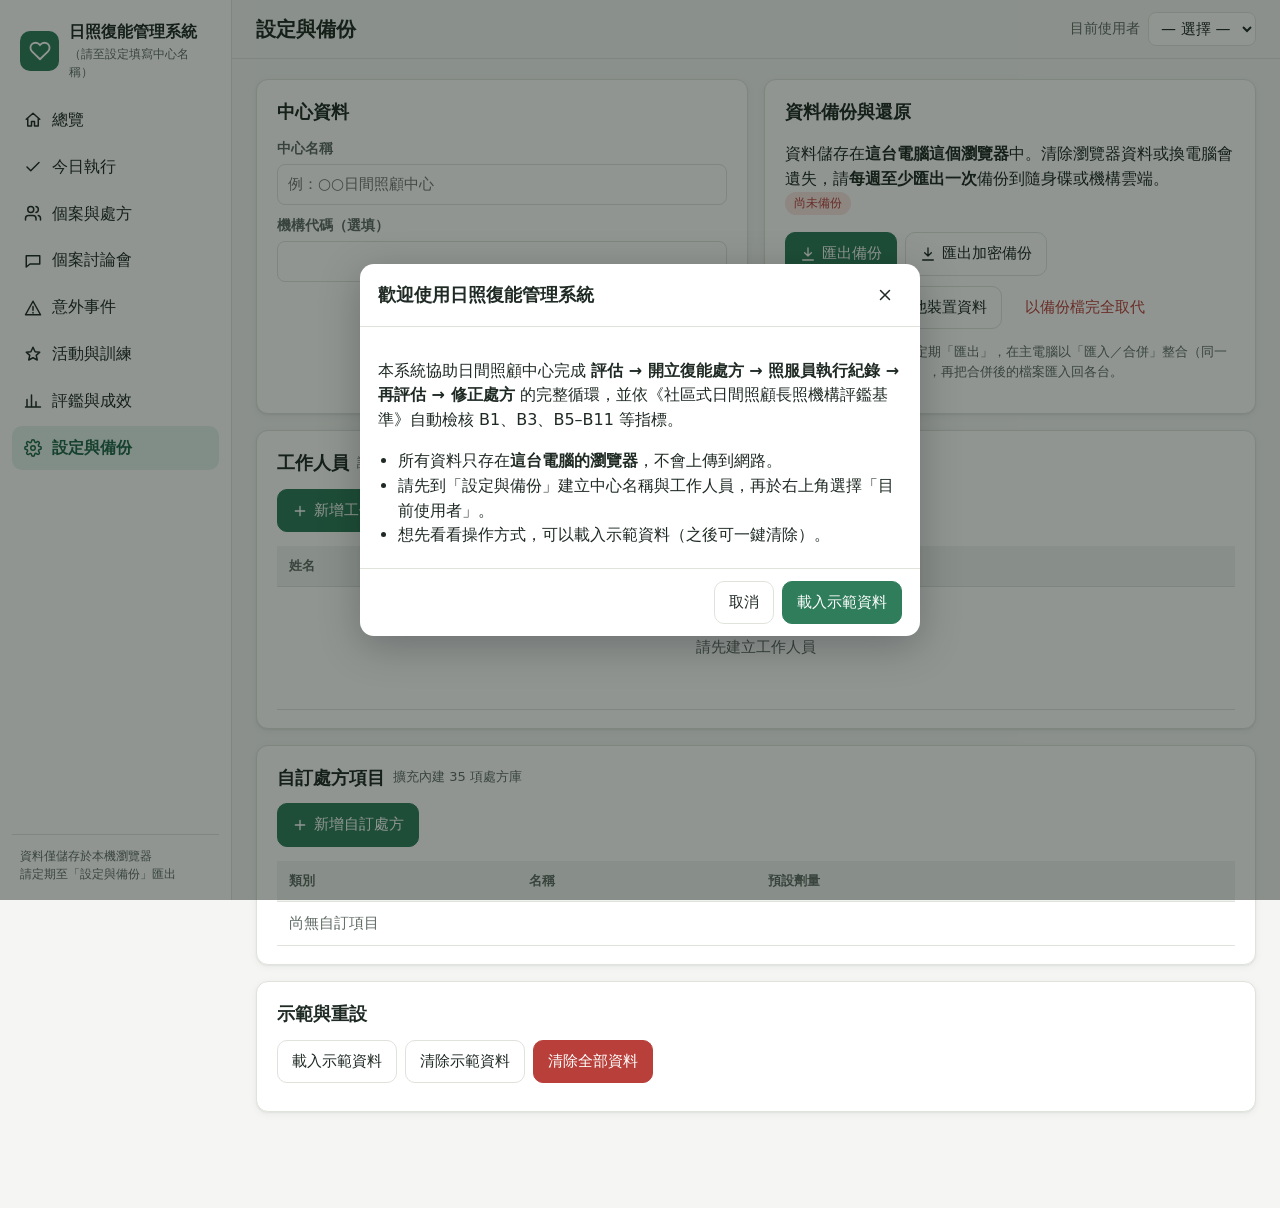
<file: index.html>
<!DOCTYPE html>
<html lang="zh-Hant">
<head>
<meta charset="utf-8">
<meta name="viewport" content="width=device-width, initial-scale=1">
<title>日照復能管理系統</title>
<meta name="description" content="長照日間照顧中心復能系統：評估、開立復能處方、照服員執行紀錄、再評估與修正，並依評鑑基準自動檢核。">
<style>
:root{
  --bg:#f5f6f3; --surface:#ffffff; --surface2:#f0f2ee; --line:#dfe3dc; --text:#1f2a24; --muted:#5f6b64;
  --pri:#2f7d5b; --pri-d:#22654a; --pri-l:#e3f1ea; --accent:#c9792b;
  --ok:#2f7d5b; --ok-l:#e3f1ea; --warn:#b7791f; --warn-l:#fbf0dc; --err:#b9403a; --err-l:#f9e3e1; --purple:#6b4fa0; --purple-l:#efe9f8;
  --radius:12px; --shadow:0 1px 2px rgba(20,40,30,.06),0 2px 8px rgba(20,40,30,.05);
  --font:"PingFang TC","Noto Sans TC","Microsoft JhengHei",system-ui,sans-serif;
  color-scheme:light;
}
@media (prefers-color-scheme:dark){:root:not([data-theme="light"]){
  --bg:#141a17; --surface:#1c2420; --surface2:#232d28; --line:#33403a; --text:#e6ece8; --muted:#9aa8a0;
  --pri:#5fbf92; --pri-d:#7dd3aa; --pri-l:#21392e; --ok:#5fbf92; --ok-l:#21392e; --warn:#e0a84a; --warn-l:#3a3020; --err:#ec7a72; --err-l:#3d2422; --purple:#b49be0; --purple-l:#2e2640; color-scheme:dark;}}
:root[data-theme="dark"]{--bg:#141a17; --surface:#1c2420; --surface2:#232d28; --line:#33403a; --text:#e6ece8; --muted:#9aa8a0; --pri:#5fbf92; --pri-d:#7dd3aa; --pri-l:#21392e; --ok:#5fbf92; --ok-l:#21392e; --warn:#e0a84a; --warn-l:#3a3020; --err:#ec7a72; --err-l:#3d2422; --purple:#b49be0; --purple-l:#2e2640; color-scheme:dark;}
*{box-sizing:border-box}
html,body{margin:0;background:var(--bg);color:var(--text);font-family:var(--font);font-size:16px;line-height:1.55}
a{color:var(--pri)}
.ic{flex:none;vertical-align:middle}
#layout{display:grid;grid-template-columns:232px 1fr;min-height:100vh}
#side{background:var(--surface);border-right:1px solid var(--line);position:sticky;top:0;height:100vh;display:flex;flex-direction:column;padding:16px 12px;overflow:auto}
.brand{display:flex;gap:10px;align-items:center;padding:4px 8px 16px}
.logo{width:40px;height:40px;border-radius:10px;background:var(--pri);color:#fff;display:grid;place-items:center}
.b1{font-weight:700;font-size:16px}.b2{font-size:12px;color:var(--muted)}
#side nav{display:flex;flex-direction:column;gap:2px}
#side nav a{display:flex;gap:10px;align-items:center;padding:10px 12px;border-radius:10px;color:var(--text);text-decoration:none;font-weight:500}
#side nav a:hover{background:var(--surface2)}
#side nav a.on{background:var(--pri-l);color:var(--pri-d);font-weight:700}
.side-foot{margin-top:auto;font-size:12px;color:var(--muted);padding:12px 8px 0;border-top:1px solid var(--line)}
#mainwrap{min-width:0}
#top{position:sticky;top:0;z-index:5;background:color-mix(in srgb,var(--bg) 92%,transparent);backdrop-filter:blur(6px);display:flex;align-items:center;gap:12px;padding:12px 24px;border-bottom:1px solid var(--line)}
.top-title b{font-size:20px}.top-title small{margin-left:10px;color:var(--muted)}
.who{display:flex;align-items:center;gap:8px;font-size:14px;color:var(--muted)}
#main{padding:20px 24px 80px;max-width:1280px}
.sp{flex:1}
.only-m{display:none}
/* card */
.card{background:var(--surface);border:1px solid var(--line);border-radius:var(--radius);box-shadow:var(--shadow);padding:18px 20px;margin-bottom:16px}
.card.flush{padding:0;overflow:hidden}
.card.hl{border-color:var(--pri);box-shadow:0 0 0 2px var(--pri-l)}
.card.dim{opacity:.85}
.card h2{font-size:18px;margin:0 0 12px;display:flex;align-items:center;gap:8px;flex-wrap:wrap}
.card h2 small{font-weight:400;color:var(--muted);font-size:13px}
.card h3{font-size:15px;margin:14px 0 6px;color:var(--muted)}
.grid2{display:grid;grid-template-columns:1fr 1fr;gap:16px}.grid2>.card{margin-bottom:0}.grid2{margin-bottom:16px}
.grid2.tight{gap:20px;margin:0}
/* kpi */
.kpis{display:grid;grid-template-columns:repeat(auto-fit,minmax(170px,1fr));gap:12px;margin-bottom:16px}
.kpi{background:var(--surface);border:1px solid var(--line);border-radius:var(--radius);padding:14px 16px;box-shadow:var(--shadow)}
.kpis.sm .kpi{box-shadow:none;background:var(--surface2)}
.k-n{font-size:30px;font-weight:700;color:var(--pri-d);line-height:1.15;font-variant-numeric:tabular-nums}.k-n small{font-size:15px;margin-left:2px}
.k-l{font-size:13px;color:var(--muted)}
.bar{height:6px;border-radius:3px;background:var(--surface2);margin-top:8px;overflow:hidden}.bar i{display:block;height:100%;background:var(--pri);border-radius:3px}
.mini-bar{display:inline-block;width:60px;height:6px;background:var(--surface2);border-radius:3px;margin-right:6px;vertical-align:middle;overflow:hidden}.mini-bar i{display:block;height:100%;background:var(--pri)}
/* buttons */
.btn{display:inline-flex;align-items:center;gap:6px;border:1px solid var(--line);background:var(--surface);color:var(--text);padding:9px 14px;border-radius:10px;font:inherit;font-size:15px;cursor:pointer;text-decoration:none;white-space:nowrap;min-height:40px}
.btn:hover{background:var(--surface2)}
.btn.primary{background:var(--pri);border-color:var(--pri);color:#fff}.btn.primary:hover{background:var(--pri-d)}
.btn.danger{background:var(--err);border-color:var(--err);color:#fff}
.btn.danger.ghost{background:transparent;color:var(--err);border-color:transparent}
.btn.ghost{background:transparent;border-color:transparent}
.btn.sm{padding:5px 10px;font-size:14px;min-height:32px}
.btn-row{display:flex;gap:8px;flex-wrap:wrap;margin:10px 0}
.icon-btn{border:0;background:transparent;color:var(--text);padding:8px;border-radius:8px;cursor:pointer}
.icon-btn:hover{background:var(--surface2)}
:focus-visible{outline:3px solid color-mix(in srgb,var(--pri) 55%,transparent);outline-offset:2px}
/* forms */
.inp{font:inherit;font-size:15px;color:var(--text);background:var(--surface);border:1px solid var(--line);border-radius:8px;padding:8px 10px;width:100%;min-height:40px}
.inp.sm{padding:4px 8px;min-height:34px;width:auto}
.inp:focus{border-color:var(--pri);outline:none;box-shadow:0 0 0 3px var(--pri-l)}
textarea.inp{resize:vertical}
.inp-num{max-width:140px}
.inp.w6{max-width:110px}
.toolbar .inp{width:auto}
.field{display:flex;flex-direction:column;gap:4px;margin-bottom:10px;min-width:0}
.lbl{font-size:14px;font-weight:600;color:var(--muted)}
.req{color:var(--err)}
.hint{font-size:13px;color:var(--muted)}
.form-grid{display:grid;grid-template-columns:1fr 1fr;gap:4px 16px}.form-grid.g3{grid-template-columns:repeat(3,1fr)}
.span2{grid-column:span 2}.span3{grid-column:1/-1}
.pills{display:flex;flex-wrap:wrap;gap:6px}
.pill input,.chk input{position:absolute;opacity:0;width:1px;height:1px}
.pill span{display:inline-block;padding:7px 12px;border:1px solid var(--line);border-radius:999px;background:var(--surface);cursor:pointer;font-size:14px;min-height:36px}
.pill input:checked+span{background:var(--pri);border-color:var(--pri);color:#fff}
.pill input:focus-visible+span,.chk input:focus-visible+span{outline:3px solid color-mix(in srgb,var(--pri) 55%,transparent)}
.pills.vert{flex-direction:column}.pills.vert .pill span{border-radius:10px;width:100%;display:block}
.chk{display:inline-flex;align-items:flex-start;gap:8px;cursor:pointer;margin:4px 12px 4px 0;position:relative}
.chk span::before{content:"";display:inline-block;width:18px;height:18px;border:2px solid var(--line);border-radius:5px;margin-right:8px;vertical-align:-4px;background:var(--surface)}
.chk input:checked+span::before{background:var(--pri);border-color:var(--pri);box-shadow:inset 0 0 0 3px var(--surface)}
.chk small{display:block;color:var(--muted);margin-left:26px}.chk small.ref{color:var(--accent)}
.q{border-top:1px solid var(--line);padding:12px 0}.q:first-child{border-top:0;padding-top:0}
.qh{display:flex;gap:10px;align-items:baseline;margin-bottom:6px}
.prev{font-size:13px;color:var(--accent);background:var(--warn-l);padding:1px 8px;border-radius:999px}
.calc{font-size:20px;font-weight:700;color:var(--pri-d);padding:6px 0}
.row-edit{display:flex;gap:8px;margin-bottom:6px;align-items:center}
/* table */
.tbl-wrap{overflow-x:auto}
.tbl{width:100%;border-collapse:collapse;font-size:15px}
.tbl th,.tbl td{padding:10px 12px;border-bottom:1px solid var(--line);text-align:left;vertical-align:top}
.tbl th{font-size:13px;color:var(--muted);font-weight:600;background:var(--surface2);white-space:nowrap}
.tbl.sm th,.tbl.sm td{padding:6px 8px}
.tbl tr.click{cursor:pointer}.tbl tr.click:hover td{background:var(--surface2)}
.tbl.qa td:last-child{width:200px}
.nowrap{white-space:nowrap}
/* misc */
.badge{display:inline-block;font-size:12px;padding:1px 8px;border-radius:999px;background:var(--surface2);color:var(--muted);border:1px solid var(--line);white-space:nowrap;vertical-align:1px}
.badge.green{background:var(--ok-l);color:var(--ok);border-color:transparent}.badge.red{background:var(--err-l);color:var(--err);border-color:transparent}.badge.amber{background:var(--warn-l);color:var(--warn);border-color:transparent}.badge.purple{background:var(--purple-l);color:var(--purple);border-color:transparent}
.empty{text-align:center;color:var(--muted);padding:24px}
.muted{color:var(--muted)}.pad{padding:10px 0}
.notice{background:var(--pri-l);border-radius:10px;padding:10px 14px;margin:0 0 14px;font-size:15px}
.notice.warn{background:var(--warn-l)}
.toolbar{display:flex;gap:8px;align-items:center;flex-wrap:wrap;margin-bottom:14px}
.sticky-bar{position:sticky;top:61px;z-index:4;background:var(--bg);padding:8px 0;margin-top:-8px}
.jump{display:flex;gap:2px;flex-wrap:wrap}.jump a{font-size:13px;padding:4px 8px;border-radius:6px;text-decoration:none}.jump a:hover{background:var(--surface2)}
.list{margin:4px 0;padding-left:20px}
.tabs{display:flex;gap:4px;border-bottom:1px solid var(--line);margin-bottom:16px;overflow-x:auto}
.tabs a{padding:10px 14px;text-decoration:none;color:var(--muted);border-bottom:3px solid transparent;white-space:nowrap;font-weight:500}
.tabs a.on{color:var(--pri-d);border-color:var(--pri);font-weight:700}
.info{display:grid;grid-template-columns:repeat(2,1fr);gap:8px 16px;margin:0}.info dt{font-size:13px;color:var(--muted)}.info dd{margin:0}
.todo{list-style:none;margin:0;padding:0}
.todo li{display:flex;gap:10px;align-items:center;padding:10px 0;border-bottom:1px solid var(--line)}.todo li:last-child{border:0}
.todo .tt{flex:1}.todo .dot{width:10px;height:10px;border-radius:50%;flex:none}
.lv-high .dot{background:var(--err)}.lv-mid .dot{background:var(--warn)}.lv-low .dot{background:var(--muted)}
.checks{list-style:none;padding:0;margin:0}.checks li{padding:7px 0;border-bottom:1px dashed var(--line)}.checks li.ok{color:var(--text)}.checks li.no{color:var(--err)}
.checks li small{color:var(--muted)}.checks .det{font-size:13px;color:var(--muted);margin:2px 0 0 18px}.checks .det a{color:var(--err)}
.cycle{display:flex;align-items:stretch;gap:8px;flex-wrap:wrap}
.step{flex:1;min-width:140px;background:var(--surface2);border-radius:10px;padding:12px;display:flex;flex-direction:column;gap:2px}
.step small{color:var(--muted);font-size:13px}.sn{width:26px;height:26px;border-radius:50%;background:var(--pri);color:#fff;display:grid;place-items:center;font-weight:700;font-size:14px}
.arrow{align-self:center;color:var(--muted);font-size:20px}
.ind .code{background:var(--pri);color:#fff;font-size:13px;padding:2px 8px;border-radius:6px}
/* today */
.tgrid{display:grid;grid-template-columns:repeat(auto-fill,minmax(420px,1fr));gap:14px}
.tcard{background:var(--surface);border:1px solid var(--line);border-radius:var(--radius);box-shadow:var(--shadow);padding:14px}
.tcard.absent{opacity:.6}
.tcard header{display:flex;gap:10px;align-items:center;flex-wrap:wrap}
.av{width:44px;height:44px;border-radius:50%;background:var(--pri-l);color:var(--pri-d);display:grid;place-items:center;font-weight:700;font-size:20px;flex:none}
.tn{flex:1;min-width:120px}.tn b{font-size:18px;display:block}.tn small{color:var(--muted)}
.att{display:flex;gap:6px;align-items:center;flex-wrap:wrap}
.seg{border:1px solid var(--line);background:var(--surface);padding:6px 12px;border-radius:8px;font:inherit;font-size:14px;cursor:pointer;min-height:36px;color:var(--text)}
.seg.on{background:var(--pri);color:#fff;border-color:var(--pri)}.seg.on.warn{background:var(--warn);border-color:var(--warn)}
.temp{display:flex;align-items:center;gap:4px;font-size:14px;color:var(--muted)}.temp input{width:72px;font:inherit;padding:6px;border:1px solid var(--line);border-radius:8px;background:var(--surface);color:var(--text);min-height:36px}
.temp.warn input{border-color:var(--err);background:var(--err-l)}
.tprog{display:flex;gap:10px;align-items:center;font-size:13px;color:var(--muted);margin:10px 0 4px}.tprog .bar{flex:1;margin:0}
.items{list-style:none;margin:0;padding:0}
.it{border-top:1px solid var(--line);padding:10px 0}
.it-main{display:flex;gap:10px;align-items:center;flex-wrap:wrap}
.it-t{flex:1;min-width:160px}.it-t b{font-size:16px}.it-t small{display:block;color:var(--muted);font-size:13px}.it-t .badge{margin-left:6px}
.it-b{display:flex;gap:6px}
.sbtn{border:2px solid var(--line);background:var(--surface);border-radius:10px;min-width:56px;min-height:52px;font:inherit;font-size:18px;cursor:pointer;display:flex;flex-direction:column;align-items:center;justify-content:center;line-height:1.1;color:var(--muted)}
.sbtn span{font-size:12px}
.sbtn.ok.on{background:var(--ok);border-color:var(--ok);color:#fff}.sbtn.part.on{background:var(--warn);border-color:var(--warn);color:#fff}.sbtn.skip.on{background:var(--err);border-color:var(--err);color:#fff}
.sbtn.more{font-size:13px;min-width:48px}
.it.st-ok .it-t b{color:var(--ok)}
.it-detail{background:var(--surface2);border-radius:10px;padding:12px;margin-top:10px}
.how{font-size:14px;margin-bottom:10px}.warn-t{color:var(--err)}
.row3{display:grid;grid-template-columns:repeat(3,1fr);gap:8px}
/* grid exec */
.grid-t{border-collapse:collapse;font-size:13px}
.grid-t th,.grid-t td{border:1px solid var(--line);padding:4px;text-align:center;min-width:28px}
.grid-t th{background:var(--surface2);font-weight:500}.grid-t th small{color:var(--muted)}
.grid-t th.we{color:var(--err)}
.grid-t .sticky{position:sticky;left:0;background:var(--surface);text-align:left;white-space:nowrap;min-width:150px;z-index:1}
.g-ok{background:var(--ok-l);color:var(--ok);font-weight:700}.g-part{background:var(--warn-l);color:var(--warn);font-weight:700}.g-skip{background:var(--err-l);color:var(--err);font-weight:700}.g-miss{color:var(--err)}
.legend{font-size:13px;color:var(--muted);display:flex;gap:10px;align-items:center;flex-wrap:wrap}.legend .g{display:inline-block;width:24px;text-align:center;border-radius:4px}
.feed{list-style:none;margin:0;padding:0}.feed li{padding:10px 0;border-bottom:1px solid var(--line)}.feed time{color:var(--muted);font-size:13px;margin-right:8px}.feed p{margin:4px 0}.feed small{color:var(--muted)}
/* charts */
.charts{display:grid;grid-template-columns:repeat(auto-fill,minmax(300px,1fr));gap:14px;margin-bottom:16px}.charts .card{margin:0}
.chart{width:100%;height:auto}
.chart .cg{stroke:var(--line);stroke-width:1}.chart .ct{fill:var(--muted);font-size:10px}.chart .cv{fill:var(--text);font-weight:700}
.chart .cl{fill:none;stroke:var(--pri);stroke-width:2.5}.chart .cd{fill:var(--surface);stroke:var(--pri);stroke-width:2.5}
.chart .ccut{stroke:var(--err);stroke-dasharray:4 3}.chart .cut-t{fill:var(--err)}
.chart-empty{color:var(--muted);padding:30px;text-align:center}
/* editor */
.edit-layout{display:grid;grid-template-columns:1fr 260px;gap:16px;align-items:start}
.edit-side .sticky{position:sticky;top:130px}
.ls{display:flex;justify-content:space-between;padding:6px 0;border-bottom:1px dashed var(--line);font-size:14px}.ls b{font-variant-numeric:tabular-nums}.ls small{color:var(--muted);font-weight:400}
.ls.flag b{color:var(--err)}
.sugg{list-style:none;padding:0;margin:0 0 12px}.sugg li{padding:6px 0;border-bottom:1px dashed var(--line)}
.item-card,.case-b{border:1px solid var(--line);border-radius:10px;padding:12px;margin-bottom:10px;background:var(--surface2)}
.ic-h{display:flex;gap:8px;align-items:center;margin-bottom:8px;flex-wrap:wrap}.ic-h .grow{flex:1;min-width:160px}.ic-h select{width:auto}
.libs details{border-bottom:1px solid var(--line);padding:6px 0}.libs summary{cursor:pointer;font-weight:600;padding:4px 0}
.lib{display:flex;flex-wrap:wrap;gap:6px;padding:6px 0}
.chip{display:inline-flex;align-items:center;gap:4px;border:1px solid var(--line);background:var(--surface);border-radius:999px;padding:5px 12px;font:inherit;font-size:14px;cursor:pointer;color:var(--text);margin:2px}
.chip:hover{border-color:var(--pri)}.chip.hl{border-color:var(--pri);background:var(--pri-l);color:var(--pri-d)}
/* modal & toast */
.modal-bg{position:fixed;inset:0;background:rgba(10,20,15,.45);z-index:50;display:grid;place-items:center;padding:16px}
.modal{background:var(--surface);border-radius:14px;width:min(560px,100%);max-height:calc(100vh - 32px);display:flex;flex-direction:column;box-shadow:0 10px 40px rgba(0,0,0,.25)}
.modal.wide{width:min(860px,100%)}
.modal-h{display:flex;align-items:center;padding:14px 18px;border-bottom:1px solid var(--line)}.modal-h h3{margin:0;flex:1;font-size:18px}
.modal-b{padding:16px 18px;overflow:auto}.modal-f{display:flex;gap:8px;padding:12px 18px;border-top:1px solid var(--line)}
#toasts{position:fixed;bottom:20px;left:50%;transform:translateX(-50%);z-index:60;display:flex;flex-direction:column;gap:8px;align-items:center}
.toast{background:var(--text);color:var(--bg);padding:10px 18px;border-radius:10px;opacity:0;transform:translateY(10px);transition:.25s;max-width:90vw;box-shadow:var(--shadow)}
.toast.show{opacity:1;transform:none}.toast.err{background:var(--err);color:#fff}
#print{display:none}
/* responsive */
@media (max-width:1000px){
  .grid2,.edit-layout{grid-template-columns:1fr}.edit-side{order:-1}.edit-side .sticky{position:static}
  .form-grid.g3{grid-template-columns:1fr 1fr}
}
@media (max-width:760px){
  #layout{grid-template-columns:1fr}
  #side{position:fixed;left:0;top:0;z-index:40;width:260px;transform:translateX(-100%);transition:.2s;box-shadow:0 0 30px rgba(0,0,0,.2)}
  body.nav-open #side{transform:none}
  .only-m{display:inline-flex}
  #top{padding:10px 16px;flex-wrap:wrap}.who{width:100%;order:3}.who select{flex:1}
  #main{padding:16px 16px 80px}
  .form-grid,.form-grid.g3{grid-template-columns:1fr}.span2,.span3{grid-column:auto}
  .tgrid{grid-template-columns:1fr}.row3{grid-template-columns:1fr}
  .info{grid-template-columns:1fr}
  .sticky-bar{top:105px}
  .top-title small{display:block;margin:0}
}
/* print */
@media print{
  @page{size:A4;margin:14mm 12mm}
  body{background:#fff;color:#000;font-size:11pt}
  #layout,#modal,#toasts,[data-oth-report]{display:none!important}
  #print{display:block}
  .p-head{text-align:center;border-bottom:2px solid #000;margin-bottom:10px;padding-bottom:6px}
  .p-center{font-size:12pt}.p-title{font-size:17pt;font-weight:700}.p-date{font-size:9pt;color:#444}
  #print h3{font-size:14pt;margin:8px 0}#print h4{font-size:12pt;margin:12px 0 4px;border-left:4px solid #000;padding-left:6px}
  #print h2{font-size:13pt;margin:10px 0 4px}
  .p-t{width:100%;border-collapse:collapse;margin:4px 0;font-size:10pt}
  .p-t th,.p-t td{border:1px solid #555;padding:3px 5px;text-align:left;vertical-align:top}
  .p-t th{background:#eee;white-space:nowrap}
  .p-sign{display:flex;gap:16px;margin-top:24px;flex-wrap:wrap}.p-sign div{flex:1;min-width:150px}.p-sign span{display:inline-block;border-bottom:1px solid #000;width:110px;height:18px}
  .p-break{page-break-before:always}
  .p-charts{display:grid;grid-template-columns:repeat(3,1fr);gap:8px}
  .chart .cl{stroke:#000}.chart .cd{stroke:#000;fill:#fff}.chart .ct{fill:#333}.chart .cg{stroke:#ccc}
  #print .card{border:1px solid #999;box-shadow:none;padding:8px;margin-bottom:8px;break-inside:avoid}
  #print .checks li.no{color:#000;font-weight:700}#print .grid2{display:block}
  #print .det a{color:#000;text-decoration:none}
}

</style>
</head>
<body>
<div id="layout">
  <aside id="side"></aside>
  <div id="mainwrap">
    <header id="top"></header>
    <main id="main"><div class="empty">載入中…</div></main>
  </div>
</div>
<div id="modal"></div>
<div id="toasts" aria-live="polite"></div>
<div id="print"></div>
<noscript>本系統需要啟用 JavaScript。</noscript>
<script>
/* ---- domain.js ---- */
/* ================================================================
   領域資料：評估量表、常模、復能處方庫、建議規則、評鑑指標
   ================================================================ */

const ROLES = ['照顧服務員','物理治療師','職能治療師','護理師','社工','個案管理/督導','營養師','語言治療師','主任/業務負責人','其他'];
const PRESCRIBER_ROLES = ['物理治療師','職能治療師','護理師','語言治療師','營養師','個案管理/督導','主任/業務負責人'];
const WEEKDAYS = ['','一','二','三','四','五','六','日'];
const CMS_LEVELS = ['','第1級','第2級','第3級','第4級','第5級','第6級','第7級','第8級'];

const ASSIST_LEVELS = ['獨立完成','監督/口頭提示','少量協助(<25%)','中度協助(25–50%)','大量協助(>50%)','完全依賴'];
const TOLERANCE = ['良好','尚可','疲累','不適停止'];
const SKIP_REASONS = ['個案請假/未到','身體不適','個案拒絕','時間不足/活動衝突','人力不足','其他'];

/* ---------- 巴氏量表 Barthel Index（衛福部版描述） ---------- */
const BARTHEL = [
  {k:'feeding', n:'進食', opts:[[10,'自己在合理時間內（約10秒吃一口）可用筷子取食眼前食物；若需進食輔具，會自行穿脫'],[5,'需別人幫忙穿脫輔具或只會用湯匙進食'],[0,'無法自行取食或耗費時間過長']]},
  {k:'transfer', n:'移位（輪椅↔床）', opts:[[15,'可獨立完成，包括輪椅煞車及移開腳踏板'],[10,'需要稍微協助（如輕扶以保持平衡）或需口頭指導'],[5,'可自行從床上坐起，但移位時仍需別人幫忙'],[0,'需別人幫忙方可坐起或移位']]},
  {k:'grooming', n:'個人衛生', opts:[[5,'可獨立完成洗臉、洗手、刷牙及梳頭髮'],[0,'需要別人幫忙']]},
  {k:'toilet', n:'如廁', opts:[[10,'可自行進出廁所，不弄髒衣物並能穿好衣服；使用便盆者可自行清理'],[5,'需幫忙保持平衡、整理衣物或使用衛生紙；使用便盆者可自取放但須他人清理'],[0,'需他人幫忙']]},
  {k:'bathing', n:'洗澡', opts:[[5,'可獨立完成（盆浴或沐浴）'],[0,'需別人幫忙']]},
  {k:'mobility', n:'平地走動', opts:[[15,'使用或不使用輔具皆可獨立行走50公尺以上'],[10,'需稍微扶持或口頭指導方可行走50公尺以上'],[5,'無法行走，但可獨立操作輪椅（含轉彎、進門、接近桌子床沿）並推行50公尺以上'],[0,'需別人幫忙']]},
  {k:'stairs', n:'上下樓梯', opts:[[10,'可自行上下樓梯（可抓扶手、用拐杖）'],[5,'需要稍微幫忙或口頭指導'],[0,'無法上下樓梯']]},
  {k:'dressing', n:'穿脫衣褲鞋襪', opts:[[10,'可自行穿脫衣服、鞋子及輔具'],[5,'在別人幫忙下，可自行完成一半以上動作'],[0,'需別人幫忙']]},
  {k:'bowel', n:'大便控制', opts:[[10,'不會失禁，並可自行使用塞劑'],[5,'偶爾失禁（每週不超過一次）或使用塞劑時需人幫助'],[0,'需別人處理']]},
  {k:'bladder', n:'小便控制', opts:[[10,'日夜皆不會尿失禁，或可自行使用並清理尿套'],[5,'偶爾尿失禁（每週不超過一次）或尿急，或需別人幫忙處理尿套'],[0,'需別人處理']]},
];
function barthelLevel(t){ if(t==null) return ''; if(t===100) return '獨立'; if(t>=91) return '輕度依賴'; if(t>=61) return '中度依賴'; if(t>=21) return '重度依賴'; return '完全依賴'; }

/* ---------- 工具性日常生活 Lawton IADL（原版二分計分） ---------- */
const IADL = [
  {k:'phone', n:'使用電話', opts:[['獨立使用電話，含查電話簿、撥號',1],['僅可撥熟悉的電話號碼',1],['僅會接電話，不會撥電話',1],['完全不會使用電話',0]]},
  {k:'shopping', n:'上街購物', opts:[['獨立完成所有購物需求',1],['獨立購買日常生活用品',0],['每次上街購物都需要有人陪',0],['完全不會上街購物',0]]},
  {k:'cooking', n:'備餐', opts:[['能獨立計畫、烹煮和擺設一頓適當的飯菜',1],['如果準備好一切佐料，會做一頓適當的飯菜',0],['會將已做好的飯菜加熱',0],['需要別人把飯菜煮好、擺好',0]]},
  {k:'housework', n:'處理家務', opts:[['能做較繁重的家事或需偶爾協助（如搬動沙發）',1],['能做較簡單的家事，如洗碗、鋪床、疊被',1],['能做家事，但不能達到可被接受的整潔程度',1],['所有家事都需要別人協助',1],['完全不會做家事',0]]},
  {k:'laundry', n:'洗衣服', opts:[['自己清洗所有衣物',1],['只清洗小件衣物',1],['完全依賴他人',0]]},
  {k:'transport', n:'外出（交通）', opts:[['能自己開車、騎車或搭乘大眾運輸',1],['能自己搭乘計程車，但不會搭乘大眾運輸',1],['有人陪同可搭乘大眾運輸',1],['只能在有人陪同下搭乘計程車或汽車',0],['完全不能出門',0]]},
  {k:'meds', n:'服用藥物', opts:[['能自己負責在正確時間服用正確藥物',1],['需要提醒或協助，如事先準備好服用份量',0],['無法自己服用藥物',0]]},
  {k:'finance', n:'處理財務', opts:[['可以獨立處理財務',1],['可處理日常購買，但需要別人協助與銀行往來或大宗買賣',1],['不能處理錢財',0]]},
];

/* ---------- 簡易心智狀態問卷 SPMSQ ---------- */
const SPMSQ = ['今天是幾年幾月幾日？','今天是星期幾？','這是什麼地方？','您的電話號碼（或住址）是？','您幾歲了？','您的出生年月日？','現任總統是誰？','前任總統是誰？','您媽媽姓什麼？','從20減3，再一直減3下去'];
const EDU_OPTS = [['low','小學（含）以下／不識字（容許多錯1題）'],['mid','國中～高中'],['high','高中以上（容許少錯1題）']];
function spmsqLevel(adj){ if(adj==null) return ''; if(adj<=2) return '心智功能完好'; if(adj<=4) return '輕度心智功能障礙'; if(adj<=7) return '中度心智功能障礙'; return '重度心智功能障礙'; }

/* ---------- 老人憂鬱量表 GDS-15（[題目, 計分答案]） ---------- */
const GDS15 = [
  ['您對目前的生活滿意嗎？','n'],['您是否減少很多活動和嗜好？','y'],['您是否覺得生活空虛？','y'],['您是否常常感到無聊？','y'],
  ['您是否大部分時間精神都很好？','n'],['您是否害怕將有不幸的事情發生在您身上？','y'],['您是否大部分時間都感到快樂？','n'],
  ['您是否常感到無助？','y'],['您是否比較喜歡待在家裡，而不喜歡外出做新的事？','y'],['您是否覺得您比大多數人有較多記憶的問題？','y'],
  ['您是否覺得「現在還活著」是很好的事？','n'],['您是否覺得自己現在活得很沒有價值？','y'],['您是否覺得精力很充沛？','n'],
  ['您是否覺得自己的處境沒有希望？','y'],['您是否覺得大部分的人都比您幸福？','y'],
];

/* ---------- 迷你營養評估簡表 MNA-SF ---------- */
const MNASF = [
  {k:'A', n:'過去三個月食量是否因食慾不振、消化、咀嚼或吞嚥問題而減少？', opts:[[0,'食量嚴重減少'],[1,'食量中度減少'],[2,'食量沒有改變']]},
  {k:'B', n:'過去三個月體重下降情形', opts:[[0,'大於3公斤'],[1,'不知道'],[2,'1～3公斤'],[3,'體重沒有下降']]},
  {k:'C', n:'行動力', opts:[[0,'臥床或依賴輪椅'],[1,'可下床或離開輪椅，但不能外出'],[2,'可以外出']]},
  {k:'D', n:'過去三個月內有無受到心理創傷或急性疾病？', opts:[[0,'是'],[2,'否']]},
  {k:'E', n:'神經心理問題', opts:[[0,'嚴重失智或抑鬱'],[1,'輕度失智'],[2,'沒有精神心理問題']]},
];
function mnaLevel(t){ if(t==null) return ''; if(t>=12) return '營養狀況正常'; if(t>=8) return '有營養不良風險'; return '營養不良'; }

/* ---------- 體能常模 ---------- */
// 30秒坐站：低於此次數＝低於同齡平均（Rikli & Jones；CDC STEADI）
const CS30_NORM = { M:[[60,14],[65,12],[70,12],[75,11],[80,10],[85,8],[90,7]], F:[[60,12],[65,11],[70,10],[75,10],[80,9],[85,8],[90,4]] };
function cs30Cut(age, sex){ const t=CS30_NORM[sex==='男'?'M':'F']; let c=t[0][1]; for(const [a,v] of t){ if(age>=a) c=v; } return c; }
const PHY_CUT = { tug:13.5, gripM:28, gripF:18, gait:1.0, oneLeg:5, cs5:12 }; // TUG≥13.5s 跌倒風險；AWGS 2019 肌少症切點

/* ---------- 復能處方庫 ---------- */
const EX_CATS = ['肌力','平衡','耐力','關節活動','ADL自立支援','IADL','認知','口腔吞嚥','心理社會'];
const EXERCISES = [
  {id:'str_sitstand', cat:'肌力', name:'坐站訓練', dose:'10下 × 2組', how:'坐在有扶手的穩固椅子前1/2，雙腳與肩同寬、腳跟在膝蓋後方；身體前傾「鼻子超過腳尖」再站直，慢慢坐下。能力好者雙手交叉胸前。', caution:'站起時有頭暈、血壓偏高（收縮壓>180）暫停；椅子靠牆防滑。', selfcare:false},
  {id:'str_kneeext', cat:'肌力', name:'坐姿膝伸直抬腿', dose:'每側10下 × 2組', how:'坐姿背靠椅背，一腳膝蓋慢慢伸直，腳尖朝上停3秒再放下。可綁0.5–1公斤沙包增加阻力。', caution:'膝關節疼痛加劇時降低次數或不加沙包。', selfcare:false},
  {id:'str_heelraise', cat:'肌力', name:'扶椅墊腳尖', dose:'10下 × 2組', how:'雙手扶穩椅背，腳跟慢慢抬高停2秒再放下。', caution:'需有人在旁監督，防止後倒。', selfcare:false},
  {id:'str_hipabd', cat:'肌力', name:'扶椅側抬腿', dose:'每側10下 × 2組', how:'扶椅背站直，一腳向側邊抬起約20公分，身體不歪斜，慢慢放下。', caution:'髖關節置換術後依治療師指示角度。', selfcare:false},
  {id:'str_step', cat:'肌力', name:'踏階訓練', dose:'每側10下 × 2組', how:'在扶手旁使用10公分踏階，健側先上、患側先下（上樓好腳先，下樓壞腳先）。', caution:'需近身監督，必要時使用步態帶。', selfcare:false},
  {id:'str_band_row', cat:'肌力', name:'彈力帶划船（上肢）', dose:'10下 × 2組', how:'坐姿雙手握彈力帶，手肘往後拉、夾背停2秒，慢慢回原位。', caution:'肩痛時減小範圍。', selfcare:false},
  {id:'str_grip', cat:'肌力', name:'握力訓練（握力球/擰毛巾）', dose:'10下 × 2組', how:'用力握緊軟球5秒後放鬆；或雙手擰濕毛巾。', caution:'手部關節發炎期間暫停。', selfcare:false},
  {id:'bal_chair_oneleg', cat:'平衡', name:'扶椅單腳站', dose:'每側10秒 × 3次', how:'雙手扶椅背，一腳抬離地面維持平衡；進步後改單手扶、再改手指輕觸。', caution:'照服員站在個案側後方保護。', selfcare:false},
  {id:'bal_tandem', cat:'平衡', name:'前後腳站（半串聯站）', dose:'10秒 × 3次', how:'一腳腳跟靠在另一腳腳尖旁站立，雙手扶桌或椅背。', caution:'近身保護，旁邊不放雜物。', selfcare:false},
  {id:'bal_weightshift', cat:'平衡', name:'重心轉移', dose:'左右、前後各10次', how:'站姿扶椅，身體重心慢慢移到左腳再移到右腳；再前後移動。', caution:'有明顯晃動時改為坐姿重心轉移。', selfcare:false},
  {id:'bal_obstacle', cat:'平衡', name:'跨越障礙步行', dose:'來回 × 3趟', how:'於走廊放置2–3個低矮障礙物（如毛巾捲），練習抬腳跨越。', caution:'使用原有輔具，照服員陪走。', selfcare:false},
  {id:'end_march', cat:'耐力', name:'坐姿/扶椅原地踏步', dose:'3–5分鐘', how:'坐姿或扶椅原地踏步，配合音樂；自覺「有點喘、還能說話」為適當強度（RPE 11–13）。', caution:'心臟病個案監測心跳與血壓。', selfcare:false},
  {id:'end_walk', cat:'耐力', name:'走廊步行訓練', dose:'＿＿公尺 × 2趟', how:'使用原有輔具，在走廊來回步行；記錄距離與休息次數。', caution:'下肢無力者使用步態帶並近身保護。', selfcare:false},
  {id:'end_bike', cat:'耐力', name:'腳踏車/上下肢訓練器', dose:'10分鐘', how:'低阻力開始，速度穩定。', caution:'足部需固定好；中途不適即停止。', selfcare:false},
  {id:'rom_upper', cat:'關節活動', name:'上肢關節活動（爬牆/繞肩）', dose:'各10下', how:'手指沿牆面慢慢往上爬到最高點停3秒；肩膀前後繞圈。', caution:'偏癱側肩膀勿用力拉扯手臂。', selfcare:false},
  {id:'rom_neck', cat:'關節活動', name:'頸部與軀幹伸展操', dose:'各5下', how:'坐姿進行點頭、轉頭、側彎、軀幹旋轉，動作緩慢配合呼吸。', caution:'頸椎疾患避免過度後仰。', selfcare:false},
  {id:'adl_transfer', cat:'ADL自立支援', name:'移位練習（輪椅↔椅子/馬桶）', dose:'每次移位時執行', how:'以「最少必要協助」原則：先口頭提示煞車、移腳踏板、身體前傾，讓個案自己出力；照服員只在需要時給予協助。', caution:'未能負重者使用移位腰帶。', selfcare:true},
  {id:'adl_toilet', cat:'ADL自立支援', name:'如廁步驟練習', dose:'每次如廁時執行', how:'分解步驟：走進廁所→轉身→扶扶手→自己拉下褲子→坐下→清潔→穿回褲子。只協助個案做不到的那一步。', caution:'注意地面濕滑，個案隱私。', selfcare:true},
  {id:'adl_toiletschedule', cat:'ADL自立支援', name:'定時如廁/排泄訓練', dose:'每2小時提醒1次', how:'依排尿紀錄定時引導如廁，記錄是否成功、是否失禁。', caution:'記錄異常（血尿、灼熱）回報護理師。', selfcare:true},
  {id:'adl_feed', cat:'ADL自立支援', name:'自行進食訓練', dose:'每餐', how:'提供合適輔具（加粗湯匙、防滑墊、有邊碗），鼓勵自己吃完，必要時只協助最後幾口。', caution:'吞嚥困難者依飲食質地與姿勢建議（坐正、下巴微收）。', selfcare:true},
  {id:'adl_dress', cat:'ADL自立支援', name:'穿脫衣練習', dose:'每日1次（如換外套、午休前後）', how:'偏癱者「患側先穿、健側先脫」；給予口頭步驟提示，讓個案自己完成。', caution:'選擇寬鬆、前開衣物。', selfcare:true},
  {id:'adl_groom', cat:'ADL自立支援', name:'自行盥洗（洗手/刷牙/梳頭）', dose:'每日餐後', how:'將用品擺在個案伸手可及處，提示步驟，讓個案自行完成。', caution:'', selfcare:true},
  {id:'adl_walkmeal', cat:'ADL自立支援', name:'自行步行至用餐/活動區', dose:'每日移動時', how:'能步行者以步行取代輪椅推送，照服員陪走。', caution:'疲累時可中途休息。', selfcare:true},
  {id:'iadl_fold', cat:'IADL', name:'摺衣服/整理物品', dose:'15分鐘', how:'摺毛巾、衣物分類、整理桌面；可擔任中心小幫手。', caution:'', selfcare:true},
  {id:'iadl_cook', cat:'IADL', name:'備餐活動（洗菜、剝豆、切水果）', dose:'每週1–2次', how:'在團體備餐活動中負責個案能力所及的步驟。', caution:'使用刀具需監督。', selfcare:true},
  {id:'iadl_shop', cat:'IADL', name:'模擬購物/金錢計算', dose:'20分鐘', how:'使用模擬商品與錢幣練習挑選、計算與找零。', caution:'', selfcare:true},
  {id:'iadl_meds', cat:'IADL', name:'服藥管理練習（藥盒分裝）', dose:'每週1次', how:'在護理師指導下練習看藥袋、分裝一週藥盒、依時間服藥。', caution:'由護理師確認正確性。', selfcare:true},
  {id:'iadl_phone', cat:'IADL', name:'電話/手機使用練習', dose:'每週1–2次', how:'練習撥打家屬電話、使用視訊。', caution:'', selfcare:true},
  {id:'cog_ro', cat:'認知', name:'現實導向', dose:'每日上午', how:'說出今天日期、星期、天氣、節日；看月曆與白板。', caution:'不糾正責備，以提示引導。', selfcare:false},
  {id:'cog_game', cat:'認知', name:'益智活動（分類/配對/計算）', dose:'20分鐘', how:'依個案程度選擇撲克牌配對、物品分類、數字計算等。', caution:'難度以「努力一下可以完成」為原則。', selfcare:false},
  {id:'cog_reminisce', cat:'認知', name:'懷舊/回憶活動', dose:'每週1–2次', how:'以老照片、老歌、舊物引導分享過往經驗。', caution:'留意引發負面情緒的話題。', selfcare:false},
  {id:'oral_exercise', cat:'口腔吞嚥', name:'健口操（餐前）', dose:'每餐前5分鐘', how:'臉頰鼓氣、舌頭前伸左右、發「ㄆㄚ、ㄊㄚ、ㄎㄚ」音、唾液腺按摩。', caution:'', selfcare:false},
  {id:'oral_swallow', cat:'口腔吞嚥', name:'吞嚥訓練（依語言治療師指示）', dose:'依處方', how:'依語言治療師指定的姿勢、食物質地與吞嚥策略執行。', caution:'出現嗆咳、聲音濕潤立即停止並回報。', selfcare:false},
  {id:'psy_role', cat:'心理社會', name:'角色任務（擔任小幫手）', dose:'每日', how:'安排個案有意義的任務，如發點心、澆花、帶操，提升自我價值感。', caution:'', selfcare:true},
  {id:'psy_group', cat:'心理社會', name:'鼓勵參與團體活動', dose:'每日', how:'主動邀請參加團體課程，安排座位在熟識的長輩旁。', caution:'尊重個案意願，不勉強。', selfcare:false},
];

/* ---------- 評估結果 → 問題與建議處方 ---------- */
function suggestFromAssessment(a, client){
  const out=[]; if(!a) return out;
  const add=(code,text,ex,ref)=>{ if(!out.find(o=>o.code===code)) out.push({code,text,ex:ex||[],referral:ref||''}); };
  const b=a.adl||{}, has=k=>b[k]!==''&&b[k]!=null;
  if(has('transfer')&&+b.transfer<15) add('transfer','移位能力受限（巴氏移位 '+b.transfer+' 分）',['adl_transfer','str_sitstand']);
  if(has('mobility')&&+b.mobility<15) add('mobility','平地行走能力受限（巴氏走動 '+b.mobility+' 分）',['end_walk','bal_weightshift','adl_walkmeal']);
  if(has('stairs')&&+b.stairs<10) add('stairs','上下樓梯能力受限',['str_step','str_heelraise']);
  if(has('toilet')&&+b.toilet<10) add('toilet','如廁需協助',['adl_toilet']);
  if(has('dressing')&&+b.dressing<10) add('dressing','穿脫衣需協助',['adl_dress']);
  if(has('feeding')&&+b.feeding<10) add('feeding','進食需協助',['adl_feed','oral_exercise']);
  if(has('grooming')&&+b.grooming<5) add('grooming','個人衛生需協助',['adl_groom']);
  if((has('bladder')&&+b.bladder<10)||(has('bowel')&&+b.bowel<10)) add('contin','排泄控制問題',['adl_toiletschedule'],'護理師評估排泄問題');
  const p=a.phy||{}; const ag=client?ageAt(client.birth,a.date):null;
  if((p.tug!==''&&p.tug!=null&&+p.tug>=PHY_CUT.tug)||(p.oneLeg!==''&&p.oneLeg!=null&&+p.oneLeg<PHY_CUT.oneLeg)) add('fall','跌倒高風險（TUG/單腳站未達標）',['bal_chair_oneleg','bal_tandem','bal_weightshift','str_sitstand']);
  if((p.cs30!==''&&p.cs30!=null&&ag&&+p.cs30<cs30Cut(ag,client.gender))||(p.cs5!==''&&p.cs5!=null&&+p.cs5>=PHY_CUT.cs5)) add('legstr','下肢肌力不足（坐站測試低於同齡常模）',['str_sitstand','str_kneeext','str_heelraise','str_hipabd']);
  if(p.grip!==''&&p.grip!=null&&client&&+p.grip<(client.gender==='男'?PHY_CUT.gripM:PHY_CUT.gripF)) add('grip','握力不足（AWGS 肌少症切點以下）',['str_grip','str_band_row'],'營養師評估蛋白質攝取');
  if(p.gait4!==''&&p.gait4!=null&&+p.gait4>0&&4/(+p.gait4)<PHY_CUT.gait) add('gait','步行速度慢（<1.0 m/s）',['end_walk','end_march']);
  const i=a.iadl||{}, iz=k=>i[k]!==''&&i[k]!=null&&IADL.find(x=>x.k===k).opts[+i[k]]?.[1]===0;
  if(iz('meds')) add('meds','服藥管理需協助',['iadl_meds']);
  if(iz('shopping')||iz('finance')) add('shop','購物與金錢管理能力下降',['iadl_shop']);
  if(iz('cooking')) add('cook','備餐能力下降',['iadl_cook']);
  if(iz('housework')||iz('laundry')) add('house','家務能力下降',['iadl_fold']);
  if(iz('phone')) add('phone','電話使用困難',['iadl_phone']);
  const sp=scoreSPMSQ(a); if(sp&&sp.adj>=3) add('cog','認知功能退化（SPMSQ：'+spmsqLevel(sp.adj)+'）',['cog_ro','cog_game','cog_reminisce'], sp.adj>=5&&!client?.dementia?'建議轉介神經內科/精神科進行失智症診斷':'');
  const g=scoreGDS(a); if(g&&g.total>=5) add('mood','疑似憂鬱情緒（GDS-15＝'+g.total+'）',['psy_role','psy_group'],'社工關懷；必要時轉介身心科');
  const m=scoreMNA(a); if(m&&m.total<=11) add('nutri',mnaLevel(m.total)+'（MNA-SF＝'+m.total+'）',[],'轉介營養師評估');
  if(a.pain&&+a.pain.nrs>=4) add('pain','疼痛影響活動（NRS '+a.pain.nrs+'）',['rom_upper','rom_neck'],'醫師/物理治療師評估疼痛');
  (a.copm||[]).filter(c=>c.activity).forEach((c,ix)=>add('copm'+ix,'個案期待：'+c.activity,[]));
  return out;
}

/* ---------- 計分 ---------- */
function scoreBarthel(a){ const b=a?.adl; if(!b) return null; let t=0,n=0; for(const it of BARTHEL){ const v=b[it.k]; if(v===''||v==null) continue; t+=+v; n++; } return n===BARTHEL.length?{total:t,level:barthelLevel(t)}:(n?{total:t,partial:true,level:'未完成('+n+'/10)'}:null); }
function scoreIADL(a){ const b=a?.iadl; if(!b) return null; let t=0,n=0; for(const it of IADL){ const v=b[it.k]; if(v===''||v==null) continue; const o=it.opts[+v]; if(!o) continue; t+=o[1]; n++; } return n?{total:t,partial:n<IADL.length}:null; }
function scoreSPMSQ(a){ const s=a?.spmsq; if(!s||!s.items) return null; const ans=s.items.filter(x=>x==='c'||x==='x'); if(ans.length<SPMSQ.length) return ans.length?{errors:s.items.filter(x=>x==='x').length,partial:true,adj:null}:null; const e=s.items.filter(x=>x==='x').length; let adj=e; if(s.edu==='low') adj=Math.max(0,e-1); if(s.edu==='high') adj=e+1; return {errors:e,adj}; }
function scoreGDS(a){ const g=a?.gds; if(!g) return null; let t=0,n=0; GDS15.forEach((q,ix)=>{ const v=g[ix]; if(v!=='y'&&v!=='n') return; n++; if(v===q[1]) t++; }); return n===15?{total:t}:(n?{total:t,partial:true}:null); }
function scoreMNA(a){ const m=a?.mna; if(!m) return null; let t=0; for(const it of MNASF){ if(m[it.k]===''||m[it.k]==null) return null; t+=+m[it.k]; } let f=null; const bmi=calcBMI(a); if(bmi!=null) f=bmi<19?0:bmi<21?1:bmi<23?2:3; else if(m.calf!==''&&m.calf!=null) f=+m.calf<31?0:3; if(f==null) return null; return {total:t+f}; }
function calcBMI(a){ const p=a?.phy||{}; if(!+p.height||!+p.weight) return null; const h=+p.height/100; return Math.round(+p.weight/(h*h)*10)/10; }
function gaitSpeed(a){ const s=+a?.phy?.gait4; return s>0?Math.round(4/s*100)/100:null; }
function ageAt(birth, iso){ if(!birth) return null; const b=new Date(birth+'T00:00:00'), d=iso?new Date(iso+'T00:00:00'):new Date(); let y=d.getFullYear()-b.getFullYear(); if(d.getMonth()<b.getMonth()||(d.getMonth()===b.getMonth()&&d.getDate()<b.getDate())) y--; return y; }

/* 目標達成量表 GAS */
const GAS = [[-2,'-2 退步／遠低於預期'],[-1,'-1 未達預期（維持基準）'],[0,'0 達成預期目標'],[1,'+1 略優於預期'],[2,'+2 遠優於預期']];

/* ---------- 評鑑指標參照（115年度臺中市社區式日間照顧評鑑基準） ---------- */
const INDICATORS = {
  B1:{name:'服務計畫及跨專業服務', items:[
    '所有服務對象皆訂有個別化服務計畫',
    '新服務對象需求評估包括生理、心理認知、家庭及社會支持、重大生命事件',
    '依評估結果確立問題及服務計畫，具體執行並留有評估及服務紀錄',
    '至少每6個月評估一次並修正服務計畫',
    '依需求適時轉介醫療或其他專業服務',
    '每3個月至少1次跨專業個案討論會（≥3種專業），追蹤前次決議']},
  B3:{name:'感染預防、處理及監測', items:['服務對象體溫每日至少測量1次並有紀錄']},
  B5:{name:'意外、緊急事件處理與預防', items:['發生時依流程處理並有紀錄','事件有分析報告、改善措施及追蹤紀錄']},
  B6:{name:'提供緊急送醫服務', items:['緊急就醫紀錄完整','與家屬即時聯繫之紀錄']},
  B7:{name:'服務對象團體或社區活動', items:['每月至少辦理1次團體或社區活動並有紀錄']},
  B8:{name:'照顧者（關係人）支持性服務', items:['與照顧者主動聯繫之具體做法與紀錄','每年至少1次照顧者支持性活動']},
  B9:{name:'服務對象生活輔助', items:['依個別需求提供或連結適切輔具']},
  B10:{name:'維持自我照顧能力', items:['依需求提供自立支援','落實增加自我照顧能力之措施，確實執行並有紀錄']},
  B11:{name:'強化長照人員專業知能', items:['每人每年繼續教育≥20小時（含感管≥1小時）','均參與提升服務對象自我照顧能力相關課程']},
};

/* ---- store.js ---- */
/* ================================================================
   資料層：IndexedDB（失敗時退回 localStorage），所有資料只存在本機
   每筆紀錄含 id / updatedAt / updatedBy，刪除採軟刪除，方便多台裝置合併
   ================================================================ */
const COLLECTIONS = ['staff','clients','assessments','plans','execs','vitals','meetings','incidents','activities','contacts','library'];

const Store = (() => {
  const DB = { meta:{} };
  let idb = null, timer = null;
  const dirty = new Set();

  function openIDB(){
    return new Promise(res => {
      try {
        const r = indexedDB.open('rehab-daycare', 1);
        r.onupgradeneeded = () => r.result.createObjectStore('kv');
        r.onsuccess = () => res(r.result);
        r.onerror = () => res(null);
      } catch(e){ res(null); }
    });
  }
  function idbGet(k){ return new Promise(res => { try { const q = idb.transaction('kv').objectStore('kv').get(k); q.onsuccess = () => res(q.result); q.onerror = () => res(undefined); } catch(e){ res(undefined); } }); }

  async function load(){
    idb = await openIDB();
    for (const c of ['meta', ...COLLECTIONS]) {
      let v;
      if (idb) v = await idbGet(c);
      else { try { v = JSON.parse(localStorage.getItem('rehab:'+c)); } catch(e){} }
      DB[c] = v ?? (c === 'meta' ? {} : []);
    }
    try { navigator.storage?.persist?.(); } catch(e){}
  }

  function touch(c){ dirty.add(c); clearTimeout(timer); timer = setTimeout(flush, 120); }
  function flush(){
    const cols = [...dirty]; dirty.clear();
    if (idb) {
      try {
        const tx = idb.transaction('kv','readwrite'), st = tx.objectStore('kv');
        cols.forEach(c => st.put(DB[c], c));
        tx.onerror = () => App.toast('資料儲存失敗，請立即匯出備份', 'err');
      } catch(e){ App.toast('資料儲存失敗：'+e.message, 'err'); }
    } else {
      try { cols.forEach(c => localStorage.setItem('rehab:'+c, JSON.stringify(DB[c]))); }
      catch(e){ App.toast('瀏覽器儲存空間不足，請匯出備份', 'err'); }
    }
  }
  window.addEventListener('beforeunload', () => { if (dirty.size) flush(); });

  const newId = () => Date.now().toString(36) + Math.random().toString(36).slice(2, 8);
  const all = c => DB[c].filter(r => !r.deleted);
  const get = (c, id) => DB[c].find(r => r.id === id && !r.deleted);
  function upsert(c, obj){
    const now = new Date().toISOString();
    obj.updatedAt = now; obj.updatedBy = App.currentUserId();
    if (!obj.id) { obj.id = newId(); obj.createdAt = now; DB[c].push(obj); }
    else { const i = DB[c].findIndex(r => r.id === obj.id); if (i >= 0) DB[c][i] = obj; else DB[c].push(obj); }
    touch(c); return obj;
  }
  function remove(c, id){ const r = DB[c].find(x => x.id === id); if (r) { r.deleted = true; r.updatedAt = new Date().toISOString(); touch(c); } }
  function setMeta(k, v){ DB.meta[k] = v; touch('meta'); }

  function exportAll(){ return { app:'rehab-daycare', schema:1, exportedAt:new Date().toISOString(), meta:DB.meta, ...Object.fromEntries(COLLECTIONS.map(c => [c, DB[c]])) }; }
  // 合併匯入：同 id 取 updatedAt 較新者
  function mergeImport(data, replace){
    if (!data || data.app !== 'rehab-daycare') throw new Error('檔案格式不符（不是本系統的備份檔）');
    let added = 0, updated = 0;
    for (const c of COLLECTIONS) {
      const inc = Array.isArray(data[c]) ? data[c] : [];
      if (replace) { DB[c] = inc; added += inc.length; touch(c); continue; }
      for (const r of inc) {
        const i = DB[c].findIndex(x => x.id === r.id);
        if (i < 0) { DB[c].push(r); added++; }
        else if ((r.updatedAt||'') > (DB[c][i].updatedAt||'')) { DB[c][i] = r; updated++; }
      }
      touch(c);
    }
    if (replace || !DB.meta.center) { DB.meta = { ...DB.meta, ...(data.meta||{}) }; touch('meta'); }
    return { added, updated };
  }
  function clearAll(){ COLLECTIONS.forEach(c => { DB[c] = []; touch(c); }); DB.meta = {}; touch('meta'); }

  return { DB, load, all, get, upsert, remove, setMeta, exportAll, mergeImport, clearAll, newId, flush };
})();

/* ---- core.js ---- */
/* ================================================================
   核心：工具函式、狀態、路由、表單綁定、對話框、列印、匯出
   ================================================================ */
const $ = s => document.querySelector(s);
const esc = s => String(s ?? '').replace(/[&<>"']/g, c => ({'&':'&amp;','<':'&lt;','>':'&gt;','"':'&quot;',"'":'&#39;'}[c]));
const fmtISO = d => { const z = new Date(d); z.setMinutes(z.getMinutes() - z.getTimezoneOffset()); return z.toISOString().slice(0, 10); };
const todayISO = () => fmtISO(new Date());
const addDays = (iso, n) => { const d = new Date(iso + 'T00:00:00'); d.setDate(d.getDate() + n); return fmtISO(d); };
const addMonths = (iso, n) => { const d = new Date(iso + 'T00:00:00'); d.setMonth(d.getMonth() + n); return fmtISO(d); };
const diffDays = (a, b) => Math.round((new Date(b + 'T00:00:00') - new Date(a + 'T00:00:00')) / 864e5);
const weekday = iso => { const w = new Date(iso + 'T00:00:00').getDay(); return w === 0 ? 7 : w; };
const rocDate = iso => { if (!iso) return ''; const [y, m, d] = iso.slice(0, 10).split('-'); return `${+y - 1911}/${m}/${d}`; };
const pct = (a, b) => b ? Math.round(a / b * 100) : null;
const getPath = (o, p) => p.split('.').reduce((x, k) => x == null ? undefined : x[k], o);
function setPath(o, p, v){ const ks = p.split('.'); let x = o; for (let i = 0; i < ks.length - 1; i++) { if (x[ks[i]] == null) x[ks[i]] = /^\d+$/.test(ks[i + 1]) ? [] : {}; x = x[ks[i]]; } x[ks.at(-1)] = v; }
const clone = o => JSON.parse(JSON.stringify(o));
const byDate = k => (a, b) => (a[k] || '').localeCompare(b[k] || '');

const S = { edit:null, dirty:false, onEdit:null, todayDate:todayISO(), showAllToday:false, openExec:null, lastHash:'' };

/* ---------- 圖示 ---------- */
const ICON_PATHS = {
  home:'M3 11l9-8 9 8M5 10v10h5v-6h4v6h5V10',
  check:'M4 12l5 5L20 6',
  users:'M16 20v-2a4 4 0 00-4-4H6a4 4 0 00-4 4v2M9 10a4 4 0 100-8 4 4 0 000 8M22 20v-2a4 4 0 00-3-3.9M16 2.1a4 4 0 010 7.8',
  meet:'M3 5h18v11H8l-5 4z',
  alert:'M12 3l10 18H2zM12 10v5M12 18v.5',
  star:'M12 3l2.8 6 6.2.6-4.7 4.2 1.4 6.2L12 17l-5.7 3 1.4-6.2L3 9.6 9.2 9z',
  chart:'M4 20V10M10 20V4M16 20v-7M22 20H2',
  gear:'M12 15a3 3 0 100-6 3 3 0 000 6M19.4 15a1.7 1.7 0 00.3 1.8l.1.1a2 2 0 11-2.8 2.8l-.1-.1a1.7 1.7 0 00-1.8-.3 1.7 1.7 0 00-1 1.5V21a2 2 0 11-4 0v-.1a1.7 1.7 0 00-1.1-1.5 1.7 1.7 0 00-1.8.3l-.1.1a2 2 0 11-2.8-2.8l.1-.1a1.7 1.7 0 00.3-1.8 1.7 1.7 0 00-1.5-1H3a2 2 0 110-4h.1a1.7 1.7 0 001.5-1.1 1.7 1.7 0 00-.3-1.8l-.1-.1a2 2 0 112.8-2.8l.1.1a1.7 1.7 0 001.8.3H9a1.7 1.7 0 001-1.5V3a2 2 0 114 0v.1a1.7 1.7 0 001 1.5 1.7 1.7 0 001.8-.3l.1-.1a2 2 0 112.8 2.8l-.1.1a1.7 1.7 0 00-.3 1.8V9a1.7 1.7 0 001.5 1H21a2 2 0 110 4h-.1a1.7 1.7 0 00-1.5 1z',
  plus:'M12 5v14M5 12h14', print:'M6 9V2h12v7M6 18H4a2 2 0 01-2-2v-5a2 2 0 012-2h16a2 2 0 012 2v5a2 2 0 01-2 2h-2M6 14h12v8H6z',
  edit:'M12 20h9M16.5 3.5a2.1 2.1 0 013 3L7 19l-4 1 1-4z', trash:'M3 6h18M8 6V4h8v2M19 6l-1 14H6L5 6',
  back:'M15 18l-6-6 6-6', menu:'M3 6h18M3 12h18M3 18h18', x:'M18 6L6 18M6 6l12 12',
  rx:'M5 3h7a4 4 0 010 8H5zM5 11v10M10 11l9 10M19 13l-6 8', clip:'M9 2h6v4H9zM5 4h4M15 4h4v18H5V4',
  download:'M12 3v12M7 10l5 5 5-5M4 21h16', upload:'M12 21V9M7 14l5-5 5 5M4 3h16', heart:'M20.8 4.6a5.5 5.5 0 00-7.8 0L12 5.7l-1-1.1a5.5 5.5 0 00-7.8 7.8L12 21l8.8-8.6a5.5 5.5 0 000-7.8z',
};
const icon = (n, s = 18) => `<svg class="ic" width="${s}" height="${s}" viewBox="0 0 24 24" fill="none" stroke="currentColor" stroke-width="2" stroke-linecap="round" stroke-linejoin="round" aria-hidden="true"><path d="${ICON_PATHS[n] || ''}"/></svg>`;

/* ---------- 表單元件（以 data-bind 綁定 S.edit） ---------- */
const bAttr = (p, t) => `data-bind="${p}"${t ? ` data-t="${t}"` : ''}`;
const V = p => getPath(S.edit, p);
const F = {
  input:(p, o = {}) => `<input class="inp ${o.cls||''}" ${bAttr(p, o.t)} type="${o.type||'text'}" value="${esc(V(p) ?? '')}" ${o.ph?`placeholder="${esc(o.ph)}"`:''} ${o.step?`step="${o.step}"`:''} ${o.min!=null?`min="${o.min}"`:''} ${o.max!=null?`max="${o.max}"`:''} ${o.list?`list="${o.list}"`:''} ${o.attrs||''}>`,
  num:(p, o = {}) => F.input(p, { ...o, type:'number', t:'num', step:o.step||'any', cls:'inp-num ' + (o.cls||'') }),
  date:(p, o = {}) => F.input(p, { ...o, type:'date' }),
  text:(p, o = {}) => `<textarea class="inp" ${bAttr(p)} rows="${o.rows||3}" ${o.ph?`placeholder="${esc(o.ph)}"`:''}>${esc(V(p) ?? '')}</textarea>`,
  select:(p, opts, o = {}) => `<select class="inp" ${bAttr(p, o.t)}>${o.blank!==false?'<option value="">— 請選擇 —</option>':''}${opts.map(x => { const [v, l] = Array.isArray(x) ? x : [x, x]; return `<option value="${esc(v)}" ${String(V(p) ?? '') === String(v) ? 'selected' : ''}>${esc(l)}</option>`; }).join('')}</select>`,
  radios:(p, opts, o = {}) => `<div class="pills ${o.cls||''}">${opts.map(x => { const [v, l] = Array.isArray(x) ? x : [x, x]; return `<label class="pill"><input type="radio" name="${p}" value="${esc(v)}" ${bAttr(p, o.t)} ${String(V(p) ?? '') === String(v) ? 'checked' : ''}><span>${esc(l)}</span></label>`; }).join('')}</div>`,
  check:(p, label) => `<label class="chk"><input type="checkbox" ${bAttr(p)} ${V(p) ? 'checked' : ''}><span>${label}</span></label>`,
  checkArr:(p, val, label, num) => `<label class="chk"><input type="checkbox" ${bAttr(p)} data-arr="${esc(val)}" ${num?'data-num="1"':''} ${(V(p) || []).includes(val) ? 'checked' : ''}><span>${esc(label)}</span></label>`,
  field:(label, html, o = {}) => `<div class="field ${o.cls||''}"><label class="lbl">${label}${o.req?' <b class="req">*</b>':''}</label>${html}${o.hint?`<div class="hint">${o.hint}</div>`:''}</div>`,
};
function onBind(e){
  const el = e.target, p = el.dataset?.bind; if (!p || !S.edit) return;
  let v;
  if (el.type === 'checkbox') {
    if (el.dataset.arr != null) { const x = el.dataset.num ? +el.dataset.arr : el.dataset.arr; const arr = getPath(S.edit, p) || []; v = el.checked ? [...new Set([...arr, x])] : arr.filter(y => y !== x); if (el.dataset.num) v.sort((a, b) => a - b); }
    else v = el.checked;
  } else if (el.type === 'radio') { if (!el.checked) return; v = el.dataset.t === 'num' ? +el.value : el.value; }
  else { v = el.value; if (el.dataset.t === 'num') v = v === '' ? '' : +v; }
  setPath(S.edit, p, v); S.dirty = true; if (S.onEdit) S.onEdit(p, el);
}
document.addEventListener('input', onBind); document.addEventListener('change', onBind);

/* ---------- 共用 UI ---------- */
function staffName(id){ const s = Store.get('staff', id); return s ? s.name : ''; }
function staffRole(id){ return Store.get('staff', id)?.role || ''; }
function clientName(id){ return Store.get('clients', id)?.name || '（已刪除）'; }
const staffOpts = (filter) => Store.all('staff').filter(s => s.active !== false && (!filter || filter(s))).map(s => [s.id, `${s.name}（${s.role}）`]);
const clientOpts = (all) => Store.all('clients').filter(c => all || c.status !== '結案').sort(byDate('name')).map(c => [c.id, c.name]);
const badge = (t, k = '') => `<span class="badge ${k}">${esc(t)}</span>`;
const empty = (t, btn = '') => `<div class="empty"><p>${t}</p>${btn}</div>`;
function btn(label, onclick, o = {}){ return `<button type="button" class="btn ${o.k||''}" onclick="${esc(onclick)}" ${o.title?`title="${esc(o.title)}"`:''}>${o.i?icon(o.i, 16):''}<span>${label}</span></button>`; }

function toast(msg, kind = ''){ const t = document.createElement('div'); t.className = 'toast ' + kind; t.textContent = msg; $('#toasts').appendChild(t); setTimeout(() => t.classList.add('show'), 10); setTimeout(() => { t.classList.remove('show'); setTimeout(() => t.remove(), 300); }, kind === 'err' ? 6000 : 2600); }

/* 對話框：openModal(title, html, {onSave, saveLabel, wide}) */
let modalCfg = null;
function openModal(title, html, cfg = {}){
  modalCfg = cfg;
  $('#modal').innerHTML = `<div class="modal-bg" onclick="if(event.target===this)closeModal()"><div class="modal ${cfg.wide?'wide':''}" role="dialog" aria-modal="true" aria-label="${esc(title)}">
    <div class="modal-h"><h3>${esc(title)}</h3><button class="icon-btn" onclick="closeModal()" aria-label="關閉">${icon('x')}</button></div>
    <div class="modal-b" id="modal-body">${html}</div>
    <div class="modal-f">${cfg.extra||''}<span class="sp"></span>${btn('取消','closeModal()')}${cfg.onSave?btn(cfg.saveLabel||'儲存','modalSave()',{k:'primary'}):''}</div></div></div>`;
  setTimeout(() => $('#modal .modal-b input, #modal .modal-b select, #modal .modal-b textarea')?.focus(), 30);
}
function modalSave(){ if (modalCfg?.onSave && modalCfg.onSave() !== false) closeModal(true); }
function closeModal(saved){ $('#modal').innerHTML = ''; if (!saved && modalCfg?.restore) modalCfg.restore(); modalCfg = null; }
function askConfirm(msg){ return window.confirm(msg); }

/* ---------- 列印 ---------- */
function printHTML(title, html){
  const center = Store.DB.meta.center || '日間照顧中心';
  $('#print').innerHTML = `<div class="p-head"><div class="p-center">${esc(center)}</div><div class="p-title">${esc(title)}</div><div class="p-date">列印日期：${rocDate(todayISO())}　列印人：${esc(staffName(App.currentUserId()) || '—')}</div></div>${html}`;
  document.title = title + '｜' + center;
  setTimeout(() => { window.print(); document.title = APP_TITLE; }, 50);
}

/* ---------- 下載與 CSV ---------- */
function download(name, data, type){ const b = data instanceof Blob ? data : new Blob([data], { type }); const a = document.createElement('a'); a.href = URL.createObjectURL(b); a.download = name; document.body.appendChild(a); a.click(); setTimeout(() => { URL.revokeObjectURL(a.href); a.remove(); }, 500); }
function exportCSV(name, headers, rows){
  const q = v => { const s = String(v ?? ''); return /[",\n]/.test(s) ? '"' + s.replace(/"/g, '""') + '"' : s; };
  const body = [headers, ...rows].map(r => r.map(q).join(',')).join('\r\n');
  download(name, '﻿' + body, 'text/csv;charset=utf-8');
}

/* ---------- 加密備份（AES-GCM + PBKDF2） ---------- */
async function deriveKey(pw, salt){ const base = await crypto.subtle.importKey('raw', new TextEncoder().encode(pw), 'PBKDF2', false, ['deriveKey']); return crypto.subtle.deriveKey({ name:'PBKDF2', salt, iterations:200000, hash:'SHA-256' }, base, { name:'AES-GCM', length:256 }, false, ['encrypt', 'decrypt']); }
const b64 = u => btoa(String.fromCharCode(...new Uint8Array(u)));
const unb64 = s => Uint8Array.from(atob(s), c => c.charCodeAt(0));
async function encryptJSON(obj, pw){
  const salt = crypto.getRandomValues(new Uint8Array(16)), iv = crypto.getRandomValues(new Uint8Array(12));
  const key = await deriveKey(pw, salt);
  const ct = await crypto.subtle.encrypt({ name:'AES-GCM', iv }, key, new TextEncoder().encode(JSON.stringify(obj)));
  let bin = ''; const u = new Uint8Array(ct); for (let i = 0; i < u.length; i += 32768) bin += String.fromCharCode(...u.subarray(i, i + 32768));
  return JSON.stringify({ app:'rehab-daycare', enc:'AES-GCM', salt:b64(salt), iv:b64(iv), data:btoa(bin) });
}
async function decryptJSON(wrap, pw){ const key = await deriveKey(pw, unb64(wrap.salt)); const pt = await crypto.subtle.decrypt({ name:'AES-GCM', iv:unb64(wrap.iv) }, key, unb64(wrap.data)); return JSON.parse(new TextDecoder().decode(pt)); }

/* ---------- 簡易折線圖（SVG） ---------- */
function lineChart(points, o = {}){
  const pts = points.filter(p => p.y !== null && p.y !== undefined && p.y !== '' && !isNaN(p.y));
  if (pts.length === 0) return `<div class="chart-empty">尚無資料</div>`;
  const W = 320, H = 150, L = 34, R = 22, T = 16, B = 26;
  const ys = pts.map(p => +p.y).concat(o.cut != null ? [o.cut] : []);
  let min = o.min ?? Math.min(...ys), max = o.max ?? Math.max(...ys); if (min === max) { min -= 1; max += 1; }
  const x = i => pts.length === 1 ? (L + W - R) / 2 : L + i * (W - L - R) / (pts.length - 1);
  const y = v => T + (H - T - B) * (1 - (v - min) / (max - min));
  const path = pts.map((p, i) => `${i ? 'L' : 'M'}${x(i).toFixed(1)},${y(+p.y).toFixed(1)}`).join('');
  const grid = [min, (min + max) / 2, max].map(v => `<line x1="${L}" x2="${W - R}" y1="${y(v)}" y2="${y(v)}" class="cg"/><text x="${L - 5}" y="${y(v) + 4}" class="ct" text-anchor="end">${Math.round(v * 10) / 10}</text>`).join('');
  const cut = o.cut != null ? `<line x1="${L}" x2="${W - R}" y1="${y(o.cut)}" y2="${y(o.cut)}" class="ccut"/><text x="${W - R}" y="${y(o.cut) - 4}" class="ct cut-t" text-anchor="end">${esc(o.cutLabel || '切點 ' + o.cut)}</text>` : '';
  const dots = pts.map((p, i) => `<circle cx="${x(i)}" cy="${y(+p.y)}" r="4" class="cd"><title>${rocDate(p.x)}：${p.y}${o.unit || ''}</title></circle><text x="${x(i)}" y="${y(+p.y) - 8}" class="ct cv" text-anchor="middle">${p.y}</text><text x="${x(i)}" y="${H - 8}" class="ct" text-anchor="middle">${rocDate(p.x).slice(-5)}</text>`).join('');
  return `<svg viewBox="0 0 ${W} ${H}" class="chart" role="img" aria-label="${esc(o.title || '')}">${grid}${cut}<path d="${path}" class="cl"/>${dots}</svg>`;
}

/* ---- logic.js ---- */
/* ================================================================
   業務邏輯：處方有效期、排程、執行率、再評提醒、評鑑檢核、成效指標
   ================================================================ */
const REASSESS_MONTHS = 6;      // B1-4 至少每6個月評估一次
const MEETING_MONTHS = 3;       // B1-6 每3個月至少1次跨專業個案討論會
const DEFAULT_CYCLE_DAYS = 84;  // 復能週期預設12週

const Logic = {
  assessmentsOf: cid => Store.all('assessments').filter(a => a.clientId === cid).sort(byDate('date')),
  lastAssessment(cid){ return this.assessmentsOf(cid).at(-1) || null; },
  plansOf: cid => Store.all('plans').filter(p => p.clientId === cid).sort((a, b) => (a.version || 0) - (b.version || 0)),
  activePlan(cid){ return this.plansOf(cid).filter(p => p.status === '執行中').at(-1) || null; },
  planOn(cid, iso){ return this.plansOf(cid).filter(p => p.startDate <= iso && (!p.endDate || p.endDate >= iso) && p.status !== '草稿').at(-1) || null; },
  itemsOn(plan, iso){ if (!plan) return []; const w = weekday(iso); return (plan.items || []).filter(it => (it.days || []).includes(w)); },

  index(){
    const ex = new Map(), vi = new Map(), exDay = new Set();
    for (const e of Store.all('execs')) { ex.set(e.clientId + '|' + e.itemId + '|' + e.date, e); exDay.add(e.clientId + '|' + e.date); }
    for (const v of Store.all('vitals')) vi.set(v.clientId + '|' + v.date, v);
    return { ex, vi, exDay };
  },
  /* 個案某日是否「應執行」：有出席紀錄=出席；無紀錄則看固定到班日 */
  expected(client, iso, idx){
    const v = idx.vi.get(client.id + '|' + iso);
    if (v && v.present === false) return false;
    if (v && v.present === true) return true;
    if (idx.exDay.has(client.id + '|' + iso)) return true;
    return (client.attendDays || []).includes(weekday(iso));
  },
  /* 執行統計：from~to（含），回傳整體與分項 */
  execStats(client, from, to, idx){
    idx = idx || this.index();
    const res = { expected:0, done:0, partial:0, skipped:0, missing:0, selfcare:0, byItem:{}, byCat:{} };
    const end = to > todayISO() ? todayISO() : to;
    if (client.admitDate && from < client.admitDate) from = client.admitDate;
    for (let d = from; d <= end; d = addDays(d, 1)) {
      const plan = this.planOn(client.id, d); if (!plan) continue;
      if (!this.expected(client, d, idx)) continue;
      for (const it of this.itemsOn(plan, d)) {
        res.expected++;
        const bi = res.byItem[it.id] ||= { name:it.name, cat:it.cat, expected:0, done:0, partial:0, skipped:0, missing:0 };
        const bc = res.byCat[it.cat || '其他'] ||= { expected:0, done:0, partial:0 };
        bi.expected++; bc.expected++;
        const e = idx.ex.get(client.id + '|' + it.id + '|' + d);
        if (!e) { res.missing++; bi.missing++; }
        else if (e.status === '完成') { res.done++; bi.done++; bc.done++; if (it.selfcare) res.selfcare++; }
        else if (e.status === '部分') { res.partial++; bi.partial++; bc.partial++; if (it.selfcare) res.selfcare++; }
        else { res.skipped++; bi.skipped++; }
      }
    }
    res.rate = res.expected ? Math.round((res.done + res.partial * 0.5) / res.expected * 100) : null;
    return res;
  },

  /* 再評估到期：取「上次評估+6個月」與「處方預定再評日」較早者 */
  reassessDue(cid){
    const last = this.lastAssessment(cid), plan = this.activePlan(cid);
    if (!last) return null;
    const six = addMonths(last.date, REASSESS_MONTHS);
    if (plan?.reviewDate && plan.reviewDate < six) return { date:plan.reviewDate, why:'處方預定再評日' };
    return { date:six, why:'距上次評估滿6個月' };
  },

  /* 單一個案的評鑑檢核 */
  clientChecks(c){
    const as = this.assessmentsOf(c.id), last = as.at(-1), plan = this.activePlan(c.id), today = todayISO();
    const first = as.find(a => a.type === '初評') || as[0];
    const due = this.reassessDue(c.id);
    const domains = a => !!(a && scoreBarthel(a) && !scoreBarthel(a).partial && (a.psycho || scoreSPMSQ(a) || scoreGDS(a)) && a.social && a.lifeEvents);
    const flagged = last ? suggestFromAssessment(last, c).filter(s => s.referral) : [];
    const refs = (plan?.referrals || []).filter(r => r.to);
    const idx = this.index();
    const st = plan ? this.execStats(c, addDays(today, -29), today, idx) : null;
    return {
      hasPlan: !!plan,
      domains: domains(first) || domains(last),
      planFromAssess: !!(plan && plan.assessmentId && (plan.goals || []).length && (plan.items || []).length),
      execRecorded: !!(st && st.expected && st.missing / st.expected < 0.2),
      reassessOK: !!(due && due.date >= today),
      reassessDue: due,
      referralOK: flagged.length === 0 || refs.length > 0,
      flagged, st, plan, last,
      lastContact: Store.all('contacts').filter(x => x.clientId === c.id).sort(byDate('date')).at(-1)?.date || null,
    };
  },

  meetings(){ return Store.all('meetings').sort(byDate('date')); },
  lastMeeting(){ return this.meetings().at(-1) || null; },
  openDecisions(){ const out = []; for (const m of this.meetings()) for (const d of (m.decisions || [])) if (d.status !== '已完成') out.push({ ...d, meetingId:m.id, meetingDate:m.date }); return out; },
  meetingDisciplines(m){ const set = new Set(); (m.attendees || []).forEach(id => { const r = staffRole(id); if (r) set.add(r); }); (m.external || []).forEach(x => x.discipline && set.add(x.discipline)); return [...set]; },

  /* 照服員回報警示（7天內不適停止、或標記需治療師注意且未處理） */
  alerts(){
    const since = addDays(todayISO(), -7);
    return Store.all('execs').filter(e => e.date >= since && (e.tolerance === '不適停止' || e.flag) && !e.ack).sort(byDate('date')).reverse();
  },
  /* 連續3次以上未執行之處方項目 */
  repeatedSkips(){
    const out = [];
    for (const c of Store.all('clients').filter(c => c.status === '服務中')) {
      const plan = this.activePlan(c.id); if (!plan) continue;
      for (const it of plan.items || []) {
        const es = Store.all('execs').filter(e => e.clientId === c.id && e.itemId === it.id).sort(byDate('date')).slice(-3);
        if (es.length === 3 && es.every(e => e.status === '未執行' && e.reason !== '個案請假/未到')) out.push({ client:c, item:it, reasons:[...new Set(es.map(e => e.reason))].join('、') });
      }
    }
    return out;
  },

  /* 成效指標 */
  outcomes(){
    const clients = Store.all('clients').filter(c => c.status !== '結案' || c.closeDate >= addMonths(todayISO(), -12));
    let pairs = 0, keep = 0, improve = 0, goals = 0, met = 0, copmN = 0, copmUp = 0;
    for (const c of clients) {
      const as = this.assessmentsOf(c.id).filter(a => scoreBarthel(a) && !scoreBarthel(a).partial);
      if (as.length >= 2) { const a0 = scoreBarthel(as.at(-2)).total, a1 = scoreBarthel(as.at(-1)).total; pairs++; if (a1 >= a0) keep++; if (a1 > a0) improve++; }
      for (const a of this.assessmentsOf(c.id)) for (const g of (a.goalReview || [])) if (g.gas !== '' && g.gas != null) { goals++; if (+g.gas >= 0) met++; }
      const cs = this.assessmentsOf(c.id).filter(a => (a.copm || []).some(x => x.activity && x.perf));
      if (cs.length >= 2) { const p = a => { const v = a.copm.filter(x => x.activity && x.perf).map(x => +x.perf); return v.reduce((s, x) => s + x, 0) / v.length; }; copmN++; if (p(cs.at(-1)) - p(cs[0]) >= 2) copmUp++; }
    }
    const today = todayISO(), from = addDays(today, -29), idx = this.index();
    let ex = 0, dn = 0, pa = 0, days = 0;
    for (const c of Store.all('clients').filter(c => c.status === '服務中')) { const s = this.execStats(c, from, today, idx); ex += s.expected; dn += s.done; pa += s.partial; }
    for (const v of Store.all('vitals')) if (v.present && v.date >= addMonths(today, -12)) days++;
    const falls = Store.all('incidents').filter(i => i.type === '跌倒' && i.datetime?.slice(0, 10) >= addMonths(today, -12)).length;
    return {
      adlKeep: pct(keep, pairs), adlImprove: pct(improve, pairs), pairs,
      goalMet: pct(met, goals), goals,
      copmUp: pct(copmUp, copmN), copmN,
      execRate: ex ? Math.round((dn + pa * 0.5) / ex * 100) : null, ex,
      fallRate: days ? Math.round(falls / days * 1000 * 100) / 100 : null, falls, days,
    };
  },
};

/* ---- app.js ---- */
/* ================================================================
   App：外框、使用者切換、路由
   ================================================================ */
const APP_TITLE = '日照復能管理系統';
const NAV = [
  ['#/', 'home', '總覽'],
  ['#/today', 'check', '今日執行'],
  ['#/clients', 'users', '個案與處方'],
  ['#/meetings', 'meet', '個案討論會'],
  ['#/incidents', 'alert', '意外事件'],
  ['#/activities', 'star', '活動與訓練'],
  ['#/reports', 'chart', '評鑑與成效'],
  ['#/settings', 'gear', '設定與備份'],
];

const App = {
  currentUserId(){ try { return localStorage.getItem('rehab:user') || ''; } catch(e){ return ''; } },
  setUser(id){ try { localStorage.setItem('rehab:user', id); } catch(e){} renderShell(); route(); },
  toast,
  isCareWorker(){ return staffRole(this.currentUserId()) === '照顧服務員'; },
  go(h){ location.hash = h; },
};

function renderShell(){
  const uid = App.currentUserId(), cur = location.hash || '#/';
  const center = Store.DB.meta.center || '（請至設定填寫中心名稱）';
  const nav = (App.isCareWorker() ? [NAV[1], NAV[0], ...NAV.slice(2)] : NAV);
  $('#side').innerHTML = `
    <div class="brand"><div class="logo">${icon('heart', 22)}</div><div><div class="b1">${APP_TITLE}</div><div class="b2">${esc(center)}</div></div></div>
    <nav>${nav.map(([h, i, l]) => `<a href="${h}" class="${(cur === h || (h !== '#/' && cur.startsWith(h.replace(/s$/, '')))) ? 'on' : ''}">${icon(i)}<span>${l}</span></a>`).join('')}</nav>
    <div class="side-foot">資料僅儲存於本機瀏覽器<br>請定期至「設定與備份」匯出</div>`;
  const staff = Store.all('staff').filter(s => s.active !== false);
  $('#top').innerHTML = `
    <button class="icon-btn only-m" onclick="document.body.classList.toggle('nav-open')" aria-label="選單">${icon('menu')}</button>
    <div class="top-title" id="top-title"></div><span class="sp"></span>
    <label class="who">目前使用者
      <select onchange="App.setUser(this.value)" class="inp sm">
        <option value="">— 選擇 —</option>${staff.map(s => `<option value="${s.id}" ${s.id === uid ? 'selected' : ''}>${esc(s.name)}（${esc(s.role)}）</option>`).join('')}
      </select></label>`;
}
function setTitle(t, sub = ''){ $('#top-title').innerHTML = `<b>${esc(t)}</b>${sub ? `<small>${esc(sub)}</small>` : ''}`; document.title = t + '｜' + APP_TITLE; }

const ROUTES = [
  [/^#?\/?$/, () => pageDashboard()],
  [/^#\/today$/, () => pageToday()],
  [/^#\/clients$/, () => pageClients()],
  [/^#\/client\/([^/]+)(?:\/(\w+))?$/, m => pageClient(m[1], m[2] || 'overview')],
  [/^#\/assess\/new\/([^/]+)(?:\/([^/?]+))?$/, m => pageAssessEdit(null, m[1], m[2])],
  [/^#\/assess\/([^/]+)$/, m => pageAssessEdit(m[1])],
  [/^#\/plan\/new\/([^/?]+)(?:\?(.*))?$/, m => pagePlanEdit(null, m[1], new URLSearchParams(m[2] || ''))],
  [/^#\/plan\/([^/]+)$/, m => pagePlanEdit(m[1])],
  [/^#\/meetings$/, () => pageMeetings()],
  [/^#\/meeting\/([^/]+)$/, m => pageMeetingEdit(m[1])],
  [/^#\/incidents$/, () => pageIncidents()],
  [/^#\/incident\/([^/?]+)(?:\?(.*))?$/, m => pageIncidentEdit(m[1], new URLSearchParams(m[2] || ''))],
  [/^#\/activities$/, () => pageActivities()],
  [/^#\/reports$/, () => pageReports()],
  [/^#\/settings$/, () => pageSettings()],
];
let ignoreHash = false;
function route(){
  let h = location.hash || '#/'; try { h = decodeURIComponent(h); } catch(e){}
  for (const [re, fn] of ROUTES) {
    const m = h.match(re);
    if (m) { S.edit = null; S.onEdit = null; S.dirty = false; const html = fn(m); if (html != null) { $('#main').innerHTML = html; } $('#main').scrollTop = 0; window.scrollTo(0, 0); S.lastHash = h; renderShellNav(); return; }
  }
  location.hash = '#/';
}
function renderShellNav(){ let cur = location.hash || '#/'; if (/^#\/(assess|plan)\//.test(cur)) cur = '#/client/'; document.querySelectorAll('#side nav a').forEach(a => { const h = a.getAttribute('href'); a.classList.toggle('on', cur === h || (h !== '#/' && cur.startsWith(h.replace(/s$/, '')))); }); document.body.classList.remove('nav-open'); }
window.addEventListener('hashchange', () => {
  if (ignoreHash) { ignoreHash = false; return; }
  if (S.dirty && !askConfirm('目前編輯的內容尚未儲存，確定要離開嗎？')) { ignoreHash = true; location.hash = S.lastHash; return; }
  route();
});
window.addEventListener('beforeunload', e => { if (S.dirty) { e.preventDefault(); e.returnValue = ''; } });
/* 重新繪製目前頁面但保留編輯狀態 */
function rerender(fn){ const y = window.scrollY; $('#main').innerHTML = fn(); window.scrollTo(0, y); }

async function init(){
  await Store.load();
  renderShell();
  if (!Store.all('staff').length) { location.hash = '#/settings'; }
  route();
  if (!Store.all('staff').length) setTimeout(() => openWelcome(), 200);
}
function openWelcome(){
  openModal('歡迎使用日照復能管理系統', `
    <p>本系統協助日間照顧中心完成 <b>評估 → 開立復能處方 → 照服員執行紀錄 → 再評估 → 修正處方</b> 的完整循環，並依《社區式日間照顧長照機構評鑑基準》自動檢核 B1、B3、B5–B11 等指標。</p>
    <ul class="list">
      <li>所有資料只存在<b>這台電腦的瀏覽器</b>，不會上傳到網路。</li>
      <li>請先到「設定與備份」建立中心名稱與工作人員，再於右上角選擇「目前使用者」。</li>
      <li>想先看看操作方式，可以載入示範資料（之後可一鍵清除）。</li>
    </ul>`, { saveLabel:'載入示範資料', onSave:() => { loadDemo(); } });
}
document.addEventListener('DOMContentLoaded', init);

/* ---- pages-main.js ---- */
/* ================================================================
   頁面：總覽、今日執行（照服員）、個案列表、個案詳細
   ================================================================ */

/* ---------------- 總覽 ---------------- */
function pageDashboard(){
  setTitle('總覽', rocDate(todayISO()) + '（星期' + WEEKDAYS[weekday(todayISO())] + '）');
  const today = todayISO(), active = Store.all('clients').filter(c => c.status === '服務中');
  const idx = Logic.index();
  let tExp = 0, tDone = 0;
  active.forEach(c => { const s = Logic.execStats(c, today, today, idx); tExp += s.expected; tDone += s.done + s.partial; });
  const oc = Logic.outcomes();
  const todo = [];
  for (const c of active) {
    const ck = Logic.clientChecks(c), link = `#/client/${c.id}`;
    if (!ck.last) todo.push({ lv:'high', t:`${c.name}：尚未完成初評`, a:`<a class="btn sm primary" href="#/assess/new/${c.id}/初評">開始初評</a>` });
    else if (!ck.hasPlan) todo.push({ lv:'high', t:`${c.name}：已評估但尚未開立復能處方`, a:`<a class="btn sm primary" href="#/plan/new/${c.id}?from=${ck.last.id}">開立處方</a>` });
    if (ck.reassessDue) {
      const d = diffDays(today, ck.reassessDue.date);
      if (d < 0) todo.push({ lv:'high', t:`${c.name}：再評估已逾期 ${-d} 天（${ck.reassessDue.why} ${rocDate(ck.reassessDue.date)}）`, a:`<a class="btn sm primary" href="#/assess/new/${c.id}/再評">進行再評</a>` });
      else if (d <= 21) todo.push({ lv:'mid', t:`${c.name}：${d} 天後需再評估（${rocDate(ck.reassessDue.date)}）`, a:`<a class="btn sm" href="#/assess/new/${c.id}/再評">進行再評</a>` });
    }
    if (ck.last && !ck.referralOK) todo.push({ lv:'mid', t:`${c.name}：評估顯示需轉介（${ck.flagged.map(f => f.referral).join('；')}），處方尚無轉介紀錄`, a:`<a class="btn sm" href="#/plan/${ck.plan?.id || ''}">補轉介</a>` });
    if ((ck.lastContact ? diffDays(ck.lastContact, today) : diffDays(c.admitDate || today, today)) > 90) todo.push({ lv:'low', t:`${c.name}：超過3個月未有家屬聯繫紀錄（B8）`, a:`<a class="btn sm" href="${link}/contacts">新增聯繫</a>` });
  }
  const lm = Logic.lastMeeting();
  const mDue = lm ? addMonths(lm.date, MEETING_MONTHS) : null;
  if (!lm) todo.push({ lv:'high', t:'尚無跨專業個案討論會紀錄（每3個月至少1次）', a:`<a class="btn sm primary" href="#/meeting/new">建立會議</a>` });
  else if (diffDays(today, mDue) < 0) todo.push({ lv:'high', t:`跨專業個案討論會已逾期（上次 ${rocDate(lm.date)}）`, a:`<a class="btn sm primary" href="#/meeting/new">建立會議</a>` });
  else if (diffDays(today, mDue) <= 21) todo.push({ lv:'mid', t:`下次跨專業個案討論會請於 ${rocDate(mDue)} 前召開`, a:`<a class="btn sm" href="#/meeting/new">建立會議</a>` });
  const od = Logic.openDecisions().filter(d => d.due && d.due < today);
  od.forEach(d => todo.push({ lv:'mid', t:`討論會決議逾期未完成：${d.text}（${d.clientId ? clientName(d.clientId) + '，' : ''}負責：${staffName(d.owner) || '未指定'}）`, a:`<a class="btn sm" href="#/meeting/${d.meetingId}">查看</a>` }));
  Store.all('incidents').filter(i => !i.closed && (!i.analysis || !i.improvement)).forEach(i => todo.push({ lv:'mid', t:`意外事件待完成分析與改善：${clientName(i.clientId)} ${i.type}（${rocDate(i.datetime)}）`, a:`<a class="btn sm" href="#/incident/${i.id}">補寫</a>` }));
  const ym = today.slice(0, 7);
  if (!Store.all('activities').some(a => a.date?.startsWith(ym) && (a.kind === '團體活動' || a.kind === '社區活動'))) todo.push({ lv:'low', t:'本月尚未登錄團體或社區活動（B7 每月至少1次）', a:`<a class="btn sm" href="#/activities">登錄活動</a>` });
  const order = { high:0, mid:1, low:2 }; todo.sort((a, b) => order[a.lv] - order[b.lv]);

  const alerts = Logic.alerts(), skips = Logic.repeatedSkips();
  return `
  <div class="kpis">
    <div class="kpi"><div class="k-n">${active.length}</div><div class="k-l">服務中個案</div></div>
    <div class="kpi"><div class="k-n">${tExp ? tDone + '/' + tExp : '—'}</div><div class="k-l">今日處方已記錄</div><div class="bar"><i style="width:${pct(tDone, tExp) || 0}%"></i></div></div>
    <div class="kpi"><div class="k-n">${oc.execRate ?? '—'}<small>%</small></div><div class="k-l">近30天處方執行率</div></div>
    <div class="kpi"><div class="k-n">${oc.adlKeep ?? '—'}<small>%</small></div><div class="k-l">ADL 維持或進步率（${oc.pairs} 人）</div></div>
    <div class="kpi"><div class="k-n">${oc.goalMet ?? '—'}<small>%</small></div><div class="k-l">復能目標達成率（${oc.goals} 項）</div></div>
  </div>
  <div class="grid2">
    <section class="card"><h2>待辦與評鑑提醒 <small>${todo.length} 項</small></h2>
      ${todo.length ? `<ul class="todo">${todo.map(t => `<li class="lv-${t.lv}"><span class="dot"></span><span class="tt">${esc(t.t)}</span>${t.a}</li>`).join('')}</ul>` : empty('目前沒有待辦事項 👍')}
    </section>
    <section class="card"><h2>照服員回報 <small>需治療師/護理師注意</small></h2>
      ${alerts.length ? `<ul class="todo">${alerts.map(e => `<li class="lv-high"><span class="dot"></span><span class="tt"><b>${esc(clientName(e.clientId))}</b> ${rocDate(e.date)}｜${esc(e.itemName || '')}｜${esc(e.tolerance || '')}${e.note ? '：' + esc(e.note) : ''}<br><small>回報：${esc(staffName(e.staffId || e.updatedBy))}</small></span>${btn('已處理', `ackAlert('${e.id}')`, { k:'sm' })}</li>`).join('')}</ul>` : empty('近7天沒有不適或異常回報')}
      ${skips.length ? `<h3>連續3次未執行</h3><ul class="todo">${skips.map(s => `<li class="lv-mid"><span class="dot"></span><span class="tt">${esc(s.client.name)}：${esc(s.item.name)}（${esc(s.reasons)}）→ 建議檢討處方</span><a class="btn sm" href="#/client/${s.client.id}/plan">檢視</a></li>`).join('')}</ul>` : ''}
    </section>
  </div>
  <section class="card"><h2>復能循環</h2>
    <div class="cycle">${[['評估','巴氏、IADL、SPMSQ、體能、GDS、MNA-SF、身心社會'],['開立處方','問題→目標→處方項目→頻率'],['照服員執行','每日勾選完成度、協助程度、耐受度'],['再評估','≤6個月或處方再評日、目標達成 GAS'],['修正處方','保留版本與修正理由']].map(([a, b], i) => `<div class="step"><div class="sn">${i + 1}</div><b>${a}</b><small>${b}</small></div>`).join('<div class="arrow">→</div>')}</div>
  </section>`;
}
function ackAlert(id){ const e = Store.get('execs', id); if (!e) return; e.ack = { by:App.currentUserId(), at:new Date().toISOString() }; Store.upsert('execs', e); route(); }

/* ---------------- 今日執行（照服員） ---------------- */
function pageToday(){
  const d = S.todayDate, w = weekday(d);
  setTitle('今日執行紀錄', rocDate(d) + '（星期' + WEEKDAYS[w] + '）');
  const idx = Logic.index();
  let list = Store.all('clients').filter(c => c.status === '服務中').sort(byDate('name'));
  const scheduled = list.filter(c => (c.attendDays || []).includes(w) || idx.vi.has(c.id + '|' + d));
  if (!S.showAllToday) list = scheduled;
  let exp = 0, rec = 0;
  const cards = list.map(c => {
    const plan = Logic.planOn(c.id, d), items = Logic.itemsOn(plan, d), v = idx.vi.get(c.id + '|' + d);
    const absent = v?.present === false;
    if (!absent) { exp += items.length; rec += items.filter(it => idx.ex.has(c.id + '|' + it.id + '|' + d)).length; }
    const done = items.filter(it => idx.ex.has(c.id + '|' + it.id + '|' + d)).length;
    const tempWarn = v?.temp && (+v.temp >= 37.5 || +v.temp < 35.5);
    return `<article class="tcard ${absent ? 'absent' : ''}" id="tc-${c.id}">
      <header>
        <div class="av">${esc(c.name.slice(0, 1))}</div>
        <div class="tn"><b>${esc(c.name)}</b><small>${esc([c.gender, ageAt(c.birth) ? ageAt(c.birth) + '歲' : '', c.aids, c.diet].filter(Boolean).join('・'))}</small></div>
        <div class="att">
          <button class="seg ${v?.present === true ? 'on' : ''}" onclick="setPresent('${c.id}',true)">出席</button><button class="seg ${absent ? 'on warn' : ''}" onclick="setPresent('${c.id}',false)">請假</button>
          <label class="temp ${tempWarn ? 'warn' : ''}">體溫<input type="number" step="0.1" min="34" max="42" inputmode="decimal" value="${esc(v?.temp ?? '')}" onchange="setTemp('${c.id}',this.value)" aria-label="${esc(c.name)} 體溫">°C</label>
        </div>
      </header>
      ${absent ? '<div class="muted pad">今日請假，不需執行處方。</div>' : !plan ? '<div class="muted pad">尚無生效中的復能處方。</div>' : !items.length ? '<div class="muted pad">今日（星期' + WEEKDAYS[w] + '）沒有排定的處方項目。</div>' : `
      <div class="tprog"><span>${done}/${items.length} 已記錄</span><div class="bar"><i style="width:${pct(done, items.length)}%"></i></div></div>
      <ul class="items">${items.map(it => execRow(c, it, plan, d, idx)).join('')}</ul>`}
    </article>`;
  }).join('');
  return `
  <div class="toolbar">
    <button class="btn" onclick="S.todayDate=addDays(S.todayDate,-1);route()">${icon('back', 16)}前一天</button>
    <input type="date" class="inp" value="${d}" onchange="S.todayDate=this.value||todayISO();route()" aria-label="日期">
    <button class="btn" onclick="S.todayDate=addDays(S.todayDate,1);route()">後一天</button>
    ${d !== todayISO() ? `<button class="btn" onclick="S.todayDate=todayISO();route()">回到今天</button>` : ''}
    <span class="sp"></span>
    <label class="chk"><input type="checkbox" ${S.showAllToday ? 'checked' : ''} onchange="S.showAllToday=this.checked;route()"><span>顯示非到班日個案</span></label>
  </div>
  ${!App.currentUserId() ? `<div class="notice warn">請先於右上角選擇「目前使用者」，紀錄才會留下執行人員姓名。</div>` : ''}
  <div class="notice">今日共 <b>${list.length}</b> 位個案，處方項目已記錄 <b>${rec}/${exp}</b>。執行時請掌握「<b>最少必要協助</b>」：讓長輩自己做得到的部分自己做（自立支援，B10）。</div>
  <div class="tgrid">${cards || empty('今天沒有排定到班的個案。', `<button class="btn" onclick="S.showAllToday=true;route()">顯示全部個案</button>`)}</div>`;
}
function execRow(c, it, plan, d, idx){
  const e = idx.ex.get(c.id + '|' + it.id + '|' + d), key = c.id + '|' + it.id;
  const open = S.openExec === key;
  const st = e?.status;
  return `<li class="it ${st ? 'st-' + ({ 完成:'ok', 部分:'part', 未執行:'skip' })[st] : ''}">
    <div class="it-main">
      <div class="it-t"><b>${esc(it.name)}</b>${it.selfcare ? badge('自立支援', 'green') : ''}<small>${esc(it.dose || '')}${it.assist ? '｜目標：' + esc(it.assist) : ''}</small></div>
      <div class="it-b">
        <button class="sbtn ok ${st === '完成' ? 'on' : ''}" onclick="markExec('${c.id}','${it.id}','完成')" aria-label="完成">✓<span>完成</span></button>
        <button class="sbtn part ${st === '部分' ? 'on' : ''}" onclick="markExec('${c.id}','${it.id}','部分')" aria-label="部分完成">△<span>部分</span></button>
        <button class="sbtn skip ${st === '未執行' ? 'on' : ''}" onclick="markExec('${c.id}','${it.id}','未執行')" aria-label="未執行">✕<span>未執行</span></button>
        <button class="sbtn more" onclick="S.openExec=S.openExec==='${key}'?null:'${key}';refreshTodayCard('${c.id}')" aria-label="詳細">${open ? '收合' : '詳細'}</button>
      </div>
    </div>
    ${open ? `<div class="it-detail">
      <div class="how"><b>執行方式：</b>${esc(it.how || '')}${it.caution ? `<br><b class="warn-t">注意：</b>${esc(it.caution)}` : ''}</div>
      <div class="row3">
        <label class="field"><span class="lbl">實際協助程度</span><select class="inp" onchange="patchExec('${c.id}','${it.id}','assist',this.value)"><option value="">—</option>${ASSIST_LEVELS.map(a => `<option ${e?.assist === a ? 'selected' : ''}>${a}</option>`).join('')}</select></label>
        <label class="field"><span class="lbl">耐受度/反應</span><select class="inp" onchange="patchExec('${c.id}','${it.id}','tolerance',this.value)"><option value="">—</option>${TOLERANCE.map(a => `<option ${e?.tolerance === a ? 'selected' : ''}>${a}</option>`).join('')}</select></label>
        <label class="field"><span class="lbl">實際量（次數/時間/距離）</span><input class="inp" value="${esc(e?.amount || '')}" placeholder="例：10下×2組" onchange="patchExec('${c.id}','${it.id}','amount',this.value)"></label>
      </div>
      ${st === '未執行' ? `<label class="field"><span class="lbl">未執行原因</span><div class="pills">${SKIP_REASONS.map(r => `<label class="pill"><input type="radio" name="rs-${key}" ${e?.reason === r ? 'checked' : ''} onchange="patchExec('${c.id}','${it.id}','reason','${r}')"><span>${r}</span></label>`).join('')}</div></label>` : ''}
      <label class="field"><span class="lbl">觀察紀錄</span><textarea class="inp" rows="2" placeholder="長輩今天的表現、進步或困難…" onchange="patchExec('${c.id}','${it.id}','note',this.value)">${esc(e?.note || '')}</textarea></label>
      <label class="chk"><input type="checkbox" ${e?.flag ? 'checked' : ''} onchange="patchExec('${c.id}','${it.id}','flag',this.checked)"><span>需治療師/護理師注意（會出現在總覽提醒）</span></label>
    </div>` : ''}
  </li>`;
}
function findExec(cid, iid, d){ return Store.all('execs').find(e => e.clientId === cid && e.itemId === iid && e.date === d); }
function markExec(cid, iid, status){
  const d = S.todayDate, plan = Logic.planOn(cid, d), it = plan?.items.find(x => x.id === iid); if (!it) return;
  let e = findExec(cid, iid, d);
  if (e && e.status === status) { Store.remove('execs', e.id); refreshTodayCard(cid); return; } // 再按一次取消
  e = e || { clientId:cid, itemId:iid, date:d };
  Object.assign(e, { status, planId:plan.id, itemName:it.name, cat:it.cat, staffId:App.currentUserId() });
  if (status !== '未執行') delete e.reason;
  if (status === '完成' && !e.amount) e.amount = it.dose;
  Store.upsert('execs', e);
  if (status === '未執行') S.openExec = cid + '|' + iid;
  ensurePresent(cid, d);
  refreshTodayCard(cid);
}
function patchExec(cid, iid, k, v){
  const d = S.todayDate; let e = findExec(cid, iid, d);
  if (!e) { const plan = Logic.planOn(cid, d), it = plan?.items.find(x => x.id === iid); e = { clientId:cid, itemId:iid, date:d, status:'部分', planId:plan?.id, itemName:it?.name, cat:it?.cat, staffId:App.currentUserId() }; }
  e[k] = v; if (k === 'tolerance' && v === '不適停止') e.flag = true;
  Store.upsert('execs', e); if (k === 'tolerance' || k === 'flag') refreshTodayCard(cid);
}
function ensurePresent(cid, d){ let v = Store.all('vitals').find(x => x.clientId === cid && x.date === d); if (!v) Store.upsert('vitals', { clientId:cid, date:d, present:true }); }
function setPresent(cid, p){ const d = S.todayDate; let v = Store.all('vitals').find(x => x.clientId === cid && x.date === d) || { clientId:cid, date:d }; v.present = v.present === p ? null : p; Store.upsert('vitals', v); refreshTodayCard(cid); }
function setTemp(cid, t){ const d = S.todayDate; let v = Store.all('vitals').find(x => x.clientId === cid && x.date === d) || { clientId:cid, date:d }; v.temp = t === '' ? '' : +t; if (t !== '' && v.present == null) v.present = true; Store.upsert('vitals', v); if (t && (+t >= 37.5 || +t < 35.5)) toast(`${clientName(cid)} 體溫 ${t}°C 異常，請通知護理師`, 'err'); refreshTodayCard(cid); }
function refreshTodayCard(cid){
  const html = pageToday(); const tmp = document.createElement('div'); tmp.innerHTML = html;
  const n = tmp.querySelector('#tc-' + cid), o = document.getElementById('tc-' + cid);
  if (n && o) o.replaceWith(n); else rerender(() => html);
  const nt = tmp.querySelector('.notice:not(.warn)'), ot = document.querySelector('#main .notice:not(.warn)'); if (nt && ot) ot.replaceWith(nt);
}

/* ---------------- 個案列表 ---------------- */
let clientFilter = { q:'', status:'服務中' };
function pageClients(){
  setTitle('個案與復能處方');
  const today = todayISO(), idx = Logic.index();
  const list = Store.all('clients').filter(c => (!clientFilter.status || c.status === clientFilter.status) && (!clientFilter.q || c.name.includes(clientFilter.q))).sort(byDate('name'));
  const rows = list.map(c => {
    const last = Logic.lastAssessment(c.id), plan = Logic.activePlan(c.id), due = Logic.reassessDue(c.id), b = scoreBarthel(last);
    const st = plan ? Logic.execStats(c, addDays(today, -29), today, idx) : null;
    const dd = due ? diffDays(today, due.date) : null;
    return `<tr onclick="App.go('#/client/${c.id}')" class="click">
      <td><b>${esc(c.name)}</b>${c.dementia ? ' ' + badge('失智', 'purple') : ''}</td>
      <td>${esc(c.gender || '')} ${ageAt(c.birth) ?? ''}</td><td>${esc(CMS_LEVELS[c.cmsLevel] || '')}</td>
      <td>${last ? rocDate(last.date) + ' ' + badge(last.type) : badge('未評估', 'red')}</td>
      <td>${b ? b.total : '—'}</td>
      <td>${plan ? `v${plan.version}（${(plan.items || []).length}項）` : badge('無處方', 'red')}</td>
      <td>${due ? `${rocDate(due.date)} ${dd < 0 ? badge('逾期', 'red') : dd <= 21 ? badge(dd + '天', 'amber') : ''}` : '—'}</td>
      <td>${st && st.rate != null ? `<div class="mini-bar"><i style="width:${st.rate}%"></i></div>${st.rate}%` : '—'}</td></tr>`;
  }).join('');
  return `
  <div class="toolbar">
    <input class="inp" placeholder="搜尋姓名" value="${esc(clientFilter.q)}" oninput="clientFilter.q=this.value;rerenderClients()" aria-label="搜尋">
    <select class="inp" onchange="clientFilter.status=this.value;rerenderClients()" aria-label="狀態">${['服務中', '暫停', '結案', ''].map(s => `<option value="${s}" ${clientFilter.status === s ? 'selected' : ''}>${s || '全部'}</option>`).join('')}</select>
    <span class="sp"></span>${btn('新增個案', 'editClient()', { k:'primary', i:'plus' })}
  </div>
  <div class="card flush"><div class="tbl-wrap"><table class="tbl" id="client-table">
    <thead><tr><th>姓名</th><th>性別/年齡</th><th>CMS</th><th>最近評估</th><th>巴氏</th><th>生效處方</th><th>下次再評</th><th>近30天執行率</th></tr></thead>
    <tbody>${rows || `<tr><td colspan="8">${empty('尚無個案資料')}</td></tr>`}</tbody></table></div></div>`;
}
function rerenderClients(){ const t = document.createElement('div'); t.innerHTML = pageClients(); $('#client-table').replaceWith(t.querySelector('#client-table')); }

function editClient(id){
  const c = id ? clone(Store.get('clients', id)) : { status:'服務中', attendDays:[1, 2, 3, 4, 5], admitDate:todayISO(), gender:'女' };
  S.edit = c;
  const html = `<div class="form-grid">
    ${F.field('姓名', F.input('name'), { req:true })}
    ${F.field('性別', F.radios('gender', ['女', '男']))}
    ${F.field('出生日期', F.date('birth'))}
    ${F.field('身分證字號（選填）', F.input('idno', { ph:'可留空以減少個資' }))}
    ${F.field('長照需要等級 CMS', F.select('cmsLevel', CMS_LEVELS.slice(1).map((l, i) => [i + 1, l]), { t:'num' }))}
    ${F.field('收案日期', F.date('admitDate'), { req:true })}
    ${F.field('服務狀態', F.select('status', ['服務中', '暫停', '結案'], { blank:false }))}
    ${F.field('結案日期', F.date('closeDate'))}
    ${F.field('固定到班日', `<div class="pills">${[1, 2, 3, 4, 5, 6, 7].map(w => F.checkArr('attendDays', w, '週' + WEEKDAYS[w], true)).join('')}</div>`, { cls:'span2' })}
    ${F.field('主要診斷／疾病史', F.text('diagnoses', { rows:2, ph:'例：腦中風（右側偏癱）、高血壓、糖尿病' }), { cls:'span2' })}
    ${F.field('失智症', F.check('dementia', '已確診失智症'))}
    ${F.field('飲食質地', F.select('diet', ['一般', '軟質', '細碎', '泥狀', '流質', '管灌']))}
    ${F.field('使用輔具', F.input('aids', { ph:'例：四腳拐、輪椅、助行器' }))}
    ${F.field('過敏／特殊注意', F.input('allergy'))}
    ${F.field('主要照顧者', F.input('cgName'))}
    ${F.field('關係', F.input('cgRel', { ph:'例：女兒' }))}
    ${F.field('聯絡電話', F.input('cgPhone', { type:'tel' }))}
    ${F.field('備註', F.input('note'))}
  </div>`;
  openModal(id ? '編輯個案資料' : '新增個案', html, { wide:true, onSave:() => {
    if (!S.edit.name?.trim()) { toast('請填寫姓名', 'err'); return false; }
    if (!S.edit.admitDate) { toast('請填寫收案日期', 'err'); return false; }
    if (S.edit.status === '結案' && !S.edit.closeDate) S.edit.closeDate = todayISO();
    const saved = Store.upsert('clients', S.edit); S.dirty = false;
    toast('已儲存個案資料');
    if (!id) App.go('#/client/' + saved.id); else route();
  }, restore:() => { S.dirty = false; } });
}

/* ---------------- 個案詳細 ---------------- */
const CLIENT_TABS = [['overview', '概要'], ['assess', '評估紀錄'], ['plan', '復能處方'], ['exec', '執行紀錄'], ['outcome', '成效歷程'], ['contacts', '家屬聯繫'], ['incidents', '意外事件']];
function pageClient(id, tab){
  const c = Store.get('clients', id); if (!c) { App.go('#/clients'); return ''; }
  setTitle(c.name, [c.gender, ageAt(c.birth) ? ageAt(c.birth) + '歲' : '', CMS_LEVELS[c.cmsLevel]].filter(Boolean).join('・'));
  const body = { overview:clientOverview, assess:clientAssess, plan:clientPlans, exec:clientExec, outcome:clientOutcome, contacts:clientContacts, incidents:clientIncidents }[tab] || clientOverview;
  return `
  <div class="toolbar">
    <a class="btn" href="#/clients">${icon('back', 16)}個案列表</a>
    <span class="sp"></span>
    ${btn('編輯基本資料', `editClient('${c.id}')`, { i:'edit' })}
    <a class="btn" href="#/assess/new/${c.id}/${Logic.lastAssessment(c.id) ? '再評' : '初評'}">${icon('clip', 16)}${Logic.lastAssessment(c.id) ? '進行再評估' : '進行初評'}</a>
    ${btn('列印復能歷程報告', `printClientDossier('${c.id}')`, { i:'print' })}
  </div>
  <div class="tabs" role="tablist">${CLIENT_TABS.map(([k, l]) => `<a role="tab" href="#/client/${c.id}/${k}" class="${tab === k ? 'on' : ''}">${l}</a>`).join('')}</div>
  ${body(c)}`;
}
function infoGrid(pairs){ return `<dl class="info">${pairs.filter(p => p[1] !== undefined).map(([k, v]) => `<div><dt>${k}</dt><dd>${v || '—'}</dd></div>`).join('')}</dl>`; }

function clientOverview(c){
  const ck = Logic.clientChecks(c), plan = ck.plan, last = ck.last, today = todayISO();
  const chk = (ok, t, extra = '') => `<li class="${ok ? 'ok' : 'no'}">${ok ? '✓' : '✕'} ${t}${extra ? ' <small>' + extra + '</small>' : ''}</li>`;
  return `<div class="grid2">
    <section class="card"><h2>基本資料</h2>${infoGrid([
      ['收案日', rocDate(c.admitDate)], ['狀態', esc(c.status)], ['到班日', (c.attendDays || []).map(w => '週' + WEEKDAYS[w]).join('、')],
      ['診斷', esc(c.diagnoses)], ['失智症', c.dementia ? '是' : '否'], ['飲食質地', esc(c.diet)], ['輔具', esc(c.aids)], ['過敏/注意', esc(c.allergy)],
      ['主要照顧者', esc([c.cgName, c.cgRel].filter(Boolean).join('／'))], ['電話', esc(c.cgPhone)]])}</section>
    <section class="card"><h2>評鑑 B1 個案檢核</h2><ul class="checks">
      ${chk(!!last, '已完成需求評估', last ? rocDate(last.date) + ' ' + last.type : '')}
      ${chk(ck.domains, '評估涵蓋生理、心理認知、家庭社會支持、重大生命事件')}
      ${chk(ck.hasPlan, '訂有個別化復能處方（服務計畫）', plan ? 'v' + plan.version + '，' + rocDate(plan.startDate) + ' 起' : '')}
      ${chk(ck.planFromAssess, '處方依評估結果訂定問題、目標與項目')}
      ${chk(ck.execRecorded, '近30天執行紀錄完整（缺漏<20%）', ck.st ? `執行率 ${ck.st.rate ?? '—'}%，未記錄 ${ck.st.missing} 筆` : '')}
      ${chk(ck.reassessOK, '再評估未逾期（≤6個月）', ck.reassessDue ? '下次：' + rocDate(ck.reassessDue.date) : '')}
      ${chk(ck.referralOK, '依需求轉介', ck.flagged.length ? ck.flagged.map(f => f.referral).join('；') : '無轉介需求')}
      ${chk(ck.lastContact && diffDays(ck.lastContact, today) <= 90, '近3個月有家屬聯繫紀錄（B8）', ck.lastContact ? '最近：' + rocDate(ck.lastContact) : '')}
    </ul></section>
  </div>
  <section class="card"><h2>目前生效的復能處方 ${plan ? `<small>v${plan.version}｜開立：${esc(staffName(plan.prescriberId))}｜預定再評：${rocDate(plan.reviewDate)}</small>` : ''}</h2>
    ${plan ? planSummary(plan) : empty('尚未開立復能處方', last ? `<a class="btn primary" href="#/plan/new/${c.id}?from=${last.id}">依最新評估開立處方</a>` : `<a class="btn primary" href="#/assess/new/${c.id}/初評">先進行初評</a>`)}
  </section>`;
}
function planSummary(p){
  return `<div class="grid2 tight">
    <div><h3>問題</h3><ol class="list">${(p.problems || []).map(x => `<li>${esc(x)}</li>`).join('') || '<li class="muted">—</li>'}</ol>
    <h3>長期目標</h3><p>${esc(p.longGoal || '—')}</p>
    <h3>短期目標</h3><ol class="list">${(p.goals || []).map(g => `<li>${esc(g.text)} <small class="muted">（${esc(g.measure || '')}：${esc(g.baseline || '?')} → ${esc(g.target || '?')}，${rocDate(g.due)}）</small></li>`).join('') || '<li class="muted">—</li>'}</ol></div>
    <div><h3>處方項目</h3><table class="tbl sm"><thead><tr><th>項目</th><th>劑量</th><th>頻率</th></tr></thead><tbody>${(p.items || []).map(it => `<tr><td>${esc(it.name)}${it.selfcare ? ' ' + badge('自立', 'green') : ''}</td><td>${esc(it.dose)}</td><td>${(it.days || []).map(w => WEEKDAYS[w]).join('')}</td></tr>`).join('')}</tbody></table>
    ${(p.referrals || []).filter(r => r.to).length ? `<h3>轉介</h3><ul class="list">${p.referrals.filter(r => r.to).map(r => `<li>${esc(r.to)}：${esc(r.reason || '')} ${r.result ? '→ ' + esc(r.result) : ''}</li>`).join('')}</ul>` : ''}</div>
  </div>`;
}

function clientAssess(c){
  const as = Logic.assessmentsOf(c.id).reverse();
  if (!as.length) return `<section class="card">${empty('尚無評估紀錄', `<a class="btn primary" href="#/assess/new/${c.id}/初評">進行初評</a>`)}</section>`;
  return `<section class="card flush"><div class="tbl-wrap"><table class="tbl">
    <thead><tr><th>日期</th><th>類別</th><th>評估者</th><th>巴氏</th><th>IADL</th><th>SPMSQ錯</th><th>TUG秒</th><th>30秒坐站</th><th>握力</th><th>步速</th><th>GDS</th><th>MNA</th><th></th></tr></thead>
    <tbody>${as.map(a => { const b = scoreBarthel(a), i = scoreIADL(a), s = scoreSPMSQ(a), g = scoreGDS(a), m = scoreMNA(a), p = a.phy || {};
      return `<tr><td>${rocDate(a.date)}</td><td>${badge(a.type)}</td><td>${esc(staffName(a.assessorId))}</td><td>${b ? b.total : '—'}</td><td>${i ? i.total + '/8' : '—'}</td><td>${s ? s.errors : '—'}</td><td>${p.tug || '—'}</td><td>${p.cs30 || '—'}</td><td>${p.grip || '—'}</td><td>${gaitSpeed(a) ?? '—'}</td><td>${g ? g.total : '—'}</td><td>${m ? m.total : '—'}</td>
      <td class="nowrap"><a class="btn sm" href="#/assess/${a.id}">開啟</a> ${btn('列印', `printAssessment('${a.id}')`, { k:'sm' })}</td></tr>`; }).join('')}</tbody></table></div></section>`;
}

function clientPlans(c){
  const ps = Logic.plansOf(c.id).reverse(), active = Logic.activePlan(c.id), last = Logic.lastAssessment(c.id);
  return `<div class="toolbar">${last ? `<a class="btn primary" href="#/plan/new/${c.id}?from=${last.id}${active ? '&revise=' + active.id : ''}">${icon('rx', 16)}${active ? '依最新評估修正處方' : '依最新評估開立處方'}</a>` : ''}
    ${active ? `<a class="btn" href="#/plan/new/${c.id}?revise=${active.id}">小幅修正（不重新評估）</a>${btn('列印處方箋', `printPlan('${active.id}')`, { i:'print' })}` : ''}</div>
  ${ps.length ? ps.map(p => `<section class="card ${p.status === '執行中' ? 'hl' : 'dim'}"><h2>v${p.version}　${badge(p.status, p.status === '執行中' ? 'green' : '')}
    <small>${rocDate(p.startDate)} ～ ${p.endDate ? rocDate(p.endDate) : '（預定再評 ' + rocDate(p.reviewDate) + '）'}｜開立：${esc(staffName(p.prescriberId))}</small>
    <span class="sp"></span><a class="btn sm" href="#/plan/${p.id}">${p.status === '執行中' ? '編輯' : '檢視'}</a>${btn('列印', `printPlan('${p.id}')`, { k:'sm' })}</h2>
    ${p.changeReason ? `<div class="notice">修正理由：${esc(p.changeReason)}</div>` : ''}${planSummary(p)}</section>`).join('') : `<section class="card">${empty('尚無處方')}</section>`}`;
}

function clientExec(c){
  const today = todayISO(), from = addDays(today, -27), idx = Logic.index();
  const days = []; for (let d = from; d <= today; d = addDays(d, 1)) days.push(d);
  const plan = Logic.activePlan(c.id); const items = plan ? plan.items : [];
  const st = Logic.execStats(c, from, today, idx);
  const sym = { 完成:'✓', 部分:'△', 未執行:'✕' };
  const grid = items.map(it => `<tr><th class="sticky">${esc(it.name)}</th>${days.map(d => {
    const p = Logic.planOn(c.id, d), sched = Logic.itemsOn(p, d).some(x => x.id === it.id) && Logic.expected(c, d, idx);
    const e = idx.ex.get(c.id + '|' + it.id + '|' + d);
    return `<td class="g ${e ? 'g-' + ({ 完成:'ok', 部分:'part', 未執行:'skip' })[e.status] : sched && d <= today ? 'g-miss' : ''}" title="${rocDate(d)} ${e ? e.status + (e.reason ? '（' + e.reason + '）' : '') + (e.note ? '：' + e.note : '') : sched ? '未記錄' : ''}">${e ? sym[e.status] : sched ? '·' : ''}</td>`; }).join('')}<td>${st.byItem[it.id] ? Math.round((st.byItem[it.id].done + st.byItem[it.id].partial * 0.5) / st.byItem[it.id].expected * 100) + '%' : '—'}</td></tr>`).join('');
  const notes = Store.all('execs').filter(e => e.clientId === c.id && (e.note || e.tolerance === '疲累' || e.tolerance === '不適停止')).sort(byDate('date')).reverse().slice(0, 30);
  return `<section class="card"><h2>近4週執行狀況 <small>執行率 ${st.rate ?? '—'}%｜完成 ${st.done}｜部分 ${st.partial}｜未執行 ${st.skipped}｜未記錄 ${st.missing}</small></h2>
    ${items.length ? `<div class="tbl-wrap"><table class="grid-t"><thead><tr><th class="sticky">項目</th>${days.map(d => `<th class="${[6, 7].includes(weekday(d)) ? 'we' : ''}">${d.slice(8)}<br><small>${WEEKDAYS[weekday(d)]}</small></th>`).join('')}<th>執行率</th></tr></thead><tbody>${grid}</tbody></table></div>
    <p class="legend"><span class="g g-ok">✓</span>完成 <span class="g g-part">△</span>部分 <span class="g g-skip">✕</span>未執行 <span class="g g-miss">·</span>應執行未記錄</p>` : empty('目前沒有生效處方')}</section>
  <section class="card"><h2>照服員觀察紀錄</h2>${notes.length ? `<ul class="feed">${notes.map(e => `<li><time>${rocDate(e.date)}</time><b>${esc(e.itemName || '')}</b> ${e.tolerance ? badge(e.tolerance, e.tolerance === '不適停止' ? 'red' : e.tolerance === '疲累' ? 'amber' : '') : ''} ${e.assist ? badge(e.assist) : ''}<p>${esc(e.note || '')}</p><small>${esc(staffName(e.staffId || e.updatedBy))}</small></li>`).join('')}</ul>` : empty('尚無觀察紀錄')}</section>`;
}

function clientOutcome(c){
  const as = Logic.assessmentsOf(c.id);
  const pts = f => as.map(a => ({ x:a.date, y:f(a) }));
  const charts = [
    ['巴氏量表 ADL（0–100）', pts(a => scoreBarthel(a)?.partial ? null : scoreBarthel(a)?.total), { min:0, max:100 }],
    ['IADL（0–8）', pts(a => scoreIADL(a)?.total), { min:0, max:8 }],
    ['TUG 起身行走（秒，越低越好）', pts(a => a.phy?.tug), { cut:PHY_CUT.tug, cutLabel:'跌倒風險 13.5秒' }],
    ['30秒坐站（次）', pts(a => a.phy?.cs30), { min:0, cut:ageAt(c.birth) ? cs30Cut(ageAt(c.birth), c.gender) : null, cutLabel:'同齡平均下限' }],
    ['握力（公斤）', pts(a => a.phy?.grip), { min:0, cut:c.gender === '男' ? PHY_CUT.gripM : PHY_CUT.gripF, cutLabel:'AWGS 切點' }],
    ['步行速度（公尺/秒）', pts(a => gaitSpeed(a)), { min:0, cut:PHY_CUT.gait, cutLabel:'1.0 m/s' }],
  ];
  const reviews = as.flatMap(a => (a.goalReview || []).map(g => ({ ...g, date:a.date })));
  const copm = as.filter(a => (a.copm || []).some(x => x.activity));
  return `<div class="charts">${charts.map(([t, p, o]) => `<section class="card"><h3>${t}</h3>${lineChart(p, { ...o, title:t })}</section>`).join('')}</div>
  <section class="card"><h2>短期目標達成（GAS）</h2>${reviews.length ? `<table class="tbl"><thead><tr><th>再評日期</th><th>目標</th><th>現值</th><th>GAS</th><th>說明</th></tr></thead><tbody>${reviews.map(g => `<tr><td>${rocDate(g.date)}</td><td>${esc(g.text)}</td><td>${esc(g.current || '')}</td><td>${badge((GAS.find(x => x[0] === +g.gas) || ['', '—'])[1], +g.gas >= 0 ? 'green' : 'amber')}</td><td>${esc(g.note || '')}</td></tr>`).join('')}</tbody></table>` : empty('再評估時評定目標達成度後會顯示於此')}</section>
  <section class="card"><h2>個案有意義活動（自評表現/滿意度 1–10）</h2>${copm.length ? `<table class="tbl"><thead><tr><th>評估日期</th><th>活動</th><th>重要性</th><th>表現</th><th>滿意度</th></tr></thead><tbody>${copm.flatMap(a => a.copm.filter(x => x.activity).map(x => `<tr><td>${rocDate(a.date)}</td><td>${esc(x.activity)}</td><td>${x.imp ?? ''}</td><td>${x.perf ?? ''}</td><td>${x.sat ?? ''}</td></tr>`)).join('')}</tbody></table><p class="hint">表現或滿意度提升 ≥2 分具臨床意義。</p>` : empty('尚無資料')}</section>`;
}

function clientContacts(c){
  const list = Store.all('contacts').filter(x => x.clientId === c.id).sort(byDate('date')).reverse();
  return `<div class="toolbar">${btn('新增聯繫紀錄', `editContact(null,'${c.id}')`, { k:'primary', i:'plus' })}</div>
  <section class="card">${list.length ? `<ul class="feed">${list.map(x => `<li><time>${rocDate(x.date)}</time>${badge(x.method)} <b>${esc(x.person || '')}</b><p>${esc(x.content || '')}</p><small>${esc(staffName(x.staffId))}</small> <a href="javascript:editContact('${x.id}')">編輯</a></li>`).join('')}</ul>` : empty('尚無聯繫紀錄。評鑑 B8 要求與照顧者主動聯繫並留有紀錄（聯絡本、電話、LINE、座談會等）。')}</section>`;
}
function editContact(id, cid){
  S.edit = id ? clone(Store.get('contacts', id)) : { clientId:cid, date:todayISO(), method:'電話', staffId:App.currentUserId() };
  openModal(id ? '編輯聯繫紀錄' : '新增家屬聯繫紀錄', `<div class="form-grid">
    ${F.field('日期', F.date('date'), { req:true })}${F.field('方式', F.select('method', ['電話', 'LINE/通訊軟體', '聯絡簿', '面談', '家訪', '家屬座談會', '其他'], { blank:false }))}
    ${F.field('聯繫對象', F.input('person', { ph:'例：女兒 王小姐' }))}${F.field('紀錄人', F.select('staffId', staffOpts()))}
    ${F.field('內容（含復能處方說明、居家延續建議、家屬回饋）', F.text('content', { rows:4 }), { cls:'span2' })}</div>`,
    { wide:true, extra:id ? btn('刪除', `if(askConfirm('確定刪除？')){Store.remove('contacts','${id}');closeModal(true);route()}`, { k:'danger' }) : '', onSave:() => { Store.upsert('contacts', S.edit); S.dirty = false; toast('已儲存'); route(); }, restore:() => { S.dirty = false; } });
}
function clientIncidents(c){
  const list = Store.all('incidents').filter(x => x.clientId === c.id).sort(byDate('datetime')).reverse();
  return `<div class="toolbar"><a class="btn primary" href="#/incident/new?client=${c.id}">${icon('plus', 16)}登錄意外事件</a></div>
  <section class="card">${list.length ? incidentTable(list) : empty('無意外事件紀錄')}</section>`;
}

/* ---- pages-edit.js ---- */
/* ================================================================
   編輯頁：評估（初評/再評）與復能處方（開立/修正）
   ================================================================ */
const allExercises = () => [...EXERCISES, ...Store.all('library')];
const findEx = id => allExercises().find(e => e.id === id);
const isPrescriber = id => PRESCRIBER_ROLES.includes(staffRole(id));

/* ---------------- 評估 ---------------- */
function newAssessment(cid, type){
  const prev = Logic.lastAssessment(cid), plan = Logic.activePlan(cid);
  type = type || (prev ? '再評' : '初評');
  const a = { clientId:cid, date:todayISO(), type, assessorId:App.currentUserId(),
    adl:{}, iadl:{}, spmsq:{ items:Array(10).fill(''), edu:prev?.spmsq?.edu || '' }, gds:Array(15).fill(''), mna:{}, pain:{},
    phy:{ height:prev?.phy?.height || '' },
    physio:prev?.physio || '', psycho:prev?.psycho || '', social:prev?.social || '', lifeEvents:prev?.lifeEvents || '', expect:prev?.expect || '',
    copm:prev?.copm?.length ? prev.copm.filter(x => x.activity).map(x => ({ activity:x.activity, imp:x.imp, perf:'', sat:'' })) : [{}, {}, {}],
    problemSel:{}, customProblems:'', summary:'', carried:!!prev };
  if (plan && type !== '初評') a.goalReview = (plan.goals || []).map(g => ({ goalId:g.id, planId:plan.id, text:g.text, measure:g.measure, baseline:g.baseline, target:g.target, current:'', gas:'', note:'' }));
  return a;
}
function pageAssessEdit(id, cid, type){
  const a = id ? clone(Store.get('assessments', id) || {}) : newAssessment(cid, type);
  if (!a.clientId) { App.go('#/clients'); return ''; }
  const c = Store.get('clients', a.clientId);
  if (!c) { App.go('#/clients'); return ''; }
  S.edit = a;
  const prev = Logic.assessmentsOf(a.clientId).filter(x => x.id !== a.id && x.date <= a.date).at(-1) || null;
  setTitle((id ? '' : '新增') + (a.type || '') + '評估', c.name);
  S.onEdit = p => { liveSummary(c); if (/^(adl|iadl|phy|spmsq|gds|mna|pain|copm)/.test(p)) { clearTimeout(S._sg); S._sg = setTimeout(() => { const el = $('#sugg'); if (el) el.innerHTML = suggestionsHTML(c); }, 250); } };
  setTimeout(() => liveSummary(c), 0);
  const pv = (v) => prev ? `<span class="prev">前次：${v ?? '—'}</span>` : '';
  const sec = (k, t, body, note = '') => `<section class="card" id="s-${k}"><h2>${t}${note ? ` <small>${note}</small>` : ''}</h2>${body}</section>`;

  const adl = BARTHEL.map(it => `<div class="q"><div class="qh"><b>${it.n}</b>${pv(prev?.adl?.[it.k])}</div>${F.radios('adl.' + it.k, it.opts.map(([s, d]) => [s, `${s} 分｜${d}`]), { t:'num', cls:'vert' })}</div>`).join('');
  const iadl = IADL.map(it => `<div class="q"><div class="qh"><b>${it.n}</b>${pv(prev?.iadl?.[it.k] != null && prev.iadl[it.k] !== '' ? it.opts[prev.iadl[it.k]][0] : null)}</div>${F.radios('iadl.' + it.k, it.opts.map(([d, s], i) => [i, `${d}（${s}）`]), { t:'num', cls:'vert' })}</div>`).join('');
  const spm = `${F.field('教育程度', F.radios('spmsq.edu', EDU_OPTS))}<table class="tbl qa"><tbody>${SPMSQ.map((q, i) => `<tr><td>${i + 1}. ${q}</td><td>${F.radios('spmsq.items.' + i, [['c', '正確'], ['x', '錯誤']])}</td></tr>`).join('')}</tbody></table>`;
  const phyRow = (k, label, unit, hint) => F.field(label + (unit ? `（${unit}）` : ''), F.num('phy.' + k, { min:0 }) + pv(prev?.phy?.[k]), { hint });
  const phy = `<div class="form-grid g3">
    ${phyRow('height', '身高', '公分')}${phyRow('weight', '體重', '公斤')}
    ${F.field('BMI', `<div class="calc" id="bmi">—</div>`)}
    ${phyRow('tug', 'TUG 起身行走', '秒', '≥13.5 秒為跌倒高風險')}
    ${F.field('TUG 使用輔具', F.input('phy.tugAid', { ph:'例：四腳拐' }))}
    ${phyRow('oneLeg', '單腳站立', '秒', '<5 秒為跌倒風險')}
    ${phyRow('cs30', '30秒坐站', '次', c.birth ? `同齡平均下限：${cs30Cut(ageAt(c.birth, a.date), c.gender)} 次` : '請填寫出生日期以比對常模')}
    ${phyRow('cs5', '5次坐站', '秒', '≥12 秒表示下肢功能下降（AWGS）')}
    ${phyRow('grip', '握力（慣用手最佳值）', '公斤', `AWGS 切點：男 <28、女 <18`)}
    ${phyRow('gait4', '4公尺步行時間', '秒', '系統自動換算步速；<1.0 m/s 為慢')}
    ${F.field('步行速度', `<div class="calc" id="gait">—</div>`)}
    ${F.field('無法施測說明', F.input('phy.note', { ph:'例：無法站立，未施測 TUG' }))}
  </div>`;
  const gds = `<p class="hint">中、重度失智者可不施測。依長輩「過去一週」的感受回答。</p><table class="tbl qa"><tbody>${GDS15.map(([q], i) => `<tr><td>${i + 1}. ${q}</td><td>${F.radios('gds.' + i, [['y', '是'], ['n', '否']])}</td></tr>`).join('')}</tbody></table>`;
  const mna = MNASF.map(it => `<div class="q"><div class="qh"><b>${it.k}. ${it.n}</b></div>${F.radios('mna.' + it.k, it.opts.map(([s, d]) => [s, `${d}（${s}）`]), { t:'num' })}</div>`).join('') +
    `<div class="q"><div class="qh"><b>F. BMI 或小腿圍</b></div><p class="hint">已填身高體重會自動以 BMI 計分；無法量體重時填小腿圍。</p>${F.field('小腿圍（公分）', F.num('mna.calf'))}</div>`;
  const pain = `<div class="form-grid">${F.field('疼痛程度 NRS（0 不痛～10 最痛）', F.radios('pain.nrs', [0, 1, 2, 3, 4, 5, 6, 7, 8, 9, 10].map(n => [n, String(n)]), { t:'num' }), { cls:'span2' })}${F.field('疼痛部位/影響', F.input('pain.site'), { cls:'span2' })}</div>`;
  const psy = `${a.carried && !id ? '<div class="notice">已帶入前次內容，請依現況更新。</div>' : ''}<div class="form-grid">
    ${F.field('生理狀況', F.text('physio', { ph:'疾病、用藥、視力聽力、睡眠、排泄、皮膚、吞嚥…' }), { cls:'span2' })}
    ${F.field('心理、認知與情緒', F.text('psycho', { ph:'情緒狀態、認知表現、行為問題、適應情形…' }), { cls:'span2', req:true, hint:'B1 需求評估必備' })}
    ${F.field('家庭及社會支持', F.text('social', { ph:'同住者、主要照顧者負荷、經濟、社區資源、社交參與…' }), { cls:'span2', req:true, hint:'B1 需求評估必備' })}
    ${F.field('重大生命事件', F.text('lifeEvents', { rows:2, ph:'近一年喪偶、搬遷、住院、跌倒…；若無請填「無」' }), { cls:'span2', req:true, hint:'B1 需求評估必備' })}
    ${F.field('個案與家屬對服務的期待', F.text('expect', { rows:2 }), { cls:'span2' })}</div>`;
  const copm = `<p class="hint">請長輩說出「最想再做到的日常活動」，以 1–10 分自評重要性、目前表現、滿意度（參考 COPM）。這是處方目標的核心。</p>
    <table class="tbl"><thead><tr><th>想做到的活動</th><th>重要性</th><th>表現</th><th>滿意度</th><th></th></tr></thead><tbody>${(a.copm || []).map((x, i) => `<tr><td>${F.input(`copm.${i}.activity`, { ph:'例：自己走去市場買菜' })}</td><td>${F.num(`copm.${i}.imp`, { min:1, max:10 })}</td><td>${F.num(`copm.${i}.perf`, { min:1, max:10 })}</td><td>${F.num(`copm.${i}.sat`, { min:1, max:10 })}</td><td>${btn('✕', `S.edit.copm.splice(${i},1);rerender(()=>pageAssessBody())`, { k:'sm ghost', title:'刪除' })}</td></tr>`).join('')}</tbody></table>
    ${btn('新增活動', 'S.edit.copm.push({});rerender(()=>pageAssessBody())', { k:'sm', i:'plus' })}`;
  const gr = (a.goalReview || []).length ? sec('gr', '前次處方目標達成評值', `<table class="tbl"><thead><tr><th>短期目標</th><th>基準 → 目標</th><th>本次現值</th><th>GAS 達成度</th><th>說明</th></tr></thead><tbody>${a.goalReview.map((g, i) => `<tr><td>${esc(g.text)}<br><small class="muted">${esc(g.measure || '')}</small></td><td>${esc(g.baseline || '')} → ${esc(g.target || '')}</td><td>${F.input(`goalReview.${i}.current`)}</td><td>${F.select(`goalReview.${i}.gas`, GAS.map(([v, l]) => [v, l]), { t:'num' })}</td><td>${F.input(`goalReview.${i}.note`)}</td></tr>`).join('')}</tbody></table>`, '再評估時必填，作為修正處方依據') : '';

  const nav = [['basic', '基本'], ['adl', 'ADL'], ['iadl', 'IADL'], ['cog', '認知'], ['phy', '體能'], ['gds', '情緒'], ['mna', '營養'], ['pain', '疼痛'], ['psy', '身心社會'], ['copm', '有意義活動'], ...(gr ? [['gr', '目標評值']] : []), ['sum', '問題與摘要']];
  S._assessBody = () => `
  <div class="toolbar sticky-bar">
    <a class="btn" href="#/client/${c.id}/assess">${icon('back', 16)}${esc(c.name)}</a>
    <div class="jump">${nav.map(([k, l]) => `<a href="javascript:document.getElementById('s-${k}').scrollIntoView({behavior:'smooth'})">${l}</a>`).join('')}</div>
    <span class="sp"></span>
    ${id ? btn('刪除', `deleteAssessment('${id}')`, { k:'danger ghost', i:'trash' }) : ''}
    ${btn('儲存', 'saveAssessment(false)', { k:'' })}${btn(Logic.activePlan(c.id) ? '儲存並修正處方' : '儲存並開立處方', 'saveAssessment(true)', { k:'primary', i:'rx' })}
  </div>
  <div class="edit-layout"><div class="edit-main">
    ${sec('basic', '基本資料', `<div class="form-grid g3">${F.field('評估日期', F.date('date'), { req:true })}${F.field('評估類別', F.select('type', ['初評', '再評', '結案評估', '不定期評估'], { blank:false }))}${F.field('評估人員', F.select('assessorId', staffOpts()), { req:true })}</div>`)}
    ${sec('adl', '日常生活活動 ADL｜巴氏量表', adl)}
    ${sec('iadl', '工具性日常生活 IADL｜Lawton', iadl, '括號內為計分')}
    ${sec('cog', '認知｜簡易心智狀態問卷 SPMSQ', spm)}
    ${sec('phy', '體能與跌倒風險', phy)}
    ${sec('gds', '情緒｜老人憂鬱量表 GDS-15', gds, '≥5 分疑似憂鬱')}
    ${sec('mna', '營養｜迷你營養評估簡表 MNA-SF', mna)}
    ${sec('pain', '疼痛', pain)}
    ${sec('psy', '身心社會需求評估', psy, '評鑑 B1：生理、心理認知、家庭社會支持、重大生命事件')}
    ${sec('copm', '個案有意義活動目標', copm)}
    ${gr}
    ${sec('sum', '問題確立與評估摘要', `<p class="hint">系統依評估結果建議下列問題，勾選後會帶入處方，並附上建議處方項目與轉介。</p><div id="sugg">${suggestionsHTML(c)}</div>
      ${F.field('其他問題（每行一項）', F.text('customProblems', { rows:3 }))}${F.field('評估摘要', F.text('summary', { rows:3, ph:'整體功能、優勢、限制與建議' }))}`)}
  </div><aside class="edit-side"><div class="card sticky" id="live"></div></aside></div>`;
  return S._assessBody();
}
function pageAssessBody(){ const h = S._assessBody(); setTimeout(() => liveSummary(Store.get('clients', S.edit.clientId)), 0); return h; }
function suggestionsHTML(c){
  const sg = suggestFromAssessment(S.edit, c);
  if (!sg.length) return '<p class="muted">（填寫量表後顯示建議問題）</p>';
  S.edit.problemSel ||= {}; sg.forEach(s => { if (!(s.code in S.edit.problemSel)) S.edit.problemSel[s.code] = true; });
  return `<ul class="sugg">${sg.map(s => `<li>${F.check('problemSel.' + s.code, `<b>${esc(s.text)}</b>${s.ex.length ? `<small>建議處方：${s.ex.map(e => esc(findEx(e)?.name || e)).join('、')}</small>` : ''}${s.referral ? `<small class="ref">建議轉介：${esc(s.referral)}</small>` : ''}`)}</li>`).join('')}</ul>`;
}
function liveSummary(c){
  const a = S.edit, el = $('#live'); if (!el || !a) return;
  const b = scoreBarthel(a), i = scoreIADL(a), s = scoreSPMSQ(a), g = scoreGDS(a), m = scoreMNA(a), bmi = calcBMI(a), gs = gaitSpeed(a), p = a.phy || {};
  const ag = ageAt(c.birth, a.date);
  const row = (k, v, flag) => `<div class="ls ${flag ? 'flag' : ''}"><span>${k}</span><b>${v}</b></div>`;
  el.innerHTML = `<h3>即時計分</h3>
    ${row('巴氏 ADL', b ? `${b.total}　<small>${b.level}</small>` : '—', b && !b.partial && b.total < 91)}
    ${row('IADL', i ? `${i.total}/8${i.partial ? '<small>（未完成）</small>' : ''}` : '—')}
    ${row('SPMSQ', s ? (s.partial ? `錯 ${s.errors}<small>（未完成）</small>` : `錯 ${s.errors}　<small>${spmsqLevel(s.adj)}</small>`) : '—', s && s.adj >= 3)}
    ${row('TUG', p.tug ? p.tug + ' 秒' : '—', +p.tug >= PHY_CUT.tug)}
    ${row('30秒坐站', p.cs30 !== '' && p.cs30 != null ? p.cs30 + ' 次' + (ag ? ` <small>/${cs30Cut(ag, c.gender)}</small>` : '') : '—', ag && p.cs30 !== '' && p.cs30 != null && +p.cs30 < cs30Cut(ag, c.gender))}
    ${row('握力', p.grip ? p.grip + ' kg' : '—', p.grip && +p.grip < (c.gender === '男' ? PHY_CUT.gripM : PHY_CUT.gripF))}
    ${row('步速', gs != null ? gs + ' m/s' : '—', gs != null && gs < PHY_CUT.gait)}
    ${row('BMI', bmi ?? '—', bmi != null && (bmi < 18.5 || bmi >= 27))}
    ${row('GDS-15', g ? g.total + (g.partial ? '<small>（未完成）</small>' : '') : '—', g && !g.partial && g.total >= 5)}
    ${row('MNA-SF', m ? `${m.total}　<small>${mnaLevel(m.total)}</small>` : '—', m && m.total <= 11)}
    ${row('疼痛 NRS', a.pain?.nrs ?? '—', +a.pain?.nrs >= 4)}
    <p class="hint">紅色＝需注意。系統建議為參考，最終判斷由專業人員決定。</p>`;
  const bm = $('#bmi'); if (bm) bm.textContent = bmi ?? '—';
  const ga = $('#gait'); if (ga) ga.textContent = gs != null ? gs + ' m/s' : '—';
}
function saveAssessment(toPlan){
  const a = S.edit, c = Store.get('clients', a.clientId);
  if (!a.date) return toast('請填寫評估日期', 'err');
  if (!a.assessorId) return toast('請選擇評估人員', 'err');
  const miss = [];
  if (!scoreBarthel(a) || scoreBarthel(a).partial) miss.push('巴氏量表未完成');
  if (!a.social?.trim()) miss.push('家庭及社會支持');
  if (!a.lifeEvents?.trim()) miss.push('重大生命事件');
  if (!a.psycho?.trim() && !scoreSPMSQ(a) && !scoreGDS(a)) miss.push('心理認知');
  if ((a.goalReview || []).some(g => g.gas === '' || g.gas == null)) miss.push('前次目標 GAS 達成度');
  if (miss.length && !askConfirm('以下評鑑必要內容尚未完成：\n・' + miss.join('\n・') + '\n\n仍要儲存嗎？')) return;
  const sg = suggestFromAssessment(a, c);
  a.problems = [...sg.filter(s => a.problemSel?.[s.code]), ...(a.customProblems || '').split('\n').map(t => t.trim()).filter(Boolean).map(t => ({ code:'custom', text:t, ex:[], referral:'' }))];
  delete a.carried;
  const saved = Store.upsert('assessments', a); S.dirty = false;
  toast('評估已儲存');
  const plan = Logic.activePlan(a.clientId);
  if (toPlan) App.go(`#/plan/new/${a.clientId}?from=${saved.id}${plan ? '&revise=' + plan.id : ''}`);
  else App.go(`#/client/${a.clientId}/assess`);
}
function deleteAssessment(id){ if (!askConfirm('確定刪除此評估紀錄？')) return; const a = Store.get('assessments', id); Store.remove('assessments', id); S.dirty = false; toast('已刪除'); App.go('#/client/' + a.clientId + '/assess'); }

/* ---------------- 復能處方 ---------------- */
function newPlan(cid, params){
  const from = params.get('from') ? Store.get('assessments', params.get('from')) : null;
  const base = params.get('revise') ? Store.get('plans', params.get('revise')) : null;
  const ver = Math.max(0, ...Logic.plansOf(cid).map(p => p.version || 0)) + 1;
  const uid = App.currentUserId();
  const p = { clientId:cid, assessmentId:from?.id || base?.assessmentId || '', version:ver, revisedFrom:base?.id || '', status:'草稿',
    startDate:todayISO(), reviewDate:addDays(todayISO(), DEFAULT_CYCLE_DAYS), prescriberId:isPrescriber(uid) ? uid : '',
    problems:from ? (from.problems || []).map(x => x.text) : base ? [...(base.problems || [])] : [],
    longGoal:base?.longGoal || '', goals:base ? clone(base.goals || []) : [], items:base ? clone(base.items || []) : [],
    referrals:base ? clone(base.referrals || []) : [], changeReason:'', consent:{ date:todayISO() }, note:'' };
  if (from) for (const pr of (from.problems || [])) if (pr.referral && !p.referrals.some(r => r.to === pr.referral)) p.referrals.push({ to:pr.referral, reason:pr.text, date:todayISO(), result:'' });
  // 依目標評值結果自動提示
  if (base && from?.goalReview?.length) p.changeReason = from.goalReview.map(g => `「${g.text}」GAS ${g.gas === '' ? '?' : g.gas}${g.note ? '（' + g.note + '）' : ''}`).join('；') + '。';
  if (!p.goals.length) p.goals.push({ id:Store.newId(), text:'', measure:'', baseline:'', target:'', due:p.reviewDate });
  p._suggest = from ? [...new Set((from.problems || []).flatMap(x => x.ex || []))] : [];
  return p;
}
function pagePlanEdit(id, cid, params){
  const p = id ? clone(Store.get('plans', id) || {}) : newPlan(cid, params);
  if (!p.clientId) { App.go('#/clients'); return ''; }
  const c = Store.get('clients', p.clientId);
  if (!c) { App.go('#/clients'); return ''; }
  if (id && p.status !== '執行中' && p.status !== '草稿') { setTitle('復能處方 v' + p.version, c.name); return `<div class="toolbar"><a class="btn" href="#/client/${c.id}/plan">${icon('back', 16)}${esc(c.name)}</a><span class="sp"></span>${btn('列印處方箋', `printPlan('${p.id}')`, { i:'print' })}</div><div class="notice">此版本狀態為「${esc(p.status)}」，僅供檢視。如需變更請於生效中的處方建立修正版本。</div><section class="card">${planSummary(p)}</section>`; }
  S.edit = p;
  setTitle((id ? '編輯' : p.revisedFrom ? '修正' : '開立') + '復能處方 v' + p.version, c.name);
  S.onEdit = (path) => { if (/^goals\.\d+\.text$/.test(path)) { clearTimeout(S._gt); S._gt = setTimeout(refreshGoalSelects, 400); } };
  return planEditorHTML();
}
function refreshGoalSelects(){ document.querySelectorAll('select[data-goalsel]').forEach(sel => { const i = +sel.dataset.goalsel, cur = S.edit.items[i]?.goalId || ''; sel.innerHTML = `<option value="">—</option>` + S.edit.goals.map((g, gi) => `<option value="${g.id}" ${g.id === cur ? 'selected' : ''}>目標${gi + 1}：${esc((g.text || '').slice(0, 18))}</option>`).join(''); }); }
function planEditorHTML(){
  const p = S.edit, c = Store.get('clients', p.clientId), a = p.assessmentId ? Store.get('assessments', p.assessmentId) : null;
  const sug = (p._suggest || []).filter(eid => !p.items.some(it => it.exId === eid));
  const aSum = a ? [['巴氏', scoreBarthel(a)?.total], ['IADL', scoreIADL(a)?.total], ['SPMSQ錯', scoreSPMSQ(a)?.errors], ['TUG', a.phy?.tug], ['30秒坐站', a.phy?.cs30], ['握力', a.phy?.grip], ['步速', gaitSpeed(a)], ['GDS', scoreGDS(a)?.total], ['MNA', scoreMNA(a)?.total]].filter(x => x[1] != null && x[1] !== '') : [];
  const lib = EX_CATS.map(cat => `<details><summary>${cat}</summary><div class="lib">${allExercises().filter(e => e.cat === cat).map(e => `<button type="button" class="chip" onclick="addPlanItem('${e.id}')" title="${esc(e.how)}">${icon('plus', 14)}${esc(e.name)}</button>`).join('')}</div></details>`).join('');
  return `
  <div class="toolbar sticky-bar">
    <a class="btn" href="#/client/${c.id}/plan">${icon('back', 16)}${esc(c.name)}</a><span class="sp"></span>
    ${p.id && p.status === '執行中' ? btn('結案此處方', 'closePlan()', { k:'danger ghost' }) : ''}
    ${btn(p.id ? '儲存' : '儲存並生效', 'savePlan()', { k:'primary', i:'check' })}
  </div>
  ${p.id ? '<div class="notice">直接編輯會覆蓋此版本。若處方內容有實質變更（目標、項目、劑量），建議使用「修正處方」建立新版本，以保留評鑑所需的修正歷程。</div>' : ''}
  <section class="card"><h2>處方資訊</h2>
    ${a ? `<div class="notice">依據 ${rocDate(a.date)} ${esc(a.type)}評估（${esc(staffName(a.assessorId))}）：${aSum.map(([k, v]) => `${k} <b>${v}</b>`).join('　')}</div>` : '<div class="notice warn">此處方未連結評估。評鑑 B1 要求「依評估結果確立問題及服務計畫」，建議先完成評估。</div>'}
    <div class="form-grid g3">
      ${F.field('生效日期', F.date('startDate'), { req:true })}${F.field('預定再評估日', F.date('reviewDate'), { req:true, hint:'復能週期建議 8–12 週；最遲不得超過上次評估後6個月' })}${F.field('開立人員', F.select('prescriberId', staffOpts(s => PRESCRIBER_ROLES.includes(s.role))), { req:true })}
    </div>
    ${p.version > 1 ? F.field('修正理由（必填）', F.text('changeReason', { rows:2, ph:'例：坐站目標已達成，提高劑量；新增步行訓練…' }), { req:true }) : ''}
  </section>
  <section class="card"><h2>問題確立</h2>
    ${p.problems.map((x, i) => `<div class="row-edit">${F.input('problems.' + i)}${btn('✕', `S.edit.problems.splice(${i},1);rerender(planEditorHTML)`, { k:'sm ghost' })}</div>`).join('')}
    ${btn('新增問題', `S.edit.problems.push('');rerender(planEditorHTML)`, { k:'sm', i:'plus' })}
  </section>
  <section class="card"><h2>復能目標</h2>
    ${F.field('長期目標（3–6個月）', F.text('longGoal', { rows:2, ph:'以長輩想做到的生活活動來描述，例：能自己拿四腳拐走到社區市場買菜' }))}
    <h3>短期目標（具體、可量測、有期限）</h3>
    <div class="tbl-wrap"><table class="tbl"><thead><tr><th>#</th><th>短期目標</th><th>評量方式</th><th>基準值</th><th>目標值</th><th>預計達成日</th><th></th></tr></thead><tbody>
    ${p.goals.map((g, i) => `<tr><td>${i + 1}</td><td>${F.input(`goals.${i}.text`, { ph:'例：可在監督下獨立完成輪椅↔椅子移位' })}</td><td>${F.input(`goals.${i}.measure`, { ph:'例：30秒坐站' })}</td><td>${F.input(`goals.${i}.baseline`, { cls:'w6' })}</td><td>${F.input(`goals.${i}.target`, { cls:'w6' })}</td><td>${F.date(`goals.${i}.due`)}</td><td>${btn('✕', `S.edit.goals.splice(${i},1);rerender(planEditorHTML)`, { k:'sm ghost' })}</td></tr>`).join('')}
    </tbody></table></div>${btn('新增短期目標', `S.edit.goals.push({id:Store.newId(),due:S.edit.reviewDate});rerender(planEditorHTML)`, { k:'sm', i:'plus' })}
  </section>
  <section class="card"><h2>處方項目 <small>照服員每日依此執行並記錄</small></h2>
    ${sug.length ? `<div class="notice">評估建議項目：${sug.map(eid => `<button type="button" class="chip hl" onclick="addPlanItem('${eid}')">${icon('plus', 14)}${esc(findEx(eid)?.name || eid)}</button>`).join('')} <button type="button" class="chip" onclick="sugAll()">全部加入</button></div>` : ''}
    <div class="items-edit">${p.items.map((it, i) => `<div class="item-card">
      <div class="ic-h"><b>${i + 1}.</b>${F.input(`items.${i}.name`, { cls:'grow' })}${F.select(`items.${i}.cat`, EX_CATS, { blank:false })}${btn('✕', `S.edit.items.splice(${i},1);rerender(planEditorHTML)`, { k:'sm ghost', title:'移除' })}</div>
      <div class="form-grid g3">
        ${F.field('劑量', F.input(`items.${i}.dose`))}
        ${F.field('對應目標', `<select class="inp" data-bind="items.${i}.goalId" data-goalsel="${i}"><option value="">—</option>${p.goals.map((g, gi) => `<option value="${g.id}" ${g.id === it.goalId ? 'selected' : ''}>目標${gi + 1}：${esc((g.text || '').slice(0, 18))}</option>`).join('')}</select>`)}
        ${F.field('目標協助程度', F.select(`items.${i}.assist`, ASSIST_LEVELS))}
        ${F.field('執行日', `<div class="pills">${[1, 2, 3, 4, 5, 6].map(w => F.checkArr(`items.${i}.days`, w, WEEKDAYS[w], true)).join('')}</div>`, { cls:'span2' })}
        ${F.field('自立支援', F.check(`items.${i}.selfcare`, '屬自我照顧能力訓練（B10）'))}
        ${F.field('照服員執行說明', F.text(`items.${i}.how`, { rows:2 }), { cls:'span2' })}
        ${F.field('注意事項／停止條件', F.text(`items.${i}.caution`, { rows:2 }))}
      </div></div>`).join('') || '<p class="muted">尚未加入處方項目，請從下方處方庫選擇或新增自訂項目。</p>'}</div>
    <h3>處方庫</h3><div class="libs">${lib}</div>${btn('新增自訂項目', 'addPlanItem()', { k:'sm', i:'plus' })}
  </section>
  <section class="card"><h2>轉介（B1-5）</h2>
    <div class="tbl-wrap"><table class="tbl"><thead><tr><th>轉介對象</th><th>原因</th><th>轉介日期</th><th>結果/回覆</th><th></th></tr></thead><tbody>
    ${p.referrals.map((r, i) => `<tr><td>${F.input(`referrals.${i}.to`, { list:'ref-list' })}</td><td>${F.input(`referrals.${i}.reason`)}</td><td>${F.date(`referrals.${i}.date`)}</td><td>${F.input(`referrals.${i}.result`)}</td><td>${btn('✕', `S.edit.referrals.splice(${i},1);rerender(planEditorHTML)`, { k:'sm ghost' })}</td></tr>`).join('')}
    </tbody></table></div><datalist id="ref-list">${['營養師', '語言治療師', '社工', '護理師', '物理治療師', '職能治療師', '神經內科', '精神科/身心科', '復健科', '家醫科', '牙科', '輔具資源中心', '居家無障礙改善（CC01）'].map(x => `<option value="${x}">`).join('')}</datalist>
    ${btn('新增轉介', `S.edit.referrals.push({date:todayISO()});rerender(planEditorHTML)`, { k:'sm', i:'plus' })}
  </section>
  <section class="card"><h2>個案／家屬說明與同意</h2><div class="form-grid g3">
    ${F.field('已向個案/家屬說明處方內容', F.check('consent.explained', '已說明並取得同意'))}${F.field('說明對象', F.input('consent.by', { ph:'例：個案本人、女兒' }))}${F.field('日期', F.date('consent.date'))}
    ${F.field('居家延續建議（給家屬）', F.text('note', { rows:2, ph:'例：在家每天飯後做坐站10下，家屬在旁陪同' }), { cls:'span3' })}</div>
  </section>`;
}
function addPlanItem(exId){
  const e = exId ? findEx(exId) : null;
  S.edit.items.push({ id:Store.newId(), exId:exId || '', name:e?.name || '', cat:e?.cat || '肌力', dose:e?.dose || '', days:[1, 2, 3, 4, 5].filter(w => (Store.get('clients', S.edit.clientId).attendDays || [1, 2, 3, 4, 5]).includes(w)), assist:'', how:e?.how || '', caution:e?.caution || '', selfcare:!!e?.selfcare, goalId:S.edit.goals[0]?.id || '' });
  S.dirty = true; rerender(planEditorHTML); toast('已加入：' + (e?.name || '自訂項目'));
}
function sugAll(){ (S.edit._suggest || []).filter(eid => !S.edit.items.some(it => it.exId === eid)).forEach(eid => { const e = findEx(eid); if (e) S.edit.items.push({ id:Store.newId(), exId:eid, name:e.name, cat:e.cat, dose:e.dose, days:[1, 2, 3, 4, 5], assist:'', how:e.how, caution:e.caution, selfcare:!!e.selfcare, goalId:S.edit.goals[0]?.id || '' }); }); S.dirty = true; rerender(planEditorHTML); }
function savePlan(){
  const p = S.edit;
  const err = [];
  if (!p.prescriberId) err.push('請選擇開立人員');
  if (!p.startDate || !p.reviewDate) err.push('請填寫生效日期與預定再評估日');
  if (p.reviewDate <= p.startDate) err.push('再評估日需晚於生效日期');
  p.goals = p.goals.filter(g => g.text?.trim()); p.problems = p.problems.filter(x => x?.trim()); p.referrals = p.referrals.filter(r => r.to?.trim());
  if (!p.goals.length) err.push('至少需要一項短期目標');
  if (!p.items.length) err.push('至少需要一項處方項目');
  p.items.forEach((it, i) => { if (!it.name?.trim()) err.push(`第${i + 1}項處方未填名稱`); if (!(it.days || []).length) err.push(`「${it.name || i + 1}」未勾選執行日`); });
  if (p.version > 1 && !p.id && !p.changeReason?.trim()) err.push('請填寫修正理由');
  if (err.length) { if (!p.goals.length) p.goals.push({ id:Store.newId(), due:p.reviewDate }); rerender(planEditorHTML); return toast(err.join('；'), 'err'); }
  const isNew = !p.id; delete p._suggest;
  if (isNew) {
    for (const old of Logic.plansOf(p.clientId).filter(x => x.status === '執行中')) { old.status = '已修正'; old.endDate = addDays(p.startDate, -1); old.supersededBy = 'pending'; Store.upsert('plans', old); }
    p.status = '執行中';
  }
  const saved = Store.upsert('plans', p);
  if (isNew) Logic.plansOf(p.clientId).filter(x => x.supersededBy === 'pending').forEach(x => { x.supersededBy = saved.id; Store.upsert('plans', x); });
  S.dirty = false; toast(isNew ? `處方 v${saved.version} 已生效，照服員今日起可於「今日執行」看到` : '處方已更新');
  App.go('#/client/' + p.clientId + '/plan');
  if (isNew && askConfirm('是否列印處方箋（供個案/家屬簽名與照服員參考）？')) printPlan(saved.id);
}
function closePlan(){ if (!askConfirm('確定結案此處方？結案後照服員將不再看到此處方項目。')) return; const p = Store.get('plans', S.edit.id); p.status = '結案'; p.endDate = todayISO(); Store.upsert('plans', p); S.dirty = false; toast('處方已結案'); App.go('#/client/' + p.clientId + '/plan'); }

/* ---- pages-other.js ---- */
/* ================================================================
   頁面：個案討論會、意外事件、活動與訓練、評鑑與成效、設定
   ================================================================ */

/* ---------------- 跨專業個案討論會（B1-6） ---------------- */
function pageMeetings(){
  setTitle('跨專業個案討論會', '每3個月至少1次，至少3種專業參與');
  const ms = Logic.meetings().reverse(), lm = ms[0];
  const od = Logic.openDecisions();
  return `<div class="toolbar"><a class="btn primary" href="#/meeting/new">${icon('plus', 16)}新增會議紀錄</a><span class="sp"></span>
    ${lm ? `<span class="muted">上次：${rocDate(lm.date)}｜下次最遲：<b>${rocDate(addMonths(lm.date, MEETING_MONTHS))}</b></span>` : ''}</div>
  <section class="card"><h2>未完成決議 <small>${od.length} 項</small></h2>${od.length ? `<table class="tbl"><thead><tr><th>會議</th><th>個案</th><th>決議事項</th><th>負責人</th><th>期限</th><th>狀態</th></tr></thead><tbody>${od.map(d => `<tr><td>${rocDate(d.meetingDate)}</td><td>${esc(d.clientId ? clientName(d.clientId) : '—')}</td><td>${esc(d.text)}</td><td>${esc(staffName(d.owner))}</td><td>${rocDate(d.due)} ${d.due && d.due < todayISO() ? badge('逾期', 'red') : ''}</td><td>${badge(d.status || '待執行')}</td></tr>`).join('')}</tbody></table>` : empty('沒有未完成的決議')}</section>
  <section class="card flush"><table class="tbl"><thead><tr><th>日期</th><th>類型</th><th>參與專業</th><th>討論個案</th><th>決議數</th><th></th></tr></thead><tbody>
  ${ms.map(m => { const dis = Logic.meetingDisciplines(m); return `<tr class="click" onclick="App.go('#/meeting/${m.id}')"><td>${rocDate(m.date)}</td><td>${esc(m.type)}</td><td>${dis.length} 種 ${dis.length < 3 ? badge('未達3種', 'red') : ''}<br><small class="muted">${esc(dis.join('、'))}</small></td><td>${(m.cases || []).map(x => esc(clientName(x.clientId))).join('、')}</td><td>${(m.decisions || []).length}</td><td>${btn('列印', `event.stopPropagation();printMeeting('${m.id}')`, { k:'sm' })}</td></tr>`; }).join('') || `<tr><td colspan="6">${empty('尚無會議紀錄')}</td></tr>`}
  </tbody></table></section>`;
}
function pageMeetingEdit(id){
  let m;
  if (id === 'new') {
    m = { date:todayISO(), type:'定期跨專業個案討論會', hostId:App.currentUserId(), attendees:App.currentUserId() ? [App.currentUserId()] : [], external:[], cases:[], decisions:[], followups:[], content:'' };
    m.followups = Logic.openDecisions().map(d => ({ meetingId:d.meetingId, decisionId:d.id, text:d.text, clientId:d.clientId, owner:d.owner, status:d.status || '待執行', note:'' }));
    // 預設帶入需討論個案：再評逾期/即將到期、連續未執行、照服員警示
    const want = new Set();
    Store.all('clients').filter(c => c.status === '服務中').forEach(c => { const d = Logic.reassessDue(c.id); if (!d || diffDays(todayISO(), d.date) <= 30) want.add(c.id); });
    Logic.repeatedSkips().forEach(s => want.add(s.client.id)); Logic.alerts().forEach(e => want.add(e.clientId));
    m.cases = [...want].map(cid => ({ clientId:cid, discussion:'' }));
  } else m = clone(Store.get('meetings', id) || {});
  if (!m.date) { App.go('#/meetings'); return ''; }
  S.edit = m; setTitle(id === 'new' ? '新增個案討論會紀錄' : '個案討論會 ' + rocDate(m.date));
  S.onEdit = p => { if (p === 'attendees') { const el = $('#dis'); if (el) el.innerHTML = disHTML(); } };
  return meetingHTML();
}
function disHTML(){ const d = Logic.meetingDisciplines(S.edit); return `參與專業 <b>${d.length}</b> 種：${esc(d.join('、') || '—')} ${d.length >= 3 ? badge('符合 ≥3 種', 'green') : badge('未達3種專業', 'red')}`; }
function meetingHTML(){
  const m = S.edit;
  const staff = Store.all('staff').filter(s => s.active !== false || (m.attendees || []).includes(s.id));
  const caseInfo = cid => { const c = Store.get('clients', cid); if (!c) return ''; const ck = Logic.clientChecks(c); const b = scoreBarthel(ck.last); return `<small class="muted">巴氏 ${b ? b.total : '—'}｜處方 ${ck.plan ? 'v' + ck.plan.version : '無'}｜近30天執行率 ${ck.st?.rate ?? '—'}%｜再評 ${ck.reassessDue ? rocDate(ck.reassessDue.date) : '未評估'}</small>`; };
  return `<div class="toolbar sticky-bar"><a class="btn" href="#/meetings">${icon('back', 16)}會議列表</a><span class="sp"></span>
    ${m.id ? btn('刪除', `if(askConfirm('確定刪除此會議紀錄？')){Store.remove('meetings','${m.id}');S.dirty=false;App.go('#/meetings')}`, { k:'danger ghost', i:'trash' }) + btn('列印', `printMeeting('${m.id}')`, { i:'print' }) : ''}${btn('儲存', 'saveMeeting()', { k:'primary', i:'check' })}</div>
  <section class="card"><h2>會議資訊</h2><div class="form-grid g3">
    ${F.field('會議日期', F.date('date'), { req:true })}${F.field('類型', F.select('type', ['定期跨專業個案討論會', '臨時個案討論會', '出院/轉銜討論會'], { blank:false }))}${F.field('主席', F.select('hostId', staffOpts()))}</div>
    ${F.field('出席人員', `<div class="pills">${staff.map(s => F.checkArr('attendees', s.id, `${s.name}（${s.role}）`)).join('')}</div>`)}
    <h3>外部專業人員</h3>${(m.external || []).map((x, i) => `<div class="row-edit">${F.input(`external.${i}.name`, { ph:'姓名' })}${F.input(`external.${i}.discipline`, { ph:'專業，例：營養師（特約）', attrs:'onchange="setTimeout(()=>{const el=$(\'#dis\');if(el)el.innerHTML=disHTML()},0)"' })}${btn('✕', `S.edit.external.splice(${i},1);rerender(meetingHTML)`, { k:'sm ghost' })}</div>`).join('')}
    ${btn('新增外部人員', `S.edit.external.push({});rerender(meetingHTML)`, { k:'sm', i:'plus' })}
    <div class="notice" id="dis">${disHTML()}</div>
  </section>
  <section class="card"><h2>前次決議追蹤 <small>評鑑要求紀錄應包含前次決議之追蹤及檢討</small></h2>
    ${(m.followups || []).length ? `<table class="tbl"><thead><tr><th>決議事項</th><th>個案</th><th>負責人</th><th>執行狀態</th><th>追蹤說明</th></tr></thead><tbody>${m.followups.map((f, i) => `<tr><td>${esc(f.text)}</td><td>${esc(f.clientId ? clientName(f.clientId) : '')}</td><td>${esc(staffName(f.owner))}</td><td>${F.select(`followups.${i}.status`, ['待執行', '執行中', '已完成'], { blank:false })}</td><td>${F.input(`followups.${i}.note`)}</td></tr>`).join('')}</tbody></table>` : '<p class="muted">無前次未完成決議。</p>'}
  </section>
  <section class="card"><h2>個案討論</h2>
    ${(m.cases || []).map((x, i) => `<div class="case-b"><div class="ic-h"><b>${esc(clientName(x.clientId))}</b>${caseInfo(x.clientId)}<span class="sp"></span>${btn('移除', `S.edit.cases.splice(${i},1);rerender(meetingHTML)`, { k:'sm ghost' })}</div>${F.text(`cases.${i}.discussion`, { rows:3, ph:'各專業意見：功能變化、處方執行狀況、困難、建議調整…' })}</div>`).join('')}
    <div class="row-edit"><select class="inp" id="addcase"><option value="">— 加入討論個案 —</option>${clientOpts().filter(([v]) => !(m.cases || []).some(x => x.clientId === v)).map(([v, l]) => `<option value="${v}">${esc(l)}</option>`).join('')}</select>${btn('加入', `const v=$('#addcase').value;if(v){S.edit.cases.push({clientId:v,discussion:''});rerender(meetingHTML)}`, { k:'sm' })}</div>
    ${F.field('其他討論事項', F.text('content', { rows:3 }))}
  </section>
  <section class="card"><h2>本次決議</h2>
    <div class="tbl-wrap"><table class="tbl"><thead><tr><th>決議事項</th><th>個案</th><th>負責人</th><th>期限</th><th></th></tr></thead><tbody>
    ${(m.decisions || []).map((d, i) => `<tr><td>${F.input(`decisions.${i}.text`)}</td><td>${F.select(`decisions.${i}.clientId`, clientOpts())}</td><td>${F.select(`decisions.${i}.owner`, staffOpts())}</td><td>${F.date(`decisions.${i}.due`)}</td><td>${btn('✕', `S.edit.decisions.splice(${i},1);rerender(meetingHTML)`, { k:'sm ghost' })}</td></tr>`).join('')}
    </tbody></table></div>${btn('新增決議', `S.edit.decisions.push({id:Store.newId(),status:'待執行',due:addMonths(S.edit.date,1)});rerender(meetingHTML)`, { k:'sm', i:'plus' })}
  </section>`;
}
function saveMeeting(){
  const m = S.edit;
  if (!m.date) return toast('請填寫會議日期', 'err');
  m.decisions = (m.decisions || []).filter(d => d.text?.trim());
  const dis = Logic.meetingDisciplines(m);
  if (dis.length < 3 && !askConfirm(`參與專業僅 ${dis.length} 種，評鑑要求至少3種不同專業。仍要儲存嗎？`)) return;
  for (const f of m.followups || []) { const src = Store.get('meetings', f.meetingId); const d = src?.decisions?.find(x => x.id === f.decisionId); if (d) { d.status = f.status; d.followNote = f.note; d.followedAt = m.date; Store.upsert('meetings', src); } }
  Store.upsert('meetings', m); S.dirty = false; toast('會議紀錄已儲存'); App.go('#/meetings');
}

/* ---------------- 意外事件（B5／B6） ---------------- */
const INC_TYPES = ['跌倒', '嗆噎', '走失', '外傷/瘀傷', '急症送醫', '用藥錯誤', '衝突/行為事件', '其他'];
function incidentTable(list){
  return `<div class="tbl-wrap"><table class="tbl"><thead><tr><th>時間</th><th>個案</th><th>類型</th><th>地點</th><th>送醫</th><th>家屬通知</th><th>分析/改善</th><th>狀態</th></tr></thead><tbody>${list.map(i => `<tr class="click" onclick="App.go('#/incident/${i.id}')"><td>${rocDate(i.datetime)} ${(i.datetime || '').slice(11, 16)}</td><td>${esc(clientName(i.clientId))}</td><td>${badge(i.type, i.type === '跌倒' ? 'amber' : '')}</td><td>${esc(i.place || '')}</td><td>${i.toHospital ? '是' : '否'}</td><td>${i.familyAt ? '✓' : badge('未記錄', 'red')}</td><td>${i.analysis && i.improvement ? '✓' : badge('待補', 'amber')}</td><td>${i.closed ? badge('結案', 'green') : badge('追蹤中')}</td></tr>`).join('')}</tbody></table></div>`;
}
function pageIncidents(){
  setTitle('意外事件', '紀錄、分析、改善與追蹤');
  const list = Store.all('incidents').sort(byDate('datetime')).reverse();
  const yr = todayISO().slice(0, 4), thisYear = list.filter(i => i.datetime?.startsWith(yr));
  const byType = {}; thisYear.forEach(i => byType[i.type] = (byType[i.type] || 0) + 1);
  return `<div class="toolbar"><a class="btn primary" href="#/incident/new">${icon('plus', 16)}登錄意外事件</a><span class="sp"></span>${btn('匯出年度事件分析 CSV', 'exportIncidents()', { i:'download' })}</div>
  <section class="card"><h2>${+yr - 1911}年度統計 <small>共 ${thisYear.length} 件</small></h2><div class="kpis sm">${Object.entries(byType).map(([k, v]) => `<div class="kpi"><div class="k-n">${v}</div><div class="k-l">${esc(k)}</div></div>`).join('') || '<p class="muted">本年度無事件</p>'}</div></section>
  <section class="card flush">${list.length ? incidentTable(list) : empty('尚無意外事件紀錄')}</section>`;
}
function pageIncidentEdit(id, params){
  const i = id === 'new' ? { datetime:new Date(Date.now() - new Date().getTimezoneOffset() * 6e4).toISOString().slice(0, 16), clientId:params.get('client') || '', type:'跌倒', reporterId:App.currentUserId(), toHospital:false, closed:false } : clone(Store.get('incidents', id) || {});
  if (!i.datetime) { App.go('#/incidents'); return ''; }
  S.edit = i; setTitle(id === 'new' ? '登錄意外事件' : '意外事件紀錄');
  return `<div class="toolbar sticky-bar"><a class="btn" href="#/incidents">${icon('back', 16)}事件列表</a><span class="sp"></span>
    ${i.id ? btn('刪除', `if(askConfirm('確定刪除？')){Store.remove('incidents','${i.id}');S.dirty=false;App.go('#/incidents')}`, { k:'danger ghost', i:'trash' }) + btn('列印', `printIncident('${i.id}')`, { i:'print' }) : ''}${btn('儲存', 'saveIncident()', { k:'primary', i:'check' })}</div>
  <section class="card"><h2>事件經過</h2><div class="form-grid g3">
    ${F.field('發生時間', F.input('datetime', { type:'datetime-local' }), { req:true })}${F.field('個案', F.select('clientId', clientOpts(true)), { req:true })}${F.field('事件類型', F.select('type', INC_TYPES, { blank:false }))}
    ${F.field('地點', F.input('place', { ph:'例：廁所、活動區' }))}${F.field('發現/通報人', F.select('reporterId', staffOpts()))}${F.field('傷害程度', F.select('severity', ['無傷害', '輕度（瘀青擦傷）', '中度（需就醫處置）', '重度（骨折/住院）']))}
    ${F.field('事件經過', F.text('description', { rows:3 }), { cls:'span3' })}${F.field('立即處理', F.text('handling', { rows:2 }), { cls:'span3' })}</div></section>
  <section class="card"><h2>送醫與家屬聯繫（B6）</h2><div class="form-grid g3">
    ${F.field('是否送醫', F.check('toHospital', '已送醫'))}${F.field('就醫院所', F.input('hospital'))}${F.field('送醫前緊急處置', F.input('preCare'))}
    ${F.field('家屬通知時間', F.input('familyAt', { type:'datetime-local' }))}${F.field('通知對象/方式', F.input('familyWho'))}${F.field('家屬回應', F.input('familyNote'))}</div></section>
  <section class="card"><h2>分析與改善（B5）</h2><div class="form-grid">
    ${F.field('原因分析（個人/環境/照護流程）', F.text('analysis', { rows:3 }), { cls:'span2' })}${F.field('改善措施', F.text('improvement', { rows:3, ph:'例：調整處方加入平衡訓練、廁所增設扶手、如廁時改為近身監督' }), { cls:'span2' })}
    ${F.field('追蹤結果', F.text('followUp', { rows:2 }), { cls:'span2' })}${F.field('結案', F.check('closed', '已完成追蹤並結案'))}</div>
    ${i.type === '跌倒' && i.clientId ? `<div class="notice">跌倒事件建議同步檢討復能處方：<a href="#/client/${i.clientId}/plan">前往處方</a></div>` : ''}</section>`;
}
function saveIncident(){ const i = S.edit; if (!i.datetime || !i.clientId) return toast('請填寫發生時間與個案', 'err'); if (i.closed && (!i.analysis || !i.improvement) && !askConfirm('尚未填寫原因分析或改善措施，仍要結案嗎？')) return; Store.upsert('incidents', i); S.dirty = false; toast('已儲存'); App.go('#/incidents'); }
function exportIncidents(){ exportCSV('意外事件_' + todayISO() + '.csv', ['發生時間', '個案', '類型', '地點', '傷害程度', '經過', '立即處理', '送醫', '院所', '家屬通知', '原因分析', '改善措施', '追蹤', '結案'], Store.all('incidents').sort(byDate('datetime')).map(i => [i.datetime, clientName(i.clientId), i.type, i.place, i.severity, i.description, i.handling, i.toHospital ? '是' : '否', i.hospital, i.familyAt, i.analysis, i.improvement, i.followUp, i.closed ? '是' : '否'])); }

/* ---------------- 活動與訓練（B7／B8／B11） ---------------- */
const ACT_KINDS = ['團體活動', '社區活動', '照顧者支持活動', '員工教育訓練'];
let actFilter = '';
function pageActivities(){
  setTitle('活動與教育訓練', 'B7 團體/社區活動・B8 照顧者支持・B11 教育訓練');
  const list = Store.all('activities').filter(a => !actFilter || a.kind === actFilter).sort(byDate('date')).reverse();
  return `<div class="toolbar">${ACT_KINDS.map(k => btn('新增' + k, `editActivity(null,'${k}')`, { k:'sm', i:'plus' })).join('')}<span class="sp"></span>
    <select class="inp" onchange="actFilter=this.value;route()" aria-label="篩選">${['', ...ACT_KINDS].map(k => `<option value="${k}" ${actFilter === k ? 'selected' : ''}>${k || '全部類別'}</option>`).join('')}</select></div>
  <section class="card flush"><div class="tbl-wrap"><table class="tbl"><thead><tr><th>日期</th><th>類別</th><th>名稱</th><th>性質/時數</th><th>參與</th></tr></thead><tbody>
  ${list.map(a => `<tr class="click" onclick="editActivity('${a.id}')"><td>${rocDate(a.date)}</td><td>${badge(a.kind)}</td><td>${esc(a.title)}</td><td>${a.kind === '員工教育訓練' ? (a.hours || 0) + ' 小時' + (a.infection ? ' ' + badge('感管') : '') + (a.selfcareTopic ? ' ' + badge('自我照顧', 'green') : '') : esc(a.nature || '')}</td><td>${a.kind === '員工教育訓練' ? (a.staffIds || []).length + ' 位員工' : (a.clientIds || []).length + ' 位長輩' + (a.familyCount ? '、家屬 ' + a.familyCount + ' 人' : '')}</td></tr>`).join('') || `<tr><td colspan="5">${empty('尚無紀錄')}</td></tr>`}
  </tbody></table></div></section>`;
}
function editActivity(id, kind){
  S.edit = id ? clone(Store.get('activities', id)) : { date:todayISO(), kind, title:'', clientIds:[], staffIds:[], leaderId:App.currentUserId() };
  const a = S.edit, tr = a.kind === '員工教育訓練';
  const html = `<div class="form-grid">
    ${F.field('日期', F.date('date'), { req:true })}${F.field('類別', F.select('kind', ACT_KINDS, { blank:false }))}
    ${F.field('名稱/主題', F.input('title'), { req:true, cls:'span2' })}
    ${tr ? `${F.field('時數', F.num('hours', { min:0, step:0.5 }))}${F.field('辦理單位', F.input('org'))}
      ${F.field('課程屬性', F.check('infection', '感染管制課程') + F.check('selfcareTopic', '提升服務對象自我照顧能力（如肌力、移位、吞嚥訓練）'), { cls:'span2' })}
      ${F.field('參訓人員', `<div class="pills">${Store.all('staff').map(s => F.checkArr('staffIds', s.id, s.name)).join('')}</div>`, { cls:'span2' })}`
    : `${F.field('性質', F.select('nature', ['動態', '靜態', '輔療', '綜合']))}${F.field('帶領人', F.select('leaderId', staffOpts()))}
      ${F.field('參與長輩', `<div class="pills">${clientOpts().map(([v, l]) => F.checkArr('clientIds', v, l)).join('')}</div>`, { cls:'span2' })}
      ${F.field('家屬/社區參與人數', F.num('familyCount', { min:0 }))}${F.field('鼓勵參與策略', F.input('strategy', { ph:'例：邀請熟識長輩同組、擔任小老師' }))}`}
    ${F.field('內容與成效', F.text('content', { rows:3 }), { cls:'span2' })}</div>`;
  openModal((id ? '編輯' : '新增') + a.kind, html, { wide:true, extra:id ? btn('刪除', `if(askConfirm('確定刪除？')){Store.remove('activities','${id}');closeModal(true);route()}`, { k:'danger' }) : '',
    onSave:() => { if (!S.edit.title?.trim()) { toast('請填寫名稱', 'err'); return false; } Store.upsert('activities', S.edit); S.dirty = false; toast('已儲存'); route(); }, restore:() => { S.dirty = false; } });
}

/* ---------------- 評鑑與成效 ---------------- */
function scoreBy(n, total, table){ for (const [need, pts] of table) if (n >= need) return pts; return 0; }
function pageReports(){
  setTitle('評鑑自主檢核與成效指標', '依115年度社區式日間照顧評鑑基準');
  const today = todayISO(), active = Store.all('clients').filter(c => c.status === '服務中');
  const cks = active.map(c => ({ c, ...Logic.clientChecks(c) }));
  const fail = (f) => cks.filter(x => !f(x)).map(x => `<a href="#/client/${x.c.id}">${esc(x.c.name)}</a>`);
  const ms = Logic.meetings(), lm = ms.at(-1);
  const recentMs = ms.filter(m => m.date >= addMonths(today, -12));
  const gaps = []; const since = Store.all('clients').map(c => c.admitDate).filter(Boolean).sort()[0] || today; let prev = since > addMonths(today, -12) ? since : addMonths(today, -12);
  for (const m of recentMs) { if (diffDays(prev, m.date) > 92) gaps.push(`${rocDate(prev)}～${rocDate(m.date)}`); prev = m.date; }
  if (diffDays(prev, today) > 92) gaps.push(`${rocDate(prev)}～今`);
  const msOK = recentMs.length > 0 && gaps.length === 0 && recentMs.every(m => Logic.meetingDisciplines(m).length >= 3);
  const followOK = ms.length < 2 || ms.slice(1).every(m => (m.followups || []).length > 0 || !ms.slice(0, ms.indexOf(m)).some(p => (p.decisions || []).length));
  const b1 = [
    [cks.every(x => x.hasPlan), fail(x => x.hasPlan)],
    [cks.every(x => x.domains), fail(x => x.domains)],
    [cks.every(x => x.planFromAssess && x.execRecorded), fail(x => x.planFromAssess && x.execRecorded)],
    [cks.every(x => x.reassessOK), fail(x => x.reassessOK)],
    [cks.every(x => x.referralOK), fail(x => x.referralOK)],
    [msOK && followOK, [...(gaps.length ? ['間隔超過3個月：' + gaps.join('、')] : []), ...recentMs.filter(m => Logic.meetingDisciplines(m).length < 3).map(m => rocDate(m.date) + ' 專業不足3種'), ...(followOK ? [] : ['有會議未追蹤前次決議']), ...(recentMs.length ? [] : ['近一年無會議紀錄'])]],
  ];
  const b1n = b1.filter(x => x[0]).length;
  const b1pts = scoreBy(b1n, 6, [[6, 2.5], [5, 1.88], [4, 1.25], [3, 0.63]]);

  // B3 體溫
  const from30 = addDays(today, -29); let pd = 0, pt = 0;
  Store.all('vitals').filter(v => v.date >= from30 && v.present).forEach(v => { pd++; if (v.temp !== '' && v.temp != null) pt++; });
  // B5/B6
  const incs = Store.all('incidents').filter(i => i.datetime >= addMonths(today, -12));
  const incOK = incs.filter(i => i.analysis && i.improvement).length, hosp = incs.filter(i => i.toHospital), hospOK = hosp.filter(i => i.familyAt && i.hospital).length;
  // B7
  const months = []; for (let k = 11; k >= 0; k--) months.push(addMonths(today.slice(0, 7) + '-01', -k).slice(0, 7));
  const acts = Store.all('activities');
  const mOK = months.map(mo => acts.some(a => a.date?.startsWith(mo) && (a.kind === '團體活動' || a.kind === '社區活動')));
  // B8
  const contactOK = cks.filter(x => x.lastContact && diffDays(x.lastContact, today) <= 90).length;
  const yr = today.slice(0, 4), cgAct = acts.filter(a => a.kind === '照顧者支持活動' && a.date?.startsWith(yr)).length;
  // B9 輔具
  const aidsN = active.filter(c => c.aids).length;
  // B10
  const scPlans = cks.filter(x => x.plan?.items?.some(i => i.selfcare)).length, scExec = cks.reduce((s, x) => s + (x.st?.selfcare || 0), 0);
  // B11
  const staff = Store.all('staff').filter(s => s.active !== false);
  const trainings = acts.filter(a => a.kind === '員工教育訓練' && a.date?.startsWith(yr));
  const hrs = staff.map(s => { const t = trainings.filter(a => (a.staffIds || []).includes(s.id)); return { s, h:t.reduce((x, a) => x + (+a.hours || 0), 0), inf:t.some(a => a.infection), sc:t.some(a => a.selfcareTopic) }; });

  const card = (code, rows, extra = '') => `<section class="card ind"><h2><span class="code">${code}</span>${INDICATORS[code].name}${extra}</h2><ul class="checks">${rows.map(([ok, t, d]) => `<li class="${ok ? 'ok' : 'no'}">${ok ? '✓' : '✕'} ${t}${d ? `<div class="det">${d}</div>` : ''}</li>`).join('')}</ul></section>`;
  const oc = Logic.outcomes();
  return `<div class="notice">以下為系統依登錄資料自動檢核的<b>自主檢核參考</b>，實際分數以評鑑委員文件檢閱與現場訪談為準。服務中個案 <b>${active.length}</b> 位。</div>
  <div class="toolbar">${btn('隨機抽3位個案列印評鑑資料', 'printSample()', { k:'primary', i:'print' })}${btn('列印本頁檢核表', 'printReport()', { i:'print' })}<span class="sp"></span>
    ${btn('個案名冊', 'csvClients()', { k:'sm', i:'download' })}${btn('評估總表', 'csvAssess()', { k:'sm', i:'download' })}${btn('處方總表', 'csvPlans()', { k:'sm', i:'download' })}${btn('執行紀錄', 'csvExecs()', { k:'sm', i:'download' })}${btn('體溫紀錄', 'csvVitals()', { k:'sm', i:'download' })}</div>
  <div id="report-body">
  ${card('B1', b1.map(([ok, d], i) => [ok, INDICATORS.B1.items[i], d.length ? '未符合：' + d.join('、') : '']), ` <small>符合 ${b1n}/6 項，預估 <b>${b1pts}</b>/2.5 分</small>`)}
  <div class="grid2">
  ${card('B3', [[pd > 0 && pt === pd, `近30天出席人次 ${pd}，已測體溫 ${pt}（${pct(pt, pd) ?? '—'}%）`]])}
  ${card('B5', [[incs.length === 0 || incOK === incs.length, `近一年事件 ${incs.length} 件，已完成分析與改善 ${incOK} 件`, incs.length ? '' : '無事件發生時，請備妥處理辦法與流程及演練紀錄']])}
  ${card('B6', [[hosp.length === 0 || hospOK === hosp.length, `近一年送醫 ${hosp.length} 件，就醫與家屬聯繫紀錄完整 ${hospOK} 件`]])}
  ${card('B7', [[mOK.every(Boolean), `近12個月每月團體/社區活動：${mOK.filter(Boolean).length}/12 個月`, months.filter((m, i) => !mOK[i]).map(m => `${+m.slice(0, 4) - 1911}/${m.slice(5)}`).join('、') ? '缺：' + months.filter((m, i) => !mOK[i]).map(m => `${+m.slice(0, 4) - 1911}/${m.slice(5)}`).join('、') : '']])}
  ${card('B8', [[contactOK === active.length && active.length > 0, `近3個月有家屬聯繫紀錄：${contactOK}/${active.length} 位`], [cgAct >= 1, `本年度照顧者支持性活動 ${cgAct} 場（每年≥1）`]])}
  ${card('B9', [[true, `已登錄使用輔具個案 ${aidsN} 位；處方中「進食、移位」等項目已附輔具使用說明`]])}
  ${card('B10', [[scPlans === active.length && active.length > 0, `處方含自立支援項目：${scPlans}/${active.length} 位`], [scExec > 0, `近30天自立支援執行紀錄 ${scExec} 筆`]])}
  ${card('B11', [[hrs.length > 0 && hrs.every(x => x.h >= 20 && x.inf), `本年度繼續教育≥20小時且含感管：${hrs.filter(x => x.h >= 20 && x.inf).length}/${hrs.length} 人`, hrs.filter(x => x.h < 20 || !x.inf).map(x => `${esc(x.s.name)} ${x.h}h${x.inf ? '' : '(缺感管)'}`).join('、')], [hrs.length > 0 && hrs.every(x => x.sc), `已參與提升自我照顧能力課程：${hrs.filter(x => x.sc).length}/${hrs.length} 人`]])}
  </div>
  <section class="card"><h2>復能成效指標 <small>可作為 A1 年度業務計畫目標與檢討依據</small></h2><div class="kpis">
    <div class="kpi"><div class="k-n">${oc.adlKeep ?? '—'}<small>%</small></div><div class="k-l">ADL 維持或進步率<br><small>${oc.pairs} 位有兩次以上巴氏評估</small></div></div>
    <div class="kpi"><div class="k-n">${oc.adlImprove ?? '—'}<small>%</small></div><div class="k-l">ADL 進步率</div></div>
    <div class="kpi"><div class="k-n">${oc.goalMet ?? '—'}<small>%</small></div><div class="k-l">短期目標達成率（GAS≥0）<br><small>${oc.goals} 項目標</small></div></div>
    <div class="kpi"><div class="k-n">${oc.copmUp ?? '—'}<small>%</small></div><div class="k-l">有意義活動表現進步≥2分<br><small>${oc.copmN} 位</small></div></div>
    <div class="kpi"><div class="k-n">${oc.execRate ?? '—'}<small>%</small></div><div class="k-l">近30天處方執行率</div></div>
    <div class="kpi"><div class="k-n">${oc.fallRate ?? '—'}</div><div class="k-l">跌倒發生率（‰ 服務人日）<br><small>近一年 ${oc.falls} 件／${oc.days} 人日</small></div></div>
  </div></section>
  <section class="card"><h2>各類處方執行率（近30天）</h2>${catTable()}</section>
  </div>`;
}
function catTable(){
  const today = todayISO(), from = addDays(today, -29), idx = Logic.index(), agg = {};
  Store.all('clients').filter(c => c.status === '服務中').forEach(c => { const s = Logic.execStats(c, from, today, idx); for (const [k, v] of Object.entries(s.byCat)) { const a = agg[k] ||= { expected:0, done:0, partial:0 }; a.expected += v.expected; a.done += v.done; a.partial += v.partial; } });
  const rows = Object.entries(agg); if (!rows.length) return empty('尚無資料');
  return `<table class="tbl"><thead><tr><th>類別</th><th>應執行</th><th>完成</th><th>部分</th><th>執行率</th></tr></thead><tbody>${rows.map(([k, v]) => { const r = Math.round((v.done + v.partial * 0.5) / v.expected * 100); return `<tr><td>${esc(k)}</td><td>${v.expected}</td><td>${v.done}</td><td>${v.partial}</td><td><div class="mini-bar"><i style="width:${r}%"></i></div>${r}%</td></tr>`; }).join('')}</tbody></table>`;
}
function csvClients(){ exportCSV('個案名冊_' + todayISO() + '.csv', ['姓名', '性別', '出生日期', '年齡', 'CMS', '收案日', '狀態', '結案日', '診斷', '失智', '飲食', '輔具', '主要照顧者', '關係', '電話'], Store.all('clients').map(c => [c.name, c.gender, c.birth, ageAt(c.birth), CMS_LEVELS[c.cmsLevel], c.admitDate, c.status, c.closeDate, c.diagnoses, c.dementia ? '是' : '', c.diet, c.aids, c.cgName, c.cgRel, c.cgPhone])); }
function csvAssess(){ exportCSV('評估總表_' + todayISO() + '.csv', ['個案', '日期', '類別', '評估者', '巴氏', 'IADL', 'SPMSQ錯題', 'TUG秒', '單腳站秒', '30秒坐站', '5次坐站秒', '握力kg', '步速m/s', 'BMI', 'GDS15', 'MNA-SF', '疼痛NRS', '問題'], Store.all('assessments').sort(byDate('date')).map(a => [clientName(a.clientId), a.date, a.type, staffName(a.assessorId), scoreBarthel(a)?.total, scoreIADL(a)?.total, scoreSPMSQ(a)?.errors, a.phy?.tug, a.phy?.oneLeg, a.phy?.cs30, a.phy?.cs5, a.phy?.grip, gaitSpeed(a), calcBMI(a), scoreGDS(a)?.total, scoreMNA(a)?.total, a.pain?.nrs, (a.problems || []).map(p => p.text).join('；')])); }
function csvPlans(){ const rows = []; Store.all('plans').forEach(p => (p.items || []).forEach(it => rows.push([clientName(p.clientId), 'v' + p.version, p.status, p.startDate, p.endDate || '', p.reviewDate, staffName(p.prescriberId), it.name, it.cat, it.dose, (it.days || []).map(w => WEEKDAYS[w]).join(''), it.assist, it.selfcare ? '是' : '', p.changeReason || '']))); exportCSV('處方總表_' + todayISO() + '.csv', ['個案', '版本', '狀態', '生效日', '結束日', '預定再評', '開立人', '項目', '類別', '劑量', '執行日', '目標協助', '自立支援', '修正理由'], rows); }
function csvExecs(){ exportCSV('執行紀錄_' + todayISO() + '.csv', ['日期', '個案', '項目', '類別', '狀態', '未執行原因', '協助程度', '耐受度', '實際量', '觀察', '執行人'], Store.all('execs').sort(byDate('date')).map(e => [e.date, clientName(e.clientId), e.itemName, e.cat, e.status, e.reason, e.assist, e.tolerance, e.amount, e.note, staffName(e.staffId || e.updatedBy)])); }
function csvVitals(){ exportCSV('出席體溫_' + todayISO() + '.csv', ['日期', '個案', '出席', '體溫'], Store.all('vitals').sort(byDate('date')).map(v => [v.date, clientName(v.clientId), v.present === true ? '出席' : v.present === false ? '請假' : '', v.temp])); }

/* ---------------- 設定與備份 ---------------- */
function pageSettings(){
  setTitle('設定與備份');
  const staff = Store.all('staff');
  const lastBk = Store.DB.meta.lastBackup;
  return `<div class="grid2">
  <section class="card"><h2>中心資料</h2>
    <div class="field"><label class="lbl">中心名稱</label><input class="inp" value="${esc(Store.DB.meta.center || '')}" onchange="Store.setMeta('center',this.value);renderShell();toast('已更新')" placeholder="例：○○日間照顧中心"></div>
    <div class="field"><label class="lbl">機構代碼（選填）</label><input class="inp" value="${esc(Store.DB.meta.code || '')}" onchange="Store.setMeta('code',this.value)"></div>
  </section>
  <section class="card"><h2>資料備份與還原</h2>
    <p>資料儲存在<b>這台電腦這個瀏覽器</b>中。清除瀏覽器資料或換電腦會遺失，請<b>每週至少匯出一次</b>備份到隨身碟或機構雲端。${lastBk ? `<br>上次備份：${rocDate(lastBk)} ${diffDays(lastBk.slice(0, 10), todayISO()) > 7 ? badge('超過7天', 'red') : ''}` : '<br>' + badge('尚未備份', 'red')}</p>
    <div class="btn-row">${btn('匯出備份', 'backup(false)', { k:'primary', i:'download' })}${btn('匯出加密備份', 'backup(true)', { i:'download' })}</div>
    <div class="btn-row">${btn('匯入／合併其他裝置資料', `$('#imp').click()`, { i:'upload' })}<input type="file" id="imp" accept=".json,application/json" hidden onchange="importFile(this.files[0],false);this.value=''">
    ${btn('以備份檔完全取代', `$('#imp2').click()`, { k:'danger ghost' })}<input type="file" id="imp2" accept=".json,application/json" hidden onchange="importFile(this.files[0],true);this.value=''"></div>
    <p class="hint">多台平板使用時：各台定期「匯出」，在主電腦以「匯入／合併」整合（同一筆資料保留較新的版本），再把合併後的檔案匯入回各台。</p>
  </section></div>
  <section class="card"><h2>工作人員 <small>評估者、處方開立者、照服員、討論會出席者</small></h2>
    <div class="toolbar">${btn('新增工作人員', 'editStaff()', { k:'primary', i:'plus' })}</div>
    <table class="tbl"><thead><tr><th>姓名</th><th>職類</th><th>狀態</th><th></th></tr></thead><tbody>${staff.map(s => `<tr><td>${esc(s.name)}</td><td>${esc(s.role)}</td><td>${s.active === false ? badge('離職') : badge('在職', 'green')}</td><td>${btn('編輯', `editStaff('${s.id}')`, { k:'sm' })}</td></tr>`).join('') || `<tr><td colspan="4">${empty('請先建立工作人員')}</td></tr>`}</tbody></table>
  </section>
  <section class="card"><h2>自訂處方項目 <small>擴充內建 ${EXERCISES.length} 項處方庫</small></h2>
    <div class="toolbar">${btn('新增自訂處方', 'editLib()', { k:'primary', i:'plus' })}</div>
    <table class="tbl"><thead><tr><th>類別</th><th>名稱</th><th>預設劑量</th><th></th></tr></thead><tbody>${Store.all('library').map(e => `<tr><td>${esc(e.cat)}</td><td>${esc(e.name)}</td><td>${esc(e.dose)}</td><td>${btn('編輯', `editLib('${e.id}')`, { k:'sm' })}</td></tr>`).join('') || `<tr><td colspan="4" class="muted">尚無自訂項目</td></tr>`}</tbody></table>
  </section>
  <section class="card"><h2>示範與重設</h2><div class="btn-row">${btn('載入示範資料', 'if(askConfirm(\'將加入示範個案與紀錄（不會刪除現有資料）。繼續？\'))loadDemo()')}${btn('清除示範資料', 'clearDemo()')}${btn('清除全部資料', 'wipeAll()', { k:'danger' })}</div></section>`;
}
function editStaff(id){
  S.edit = id ? clone(Store.get('staff', id)) : { role:'照顧服務員', active:true };
  openModal(id ? '編輯工作人員' : '新增工作人員', `<div class="form-grid">${F.field('姓名', F.input('name'), { req:true })}${F.field('職類', F.select('role', ROLES, { blank:false }))}${F.field('在職', F.check('active', '在職中'))}</div>`,
    { onSave:() => { if (!S.edit.name?.trim()) { toast('請填寫姓名', 'err'); return false; } const s = Store.upsert('staff', S.edit); S.dirty = false; if (!App.currentUserId()) App.setUser(s.id); else { renderShell(); route(); } }, restore:() => { S.dirty = false; } });
}
function editLib(id){
  S.edit = id ? clone(Store.get('library', id)) : { id:'', cat:'肌力', name:'', dose:'', how:'', caution:'', selfcare:false };
  openModal(id ? '編輯自訂處方' : '新增自訂處方', `<div class="form-grid">${F.field('名稱', F.input('name'), { req:true })}${F.field('類別', F.select('cat', EX_CATS, { blank:false }))}${F.field('預設劑量', F.input('dose'))}${F.field('自立支援', F.check('selfcare', '屬自我照顧能力訓練'))}${F.field('執行說明', F.text('how'), { cls:'span2' })}${F.field('注意事項', F.text('caution', { rows:2 }), { cls:'span2' })}</div>`,
    { wide:true, extra:id ? btn('刪除', `Store.remove('library','${id}');closeModal(true);route()`, { k:'danger' }) : '', onSave:() => { if (!S.edit.name?.trim()) { toast('請填寫名稱', 'err'); return false; } if (!S.edit.id) S.edit.id = 'lib_' + Store.newId(); Store.upsert('library', S.edit); S.dirty = false; route(); }, restore:() => { S.dirty = false; } });
}
async function backup(enc){
  const data = Store.exportAll(); let out = JSON.stringify(data), name = `復能系統備份_${todayISO()}.json`;
  if (enc) { const pw = prompt('請設定備份密碼（至少6碼，遺失無法復原）：'); if (!pw) return; if (pw.length < 6) return toast('密碼至少6碼', 'err'); if (prompt('請再輸入一次密碼：') !== pw) return toast('兩次密碼不一致', 'err'); out = await encryptJSON(data, pw); name = name.replace('.json', '_加密.json'); }
  download(name, out, 'application/json'); Store.setMeta('lastBackup', new Date().toISOString()); toast('備份已下載：' + name); route();
}
async function importFile(file, replace){
  if (!file) return;
  try {
    let data = JSON.parse(await file.text());
    if (data.enc) { const pw = prompt('此為加密備份，請輸入密碼：'); if (!pw) return; try { data = await decryptJSON(data, pw); } catch(e){ return toast('密碼錯誤或檔案損壞', 'err'); } }
    if (replace && !askConfirm('將以備份檔「完全取代」目前所有資料，無法復原。確定？')) return;
    const r = Store.mergeImport(data, replace); Store.flush();
    toast(replace ? `已還原 ${r.added} 筆資料` : `合併完成：新增 ${r.added} 筆、更新 ${r.updated} 筆`); renderShell(); route();
  } catch(e){ toast('匯入失敗：' + e.message, 'err'); }
}
function wipeAll(){ if (!askConfirm('將刪除本機所有資料，無法復原。建議先匯出備份。確定？')) return; if (prompt('請輸入「確認刪除」四個字：') !== '確認刪除') return; Store.clearAll(); Store.flush(); try { localStorage.removeItem('rehab:user'); } catch(e){} toast('已清除'); renderShell(); route(); }
function clearDemo(){ let n = 0; for (const c of COLLECTIONS) for (const r of Store.DB[c]) if (r.demo && !r.deleted) { Store.remove(c, r.id); n++; } try { if (Store.get('staff', App.currentUserId()) == null) localStorage.removeItem('rehab:user'); } catch(e){} toast(`已清除 ${n} 筆示範資料`); renderShell(); route(); }

/* ---- prints.js ---- */
/* ================================================================
   列印：復能處方箋、評估報告、個案復能歷程、討論會、意外事件
   ================================================================ */
function pClientHead(c){ return `<table class="p-t"><tr><th>姓名</th><td>${esc(c.name)}</td><th>性別/年齡</th><td>${esc(c.gender || '')} ${ageAt(c.birth) ?? ''}歲</td><th>CMS</th><td>${esc(CMS_LEVELS[c.cmsLevel] || '')}</td></tr>
  <tr><th>診斷</th><td colspan="3">${esc(c.diagnoses || '')}</td><th>收案日</th><td>${rocDate(c.admitDate)}</td></tr>
  <tr><th>輔具</th><td>${esc(c.aids || '')}</td><th>飲食</th><td>${esc(c.diet || '')}</td><th>過敏/注意</th><td>${esc(c.allergy || '')}</td></tr></table>`; }
const sign = list => `<div class="p-sign">${list.map(x => `<div>${x}：<span></span></div>`).join('')}</div>`;

function planPrintHTML(p){
  const c = Store.get('clients', p.clientId), a = p.assessmentId ? Store.get('assessments', p.assessmentId) : null;
  return `${pClientHead(c)}
  <h4>處方資訊</h4><table class="p-t"><tr><th>版本</th><td>v${p.version}（${esc(p.status)}）</td><th>生效日</th><td>${rocDate(p.startDate)}</td><th>預定再評</th><td>${rocDate(p.reviewDate)}</td></tr>
  <tr><th>開立人員</th><td>${esc(staffName(p.prescriberId))}（${esc(staffRole(p.prescriberId))}）</td><th>依據評估</th><td colspan="3">${a ? `${rocDate(a.date)} ${esc(a.type)}｜巴氏 ${scoreBarthel(a)?.total ?? '—'}、IADL ${scoreIADL(a)?.total ?? '—'}、TUG ${a.phy?.tug || '—'}秒、30秒坐站 ${a.phy?.cs30 || '—'}次` : '—'}</td></tr>
  ${p.changeReason ? `<tr><th>修正理由</th><td colspan="5">${esc(p.changeReason)}</td></tr>` : ''}</table>
  <h4>問題確立</h4><ol>${(p.problems || []).map(x => `<li>${esc(x)}</li>`).join('')}</ol>
  <h4>目標</h4><p><b>長期目標：</b>${esc(p.longGoal || '')}</p>
  <table class="p-t"><thead><tr><th>#</th><th>短期目標</th><th>評量方式</th><th>基準</th><th>目標</th><th>預計達成</th></tr></thead><tbody>${(p.goals || []).map((g, i) => `<tr><td>${i + 1}</td><td>${esc(g.text)}</td><td>${esc(g.measure || '')}</td><td>${esc(g.baseline || '')}</td><td>${esc(g.target || '')}</td><td>${rocDate(g.due)}</td></tr>`).join('')}</tbody></table>
  <h4>復能處方項目</h4><table class="p-t"><thead><tr><th>#</th><th>項目</th><th>劑量</th><th>執行日</th><th>目標協助</th><th>執行說明／注意事項</th></tr></thead><tbody>${(p.items || []).map((it, i) => `<tr><td>${i + 1}</td><td>${esc(it.name)}${it.selfcare ? '<br>（自立支援）' : ''}${it.goalId ? `<br><small>對應目標${(p.goals || []).findIndex(g => g.id === it.goalId) + 1}</small>` : ''}</td><td>${esc(it.dose)}</td><td>週${(it.days || []).map(w => WEEKDAYS[w]).join('、')}</td><td>${esc(it.assist || '')}</td><td>${esc(it.how || '')}${it.caution ? `<br><b>注意：</b>${esc(it.caution)}` : ''}</td></tr>`).join('')}</tbody></table>
  ${(p.referrals || []).length ? `<h4>轉介</h4><table class="p-t"><thead><tr><th>對象</th><th>原因</th><th>日期</th><th>結果</th></tr></thead><tbody>${p.referrals.map(r => `<tr><td>${esc(r.to)}</td><td>${esc(r.reason || '')}</td><td>${rocDate(r.date)}</td><td>${esc(r.result || '')}</td></tr>`).join('')}</tbody></table>` : ''}
  ${p.note ? `<h4>居家延續建議</h4><p>${esc(p.note)}</p>` : ''}
  <p>${p.consent?.explained ? `☑ 已於 ${rocDate(p.consent.date)} 向 ${esc(p.consent.by || '')} 說明處方內容並取得同意` : '☐ 已向個案/家屬說明處方內容並取得同意'}</p>
  ${sign(['開立人員', '督導/主任', '個案/家屬', '照顧服務員'])}`;
}
function printPlan(id){ const p = Store.get('plans', id); printHTML('復能處方箋（個別化服務計畫）', planPrintHTML(p)); }

function assessPrintHTML(a){
  const c = Store.get('clients', a.clientId), b = scoreBarthel(a), i = scoreIADL(a), s = scoreSPMSQ(a), g = scoreGDS(a), m = scoreMNA(a), p = a.phy || {};
  return `${pClientHead(c)}
  <table class="p-t"><tr><th>評估日期</th><td>${rocDate(a.date)}</td><th>類別</th><td>${esc(a.type)}</td><th>評估人員</th><td>${esc(staffName(a.assessorId))}（${esc(staffRole(a.assessorId))}）</td></tr></table>
  <h4>量表結果</h4><table class="p-t"><tbody>
    <tr><th>巴氏量表</th><td>${b ? b.total + '分（' + b.level + '）' : '—'}</td><th>IADL</th><td>${i ? i.total + '/8' : '—'}</td></tr>
    <tr><th>SPMSQ</th><td>${s ? `錯 ${s.errors} 題（${spmsqLevel(s.adj)}）` : '—'}</td><th>GDS-15</th><td>${g ? g.total + '分' + (g.total >= 5 ? '（疑似憂鬱）' : '') : '—'}</td></tr>
    <tr><th>MNA-SF</th><td>${m ? m.total + '分（' + mnaLevel(m.total) + '）' : '—'}</td><th>疼痛 NRS</th><td>${a.pain?.nrs ?? '—'} ${esc(a.pain?.site || '')}</td></tr>
    <tr><th>TUG</th><td>${p.tug || '—'} 秒 ${esc(p.tugAid || '')}</td><th>單腳站</th><td>${p.oneLeg || '—'} 秒</td></tr>
    <tr><th>30秒坐站</th><td>${p.cs30 ?? '—'} 次</td><th>5次坐站</th><td>${p.cs5 || '—'} 秒</td></tr>
    <tr><th>握力</th><td>${p.grip || '—'} kg</td><th>步速</th><td>${gaitSpeed(a) ?? '—'} m/s</td></tr>
    <tr><th>身高/體重</th><td>${p.height || '—'} cm / ${p.weight || '—'} kg</td><th>BMI</th><td>${calcBMI(a) ?? '—'}</td></tr></tbody></table>
  <h4>巴氏量表明細</h4><table class="p-t"><tbody>${BARTHEL.map(it => `<tr><th>${it.n}</th><td>${a.adl?.[it.k] ?? '—'} 分</td><td>${esc(it.opts.find(o => o[0] === +a.adl?.[it.k])?.[1] || '')}</td></tr>`).join('')}</tbody></table>
  <h4>身心社會評估</h4><table class="p-t"><tbody><tr><th>生理狀況</th><td>${esc(a.physio || '')}</td></tr><tr><th>心理認知情緒</th><td>${esc(a.psycho || '')}</td></tr><tr><th>家庭社會支持</th><td>${esc(a.social || '')}</td></tr><tr><th>重大生命事件</th><td>${esc(a.lifeEvents || '')}</td></tr><tr><th>期待</th><td>${esc(a.expect || '')}</td></tr></tbody></table>
  ${(a.copm || []).some(x => x.activity) ? `<h4>有意義活動目標</h4><table class="p-t"><thead><tr><th>活動</th><th>重要性</th><th>表現</th><th>滿意度</th></tr></thead><tbody>${a.copm.filter(x => x.activity).map(x => `<tr><td>${esc(x.activity)}</td><td>${x.imp ?? ''}</td><td>${x.perf ?? ''}</td><td>${x.sat ?? ''}</td></tr>`).join('')}</tbody></table>` : ''}
  ${(a.goalReview || []).length ? `<h4>前次目標達成評值</h4><table class="p-t"><thead><tr><th>目標</th><th>基準→目標</th><th>現值</th><th>GAS</th><th>說明</th></tr></thead><tbody>${a.goalReview.map(g => `<tr><td>${esc(g.text)}</td><td>${esc(g.baseline || '')}→${esc(g.target || '')}</td><td>${esc(g.current || '')}</td><td>${(GAS.find(x => x[0] === +g.gas) || ['', ''])[1]}</td><td>${esc(g.note || '')}</td></tr>`).join('')}</tbody></table>` : ''}
  <h4>問題確立</h4><ol>${(a.problems || []).map(x => `<li>${esc(x.text)}${x.referral ? `（轉介：${esc(x.referral)}）` : ''}</li>`).join('')}</ol>
  <h4>評估摘要</h4><p>${esc(a.summary || '')}</p>${sign(['評估人員', '督導/主任'])}`;
}
function printAssessment(id){ printHTML('個案評估紀錄', assessPrintHTML(Store.get('assessments', id))); }

function dossierHTML(c){
  const as = Logic.assessmentsOf(c.id), ps = Logic.plansOf(c.id), today = todayISO();
  const st = Logic.execStats(c, addDays(today, -89), today);
  const pts = f => as.map(a => ({ x:a.date, y:f(a) }));
  const contacts = Store.all('contacts').filter(x => x.clientId === c.id).sort(byDate('date')).slice(-8);
  const meets = Logic.meetings().filter(m => (m.cases || []).some(x => x.clientId === c.id));
  return `${pClientHead(c)}
  <h4>評估歷程</h4><table class="p-t"><thead><tr><th>日期</th><th>類別</th><th>評估者</th><th>巴氏</th><th>IADL</th><th>SPMSQ錯</th><th>TUG</th><th>30秒坐站</th><th>握力</th><th>步速</th><th>GDS</th><th>MNA</th></tr></thead><tbody>${as.map(a => `<tr><td>${rocDate(a.date)}</td><td>${esc(a.type)}</td><td>${esc(staffName(a.assessorId))}</td><td>${scoreBarthel(a)?.total ?? ''}</td><td>${scoreIADL(a)?.total ?? ''}</td><td>${scoreSPMSQ(a)?.errors ?? ''}</td><td>${a.phy?.tug || ''}</td><td>${a.phy?.cs30 ?? ''}</td><td>${a.phy?.grip || ''}</td><td>${gaitSpeed(a) ?? ''}</td><td>${scoreGDS(a)?.total ?? ''}</td><td>${scoreMNA(a)?.total ?? ''}</td></tr>`).join('')}</tbody></table>
  <div class="p-charts"><div><b>巴氏量表</b>${lineChart(pts(a => scoreBarthel(a)?.partial ? null : scoreBarthel(a)?.total), { min:0, max:100 })}</div><div><b>30秒坐站</b>${lineChart(pts(a => a.phy?.cs30), { min:0 })}</div><div><b>TUG（秒）</b>${lineChart(pts(a => a.phy?.tug), { cut:13.5 })}</div></div>
  <h4>處方版本歷程</h4><table class="p-t"><thead><tr><th>版本</th><th>期間</th><th>開立</th><th>項目</th><th>修正理由</th></tr></thead><tbody>${ps.map(p => `<tr><td>v${p.version}<br>${esc(p.status)}</td><td>${rocDate(p.startDate)}～${p.endDate ? rocDate(p.endDate) : ''}</td><td>${esc(staffName(p.prescriberId))}</td><td>${(p.items || []).map(i => esc(i.name)).join('、')}</td><td>${esc(p.changeReason || '')}</td></tr>`).join('')}</tbody></table>
  <h4>近90天執行狀況</h4><p>應執行 ${st.expected} 次｜完成 ${st.done}｜部分 ${st.partial}｜未執行 ${st.skipped}｜未記錄 ${st.missing}｜執行率 <b>${st.rate ?? '—'}%</b>｜自立支援執行 ${st.selfcare} 次</p>
  <table class="p-t"><thead><tr><th>項目</th><th>應執行</th><th>完成</th><th>部分</th><th>未執行</th><th>未記錄</th></tr></thead><tbody>${Object.values(st.byItem).map(b => `<tr><td>${esc(b.name)}</td><td>${b.expected}</td><td>${b.done}</td><td>${b.partial}</td><td>${b.skipped}</td><td>${b.missing}</td></tr>`).join('')}</tbody></table>
  ${meets.length ? `<h4>個案討論會</h4><table class="p-t"><tbody>${meets.map(m => `<tr><th>${rocDate(m.date)}</th><td>${esc((m.cases.find(x => x.clientId === c.id) || {}).discussion || '')}${(m.decisions || []).filter(d => d.clientId === c.id).map(d => `<br>決議：${esc(d.text)}（${esc(d.status || '')}）`).join('')}</td></tr>`).join('')}</tbody></table>` : ''}
  ${contacts.length ? `<h4>家屬聯繫（近期）</h4><table class="p-t"><tbody>${contacts.map(x => `<tr><th>${rocDate(x.date)}</th><td>${esc(x.method)}｜${esc(x.person || '')}：${esc(x.content || '')}</td></tr>`).join('')}</tbody></table>` : ''}`;
}
function printClientDossier(id){ printHTML('個案復能歷程報告', dossierHTML(Store.get('clients', id))); }
function printSample(){
  const act = Store.all('clients').filter(c => c.status === '服務中'); if (!act.length) return toast('沒有服務中個案', 'err');
  const pick = [...act].sort(() => Math.random() - 0.5).slice(0, 3);
  const html = pick.map((c, i) => { const p = Logic.activePlan(c.id), a = Logic.lastAssessment(c.id); return `<div class="${i ? 'p-break' : ''}"><h3>抽閱個案 ${i + 1}：${esc(c.name)}</h3>${dossierHTML(c)}${a ? `<div class="p-break"><h3>${esc(c.name)}｜最近一次評估</h3>${assessPrintHTML(a)}</div>` : ''}${p ? `<div class="p-break"><h3>${esc(c.name)}｜生效中復能處方</h3>${planPrintHTML(p)}</div>` : ''}</div>`; }).join('');
  printHTML('評鑑抽閱資料（B1 隨機抽閱三位服務對象）', html);
}
function printMeeting(id){
  const m = Store.get('meetings', id), dis = Logic.meetingDisciplines(m);
  printHTML('跨專業個案討論會紀錄', `<table class="p-t"><tr><th>日期</th><td>${rocDate(m.date)}</td><th>類型</th><td>${esc(m.type)}</td><th>主席</th><td>${esc(staffName(m.hostId))}</td></tr>
    <tr><th>出席</th><td colspan="5">${(m.attendees || []).map(id => `${esc(staffName(id))}（${esc(staffRole(id))}）`).join('、')}${(m.external || []).filter(x => x.name).map(x => `、${esc(x.name)}（${esc(x.discipline || '')}）`).join('')}</td></tr>
    <tr><th>參與專業</th><td colspan="5">${dis.length} 種：${esc(dis.join('、'))}</td></tr></table>
    <h4>前次決議追蹤</h4>${(m.followups || []).length ? `<table class="p-t"><thead><tr><th>決議</th><th>個案</th><th>負責人</th><th>狀態</th><th>追蹤說明</th></tr></thead><tbody>${m.followups.map(f => `<tr><td>${esc(f.text)}</td><td>${esc(f.clientId ? clientName(f.clientId) : '')}</td><td>${esc(staffName(f.owner))}</td><td>${esc(f.status)}</td><td>${esc(f.note || '')}</td></tr>`).join('')}</tbody></table>` : '<p>無</p>'}
    <h4>個案討論</h4><table class="p-t"><tbody>${(m.cases || []).map(x => `<tr><th>${esc(clientName(x.clientId))}</th><td>${esc(x.discussion || '')}</td></tr>`).join('')}</tbody></table>
    ${m.content ? `<h4>其他討論</h4><p>${esc(m.content)}</p>` : ''}
    <h4>本次決議</h4><table class="p-t"><thead><tr><th>#</th><th>決議事項</th><th>個案</th><th>負責人</th><th>期限</th></tr></thead><tbody>${(m.decisions || []).map((d, i) => `<tr><td>${i + 1}</td><td>${esc(d.text)}</td><td>${esc(d.clientId ? clientName(d.clientId) : '')}</td><td>${esc(staffName(d.owner))}</td><td>${rocDate(d.due)}</td></tr>`).join('')}</tbody></table>
    ${sign(['紀錄', '主席', '業務負責人'])}`);
}
function printIncident(id){
  const i = Store.get('incidents', id);
  printHTML('意外事件處理紀錄', `<table class="p-t"><tr><th>發生時間</th><td>${rocDate(i.datetime)} ${(i.datetime || '').slice(11, 16)}</td><th>個案</th><td>${esc(clientName(i.clientId))}</td><th>類型</th><td>${esc(i.type)}</td></tr>
    <tr><th>地點</th><td>${esc(i.place || '')}</td><th>通報人</th><td>${esc(staffName(i.reporterId))}</td><th>傷害程度</th><td>${esc(i.severity || '')}</td></tr>
    <tr><th>事件經過</th><td colspan="5">${esc(i.description || '')}</td></tr><tr><th>立即處理</th><td colspan="5">${esc(i.handling || '')}</td></tr>
    <tr><th>送醫</th><td>${i.toHospital ? '是' : '否'} ${esc(i.hospital || '')}</td><th>送醫前處置</th><td colspan="3">${esc(i.preCare || '')}</td></tr>
    <tr><th>家屬通知</th><td>${esc((i.familyAt || '').replace('T', ' '))}</td><th>對象/方式</th><td>${esc(i.familyWho || '')}</td><th>家屬回應</th><td>${esc(i.familyNote || '')}</td></tr>
    <tr><th>原因分析</th><td colspan="5">${esc(i.analysis || '')}</td></tr><tr><th>改善措施</th><td colspan="5">${esc(i.improvement || '')}</td></tr><tr><th>追蹤結果</th><td colspan="5">${esc(i.followUp || '')}</td></tr></table>
    ${sign(['通報人', '護理師', '業務負責人'])}`);
}
function printReport(){ printHTML('評鑑自主檢核表', $('#report-body').innerHTML); }

/* ---- demo.js ---- */
/* ================================================================
   示範資料（所有紀錄標記 demo:true，可於設定一鍵清除）
   ================================================================ */
function loadDemo(){
  let seed = 7; const rnd = () => (seed = (seed * 16807) % 2147483647) / 2147483647;
  const T = todayISO(), ago = n => addDays(T, -n);
  const put = (c, o) => Store.upsert(c, { ...o, demo:true });
  const staff = [['demo_pt', '林○君', '物理治療師'], ['demo_ot', '陳○宏', '職能治療師'], ['demo_rn', '張○玲', '護理師'], ['demo_sw', '李○穎', '社工'], ['demo_cw1', '黃○英', '照顧服務員'], ['demo_cw2', '吳○明', '照顧服務員'], ['demo_dir', '周○○（主任）', '主任/業務負責人']];
  staff.forEach(([id, name, role]) => { if (!Store.get('staff', id)) put('staff', { id, name, role, active:true }); });
  if (!Store.DB.meta.center) Store.setMeta('center', '示範日間照顧中心（資料皆為虛構）');

  const C = {
    wang:{ id:'demo_c1', name:'王○蘭', gender:'女', birth:'1942-03-15', cmsLevel:4, admitDate:ago(135), status:'服務中', attendDays:[1, 2, 3, 4, 5], diagnoses:'腦中風（右側偏癱）、高血壓', diet:'軟質', aids:'四腳拐', cgName:'王○惠', cgRel:'女兒', cgPhone:'09xx-xxx-111' },
    chen:{ id:'demo_c2', name:'陳○水', gender:'男', birth:'1938-08-02', cmsLevel:5, admitDate:ago(175), status:'服務中', attendDays:[1, 3, 5], diagnoses:'輕度失智症、高血壓、攝護腺肥大', dementia:true, diet:'一般', aids:'助行器', cgName:'陳○豪', cgRel:'兒子', cgPhone:'09xx-xxx-222' },
    chang:{ id:'demo_c3', name:'張○雄', gender:'男', birth:'1950-11-20', cmsLevel:6, admitDate:ago(65), status:'服務中', attendDays:[1, 2, 3, 4, 5], diagnoses:'巴金森氏症、姿勢性低血壓', diet:'細碎', aids:'輪椅（短距離助行器）', cgName:'林○芬', cgRel:'配偶', cgPhone:'09xx-xxx-333' },
    lin:{ id:'demo_c4', name:'林○玉', gender:'女', birth:'1945-05-09', cmsLevel:3, admitDate:ago(4), status:'服務中', attendDays:[2, 4], diagnoses:'雙膝退化性關節炎、第二型糖尿病', diet:'一般', aids:'', cgName:'林○國', cgRel:'兒子', cgPhone:'09xx-xxx-444' },
  };
  Object.values(C).forEach(c => put('clients', c));

  const gdsAns = n => GDS15.map((q, i) => i < n ? q[1] : (q[1] === 'y' ? 'n' : 'y'));
  const spm = e => SPMSQ.map((q, i) => i >= 10 - e ? 'x' : 'c');
  function mkA(c, d, type, by, adl, iadl, err, edu, phy, gds, mna, txt, copm, extra = {}){
    const keys = BARTHEL.map(x => x.k), ik = IADL.map(x => x.k);
    const a = { clientId:c.id, date:ago(d), type, assessorId:by, adl:Object.fromEntries(keys.map((k, i) => [k, adl[i]])), iadl:Object.fromEntries(ik.map((k, i) => [k, iadl[i]])),
      spmsq:{ items:spm(err), edu }, gds:gds == null ? Array(15).fill('') : gdsAns(gds), mna:{ A:mna[0], B:mna[1], C:mna[2], D:mna[3], E:mna[4] }, phy, pain:{ nrs:txt.pain || 0, site:txt.site || '' },
      physio:txt.physio, psycho:txt.psycho, social:txt.social, lifeEvents:txt.life, expect:txt.expect, copm, summary:txt.summary, ...extra };
    const sg = suggestFromAssessment(a, c); a.problemSel = Object.fromEntries(sg.map(s => [s.code, true])); a.problems = sg; a.customProblems = '';
    return put('assessments', a);
  }
  const item = (id, exId, dose, days, assist, goalId) => { const e = findEx(exId); return { id, exId, name:e.name, cat:e.cat, dose:dose || e.dose, days:days || [1, 2, 3, 4, 5], assist:assist || '', how:e.how, caution:e.caution, selfcare:!!e.selfcare, goalId }; };

  /* 王○蘭：初評 → v1 → 再評 → v2 */
  const wTxt = { physio:'右側偏癱，右手精細動作差；血壓控制穩定；睡眠可；偶有便秘。', psycho:'意識清楚，情緒穩定，對復健積極；偶因無法自己如廁感到沮喪。', social:'與女兒同住，女兒白天上班；週末由女兒照顧；經濟穩定；過去常參加社區廟宇活動。', life:'一年前中風住院；先生三年前過世。', expect:'希望可以自己上廁所，再去市場買菜。', summary:'右側偏癱，移位與如廁需少量協助，下肢肌力與平衡不足，跌倒風險高。個案動機強，以如廁自立與社區步行為目標。', pain:2, site:'右肩' };
  const wa1 = mkA(C.wang, 130, '初評', 'demo_pt', [10, 10, 5, 5, 0, 10, 5, 5, 10, 10], [1, 3, 3, 1, 1, 3, 1, 1], 1, 'low', { height:152, weight:55, tug:22.4, tugAid:'四腳拐', oneLeg:1.5, cs30:5, cs5:19, grip:12.5, gait4:8.2 }, 3, [1, 2, 1, 2, 2], wTxt, [{ activity:'自己上廁所', imp:10, perf:3, sat:2 }, { activity:'自己走去市場買菜', imp:8, perf:1, sat:1 }]);
  const g = ['demo_g1', 'demo_g2', 'demo_g3'];
  const wGoals = [{ id:g[0], text:'30秒坐站由5次進步至8次', measure:'30秒坐站', baseline:'5次', target:'8次', due:ago(46) }, { id:g[1], text:'在監督下自行完成如廁（含穿脫褲）', measure:'巴氏如廁', baseline:'5分', target:'10分', due:ago(46) }, { id:g[2], text:'使用四腳拐於走廊步行50公尺不需休息', measure:'步行距離', baseline:'20公尺', target:'50公尺', due:ago(46) }];
  const wItems1 = [item('demo_i1', 'str_sitstand', '8下 × 2組', null, '少量協助(<25%)', g[0]), item('demo_i2', 'bal_chair_oneleg', '每側5秒 × 3次', null, '少量協助(<25%)', g[0]), item('demo_i3', 'adl_toilet', null, null, '監督/口頭提示', g[1]), item('demo_i4', 'end_walk', '20公尺 × 2趟', null, '監督/口頭提示', g[2]), item('demo_i5', 'adl_dress', null, [1, 3, 5], '少量協助(<25%)', g[1])];
  const wp1 = put('plans', { clientId:C.wang.id, assessmentId:wa1.id, version:1, status:'已修正', startDate:ago(128), endDate:ago(39), reviewDate:ago(44), prescriberId:'demo_pt', problems:wa1.problems.map(p => p.text), longGoal:'能自己拿四腳拐走到社區市場買菜，並能自行如廁。', goals:wGoals, items:wItems1, referrals:[], consent:{ explained:true, by:'個案及女兒', date:ago(128) }, note:'在家每天晚飯後做坐站10下，女兒在旁陪同。' });
  const wa2 = mkA(C.wang, 40, '再評', 'demo_pt', [10, 10, 5, 10, 0, 10, 5, 10, 10, 10], [1, 3, 3, 1, 1, 3, 1, 1], 1, 'low', { height:152, weight:55.5, tug:17.8, tugAid:'四腳拐', oneLeg:3.2, cs30:7, cs5:15.5, grip:13.5, gait4:6.4 }, 2, [2, 3, 1, 2, 2], { ...wTxt, psycho:'情緒穩定，能自己如廁後自信提升，主動參與團體活動。', summary:'如廁已能在監督下自行完成（目標達成），坐站與步行距離進步但未達標。維持肌力訓練並提高劑量，增加平衡訓練。' }, [{ activity:'自己上廁所', imp:10, perf:7, sat:7 }, { activity:'自己走去市場買菜', imp:8, perf:3, sat:3 }],
    { goalReview:[{ goalId:g[0], planId:wp1.id, text:wGoals[0].text, measure:'30秒坐站', baseline:'5次', target:'8次', current:'7次', gas:-1, note:'進步2次，接近目標' }, { goalId:g[1], planId:wp1.id, text:wGoals[1].text, measure:'巴氏如廁', baseline:'5分', target:'10分', current:'10分', gas:0, note:'已能監督下自行如廁' }, { goalId:g[2], planId:wp1.id, text:wGoals[2].text, measure:'步行距離', baseline:'20公尺', target:'50公尺', current:'40公尺', gas:-1, note:'中途休息1次' }] });
  put('plans', { clientId:C.wang.id, assessmentId:wa2.id, version:2, revisedFrom:wp1.id, status:'執行中', startDate:ago(38), reviewDate:addDays(ago(38), DEFAULT_CYCLE_DAYS), prescriberId:'demo_pt', problems:wa2.problems.map(p => p.text), longGoal:'能自己拿四腳拐走到社區市場買菜。',
    goals:[{ id:g[0], text:'30秒坐站達9次', measure:'30秒坐站', baseline:'7次', target:'9次', due:addDays(ago(38), 84) }, { id:g[2], text:'使用四腳拐步行100公尺不需休息', measure:'步行距離', baseline:'40公尺', target:'100公尺', due:addDays(ago(38), 84) }, { id:'demo_g4', text:'TUG 降至 15 秒以下', measure:'TUG', baseline:'17.8秒', target:'<15秒', due:addDays(ago(38), 84) }],
    items:[item('demo_i1', 'str_sitstand', '10下 × 3組', null, '監督/口頭提示', g[0]), item('demo_i2', 'bal_chair_oneleg', '每側10秒 × 3次', null, '監督/口頭提示', 'demo_g4'), item('demo_i6', 'bal_tandem', null, [2, 4], '少量協助(<25%)', 'demo_g4'), item('demo_i4', 'end_walk', '40公尺 × 3趟', null, '監督/口頭提示', g[2]), item('demo_i3', 'adl_toilet', null, null, '監督/口頭提示', '')],
    referrals:[{ to:'營養師評估蛋白質攝取', reason:'握力不足（AWGS 肌少症切點以下）', date:ago(38), result:'建議每餐增加豆魚蛋肉一份，已衛教女兒' }], changeReason:'如廁目標已達成，改為維持；坐站與步行未達標，提高劑量；TUG 仍>13.5秒，新增前後腳站平衡訓練。', consent:{ explained:true, by:'個案及女兒', date:ago(38) }, note:'居家坐站增加為每天2次，每次10下。' });

  /* 陳○水：初評 → v1（再評即將到期） */
  const ca = mkA(C.chen, 170, '初評', 'demo_ot', [10, 15, 5, 10, 0, 10, 5, 10, 10, 5], [1, 2, 3, 1, 1, 2, 1, 1], 4, 'low', { height:165, weight:60, tug:15.2, tugAid:'助行器', oneLeg:4, cs30:9, cs5:14, grip:24, gait4:5.8 }, null, [2, 3, 2, 2, 1],
    { physio:'高血壓服藥中；夜尿2–3次；聽力稍差。', psycho:'輕度失智，短期記憶差，易重複問話；午後偶有焦躁。', social:'與兒子媳婦同住，白天獨居；兒子為主要照顧者，照顧壓力中等。', life:'去年由南部搬來與兒子同住。', expect:'家屬希望維持現有能力、減少走失風險；個案喜歡下象棋。', summary:'輕度失智合併下肢肌力下降，服藥與金錢管理需協助。以維持行走能力及認知刺激為主。' }, [{ activity:'跟朋友下象棋', imp:9, perf:5, sat:4 }]);
  put('plans', { clientId:C.chen.id, assessmentId:ca.id, version:1, status:'執行中', startDate:ago(168), reviewDate:ago(-12), prescriberId:'demo_ot', problems:ca.problems.map(p => p.text), longGoal:'維持獨立行走能力，能參與中心象棋社團。',
    goals:[{ id:'demo_g5', text:'30秒坐站維持9次以上', measure:'30秒坐站', baseline:'9次', target:'≥9次', due:ago(-12) }, { id:'demo_g6', text:'每週參與2次以上認知活動並完成任務', measure:'參與次數', baseline:'0次', target:'2次/週', due:ago(-12) }],
    items:[item('demo_i7', 'str_sitstand', '10下 × 2組', [1, 3, 5], '監督/口頭提示', 'demo_g5'), item('demo_i8', 'str_kneeext', null, [1, 3, 5], '監督/口頭提示', 'demo_g5'), item('demo_i9', 'cog_ro', null, [1, 3, 5], '監督/口頭提示', 'demo_g6'), item('demo_i10', 'cog_game', '象棋/配對 20分鐘', [1, 5], '監督/口頭提示', 'demo_g6'), item('demo_i11', 'iadl_meds', null, [3], '少量協助(<25%)', '')],
    referrals:[{ to:'護理師評估排泄問題', reason:'夜尿、偶有尿失禁', date:ago(167), result:'建議白天定時如廁，傍晚後減少水分' }, { to:'營養師評估蛋白質攝取', reason:'握力不足', date:ago(167), result:'' }], consent:{ explained:true, by:'兒子', date:ago(168) } });

  /* 張○雄：初評（GDS 偏高，需轉介） → v1 */
  const za = mkA(C.chang, 60, '初評', 'demo_pt', [5, 5, 0, 5, 0, 5, 0, 5, 10, 10], [1, 3, 3, 3, 2, 3, 2, 1], 2, 'high', { height:170, weight:58, tug:28, tugAid:'助行器', oneLeg:0, cs30:4, cs5:'', grip:20, gait4:11, note:'5次坐站無法完成' }, 7, [1, 2, 1, 2, 2],
    { physio:'巴金森氏症，步態小碎步、起步困難；姿勢性低血壓，站起易頭暈；吞嚥偶嗆咳。', psycho:'認知尚可，情緒低落，常說「拖累家人」，對活動興趣低。', social:'與太太同住，太太72歲為唯一照顧者，負荷重；兒子住外縣市。', life:'半年前因跌倒髖部挫傷住院。', expect:'太太希望他能自己移位，減輕照顧負擔。', summary:'巴金森氏症合併姿勢性低血壓，移位與行走需中度協助，跌倒風險極高，疑似憂鬱。需轉介社工與營養評估。', pain:3, site:'下背' }, [{ activity:'自己從輪椅移到椅子', imp:9, perf:3, sat:2 }]);
  put('plans', { clientId:C.chang.id, assessmentId:za.id, version:1, status:'執行中', startDate:ago(58), reviewDate:addDays(ago(58), 84), prescriberId:'demo_pt', problems:za.problems.map(p => p.text), longGoal:'能在監督下自行完成輪椅與椅子間移位，減輕太太照顧負擔。',
    goals:[{ id:'demo_g7', text:'輪椅↔椅子移位由中度協助進步至少量協助', measure:'移位協助程度', baseline:'中度協助', target:'少量協助', due:addDays(ago(58), 84) }, { id:'demo_g8', text:'30秒坐站由4次進步至7次', measure:'30秒坐站', baseline:'4次', target:'7次', due:addDays(ago(58), 84) }],
    items:[item('demo_i12', 'adl_transfer', null, null, '中度協助(25–50%)', 'demo_g7'), item('demo_i13', 'str_sitstand', '5下 × 2組', null, '中度協助(25–50%)', 'demo_g8'), item('demo_i14', 'oral_exercise', null, null, '監督/口頭提示', ''), item('demo_i15', 'psy_role', '每日發點心', [1, 3, 5], '監督/口頭提示', '')],
    referrals:[{ to:'社工', reason:'疑似憂鬱情緒（GDS-15＝7）、照顧者負荷', date:ago(57), result:'社工每週關懷1次，已連結家庭照顧者支持服務' }, { to:'語言治療師', reason:'吞嚥偶嗆咳', date:ago(57), result:'' }], consent:{ explained:true, by:'太太', date:ago(58) }, note:'起身前先坐在床邊30秒再站起，預防頭暈。' });

  /* 執行紀錄與出席體溫 */
  const notes = ['今天精神很好，主動要求多做一組', '動作較慢，需多次提示', '做完說腳有點痠', '願意自己嘗試，進步明顯', '午睡後執行，配合度佳'];
  for (const c of [C.wang, C.chen, C.chang]) {
    for (let d = Logic.plansOf(c.id)[0].startDate; d <= T; d = addDays(d, 1)) {
      if (!c.attendDays.includes(weekday(d))) continue;
      const present = rnd() > 0.08;
      put('vitals', { clientId:c.id, date:d, present, temp:present && (d < T || rnd() > 0.5) ? Math.round((36 + rnd() * 1.1) * 10) / 10 : '' });
      if (!present || d === T) continue;
      const plan = Logic.planOn(c.id, d);
      for (const it of Logic.itemsOn(plan, d)) {
        if (rnd() < 0.04) continue; // 少量漏記
        const r = rnd(), st = r < 0.76 ? '完成' : r < 0.9 ? '部分' : '未執行';
        const e = { clientId:c.id, itemId:it.id, date:d, status:st, planId:plan.id, itemName:it.name, cat:it.cat, staffId:rnd() > 0.5 ? 'demo_cw1' : 'demo_cw2', assist:it.assist, tolerance:st === '完成' ? (rnd() > 0.2 ? '良好' : '尚可') : '疲累', amount:st === '完成' ? it.dose : '', ack:{ by:'demo_pt', at:d } };
        if (st === '未執行') e.reason = SKIP_REASONS[Math.floor(rnd() * 4) + 1];
        if (rnd() < 0.08) e.note = notes[Math.floor(rnd() * notes.length)];
        put('execs', e);
      }
    }
  }
  const yd = (() => { let d = addDays(T, -1); while (!C.chang.attendDays.includes(weekday(d))) d = addDays(d, -1); return d; })();
  const ex = Store.all('execs').find(e => e.clientId === C.chang.id && e.itemId === 'demo_i13' && e.date === yd);
  if (ex) { ex.status = '部分'; ex.tolerance = '不適停止'; ex.flag = true; ex.note = '第2組站起時頭暈、臉色蒼白，量血壓 92/58，已坐下休息並通知護理師'; delete ex.ack; Store.upsert('execs', ex); }

  /* 討論會 */
  const m1 = put('meetings', { date:ago(165), type:'定期跨專業個案討論會', hostId:'demo_dir', attendees:['demo_dir', 'demo_pt', 'demo_ot', 'demo_rn', 'demo_sw', 'demo_cw1'], external:[], followups:[], content:'',
    cases:[{ clientId:C.chen.id, discussion:'OT：新收案，輕度失智，午後焦躁。RN：夜尿多影響睡眠。SW：兒子照顧壓力中等。' }, { clientId:C.wang.id, discussion:'PT：坐站進步中，如廁仍需協助穿褲。照服員：長輩很配合。' }],
    decisions:[{ id:'demo_d1', clientId:C.chen.id, text:'午後安排象棋活動，觀察焦躁是否改善', owner:'demo_ot', due:ago(135), status:'已完成', followNote:'焦躁次數減少' }, { id:'demo_d2', clientId:C.wang.id, text:'如廁時改為口頭提示，讓長輩自行穿脫褲', owner:'demo_cw1', due:ago(135), status:'已完成' }] });
  put('meetings', { date:ago(75), type:'定期跨專業個案討論會', hostId:'demo_dir', attendees:['demo_dir', 'demo_pt', 'demo_ot', 'demo_rn', 'demo_sw', 'demo_cw2'], external:[{ name:'吳○○（特約營養師）', discipline:'營養師' }],
    followups:[{ meetingId:m1.id, decisionId:'demo_d1', text:'午後安排象棋活動，觀察焦躁是否改善', clientId:C.chen.id, owner:'demo_ot', status:'已完成', note:'焦躁次數由每週3次降為1次' }, { meetingId:m1.id, decisionId:'demo_d2', text:'如廁時改為口頭提示，讓長輩自行穿脫褲', clientId:C.wang.id, owner:'demo_cw1', status:'已完成', note:'已可監督下自行完成' }],
    cases:[{ clientId:C.wang.id, discussion:'PT：如廁目標接近達成，預計下月再評。' }, { clientId:C.chen.id, discussion:'RN：血壓穩定。SW：兒子表示希望學習居家練習方式。' }],
    decisions:[{ id:'demo_d3', clientId:C.chen.id, text:'提供兒子居家坐站與現實導向練習衛教單張', owner:'demo_sw', due:ago(45), status:'待執行' }, { id:'demo_d4', clientId:C.wang.id, text:'安排再評估並修正處方', owner:'demo_pt', due:ago(35), status:'已完成' }] });

  /* 意外事件 */
  put('incidents', { datetime:ago(50) + 'T10:20', clientId:C.chang.id, type:'跌倒', place:'廁所', reporterId:'demo_cw2', severity:'輕度（瘀青擦傷）', description:'如廁後自行起身時頭暈，滑坐於地，左手肘擦傷。', handling:'協助坐回輪椅，測量血壓 90/56，護理師清潔傷口。', toHospital:false, familyAt:ago(50) + 'T10:45', familyWho:'太太／電話', familyNote:'了解，同意觀察', analysis:'姿勢性低血壓＋起身過快；廁所扶手位置偏遠。', improvement:'處方加入「起身前坐30秒」提示；廁所加裝L型扶手；如廁改為近身監督。', followUp:'兩週內無再發生。', closed:true });
  put('incidents', { datetime:ago(20) + 'T14:05', clientId:C.chen.id, type:'外傷/瘀傷', place:'活動區', reporterId:'demo_cw1', severity:'輕度（瘀青擦傷）', description:'推助行器轉彎時右小腿撞到桌腳，有瘀青。', handling:'冰敷15分鐘，護理師評估無腫脹。', toHospital:false, familyAt:ago(20) + 'T15:00', familyWho:'兒子／LINE', closed:false });

  /* 活動與訓練 */
  const acts = ['懷舊老歌合唱', '手作香包', '社區公園散步', '園藝療育', '節慶包粽子', '桌遊大賽', '律動健身操', '中秋同樂會', '社區國小交流', '寫春聯', '端午香包', '母親節卡片'];
  for (let k = 11; k >= 0; k--) { if (k === 4) continue; const d = addDays(addMonths(T.slice(0, 7) + '-10', -k), 0); if (d > T) continue; put('activities', { date:d, kind:k % 3 === 0 ? '社區活動' : '團體活動', title:acts[k], nature:['動態', '靜態', '輔療'][k % 3], leaderId:'demo_sw', clientIds:[C.wang.id, C.chen.id].concat(d >= C.chang.admitDate ? [C.chang.id] : []), content:'長輩參與踴躍。', strategy:'邀請熟識長輩同組' }); }
  put('activities', { date:ago(100), kind:'照顧者支持活動', title:'家屬座談：居家復能小撇步', leaderId:'demo_pt', clientIds:[], familyCount:8, content:'PT 示範居家坐站與移位技巧，家屬實際演練。' });
  const allS = ['demo_pt', 'demo_ot', 'demo_rn', 'demo_sw', 'demo_cw1', 'demo_cw2', 'demo_dir'];
  const yr = T.slice(0, 4);
  [['感染管制與手部衛生', 2, true, false, allS], ['失智症照護實務', 8, false, false, allS], ['安全移位與下肢肌力訓練', 6, false, true, allS], ['CPR＋AED 急救訓練', 4, false, false, allS.filter(x => x !== 'demo_cw2')]].forEach(([title, hours, inf, sc, ids], i) => put('activities', { date:`${yr}-0${i + 3}-15`, kind:'員工教育訓練', title, hours, infection:inf, selfcareTopic:sc, staffIds:ids, org:'縣市長照管理中心' }));

  /* 家屬聯繫 */
  put('contacts', { clientId:C.wang.id, date:ago(20), method:'LINE/通訊軟體', person:'女兒 王○惠', content:'告知 v2 處方調整，請家中每天2次坐站練習；女兒回饋媽媽在家已能自己上廁所。', staffId:'demo_pt' });
  put('contacts', { clientId:C.chen.id, date:ago(100), method:'電話', person:'兒子 陳○豪', content:'說明父親午後焦躁改善情形。', staffId:'demo_sw' });
  put('contacts', { clientId:C.chang.id, date:ago(30), method:'面談', person:'太太 林○芬', content:'說明移位訓練進度，教導起身前先坐30秒。太太表示照顧壓力大，已轉介照顧者支持服務。', staffId:'demo_sw' });

  if (!App.currentUserId()) try { localStorage.setItem('rehab:user', 'demo_pt'); } catch(e){}
  Store.flush(); toast('已載入示範資料'); renderShell(); App.go('#/'); route();
}

</script>
<!-- 公版「錯誤／建議」回報按鈕（通報進共用試算表，「網站」欄位＝日照復能管理系統） -->
<script>
/* 回報時自動帶入：目前頁面＋技術資訊（裝置、筆數、最近錯誤；不含個案姓名或任何紀錄內容） */
window.__errs=[]; window.addEventListener('error',e=>{ window.__errs.push(String(e.message).slice(0,120)); if(window.__errs.length>5) window.__errs.shift(); });
window.REPORT_CONTEXT=()=>{
  let tech=''; try{
    const page=(location.hash||'#/').replace(/\/[a-z0-9_]{8,}/gi,'/…').split('?')[0];
    const n=c=>Store.all(c).length;
    tech=`頁面 ${page}；畫面 ${innerWidth}×${innerHeight}；${navigator.userAgent.slice(0,120)}；個案 ${n('clients')}／評估 ${n('assessments')}／處方 ${n('plans')}／執行 ${n('execs')} 筆${window.__errs.length?'；最近錯誤：'+window.__errs.join(' | '):''}`;
  }catch(e){}
  return {item:(document.querySelector('#top-title b')||{}).textContent||'', itemName:tech.slice(0,600)};
};
/* 縮小成角落小圓鈕：滑過或聚焦才展開文字 */
window.addEventListener('load',()=>{
  const host=document.querySelector('[data-oth-report]'); if(!host||!host.shadowRoot) return;
  const st=document.createElement('style');
  st.textContent=`.fab{width:34px;height:34px;padding:0;gap:0;justify-content:center;font-size:0;opacity:.72;right:14px;
      box-shadow:0 2px 8px rgba(0,0,0,.14),0 0 0 1.5px #2f7d5b inset;transition:opacity .2s}
    .fab:hover,.fab:focus-visible{opacity:1;width:auto;padding:0 12px;gap:6px;font-size:12.5px}
    .fab svg{width:15px;height:15px}
    @media (max-width:760px){.fab{right:10px}}`;
  host.shadowRoot.appendChild(st);
  const fab=host.shadowRoot.querySelector('.fab'); if(fab){fab.title='回報錯誤或建議';fab.setAttribute('aria-label','回報錯誤或建議');}
});
</script>
<script src="https://mattsue1003.github.io/oth-report-button/report.js" data-site="日照復能管理系統" data-color="#2f7d5b" data-label="錯誤／建議" data-offset="16" defer></script>
</body>
</html>
</file>
